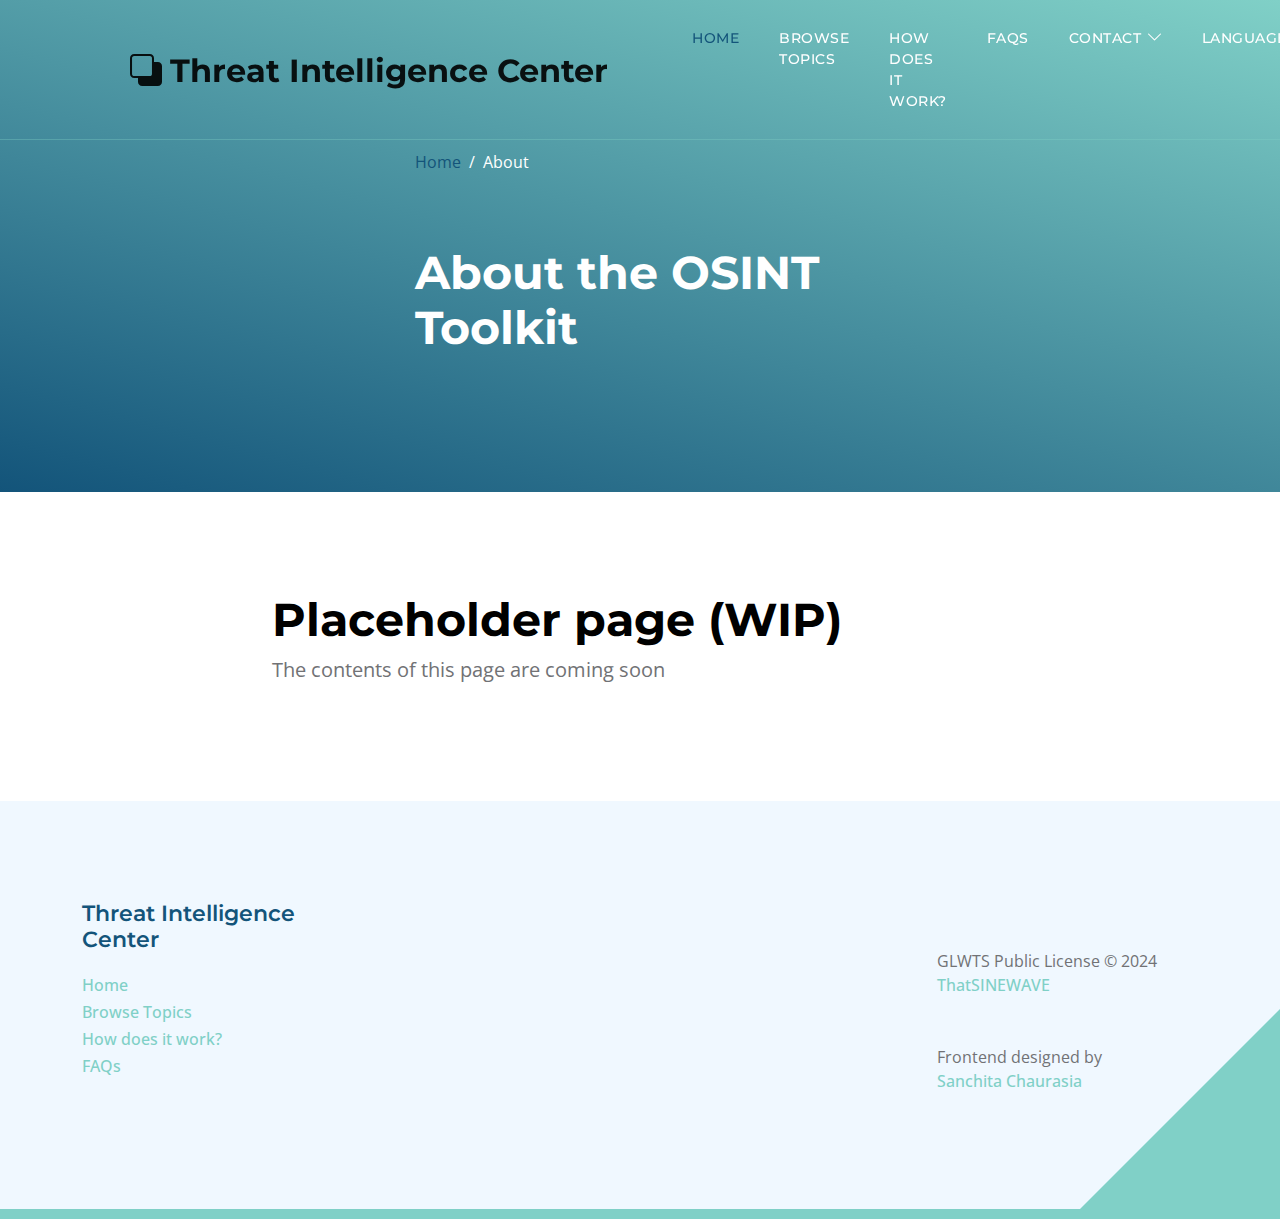
<file: about.html>
<!DOCTYPE html>
<html lang="en">

<head>
    <meta charset="UTF-8">
    <meta name="viewport" content="width=device-width, initial-scale=1.0">
    <title>Threat Intelligence Center - Home</title>
    <meta name="description" content="">
    <meta name="author" content="">

    <!-- CSS FILES -->        
    <link rel="preconnect" href="https://fonts.googleapis.com">
    
    <link rel="preconnect" href="https://fonts.gstatic.com" crossorigin>

    <link href="https://fonts.googleapis.com/css2?family=Montserrat:wght@500;600;700&family=Open+Sans&display=swap" rel="stylesheet">
                    
    <link href="css/bootstrap.min.css" rel="stylesheet">

    <link href="css/bootstrap-icons.css" rel="stylesheet">

    <link href="css/styles.css" rel="stylesheet">      

</head>

<body id="top">

<main>

    <nav class="navbar navbar-expand-lg">
        <div class="container">
            <a class="navbar-brand" href="index.html">
                <i class="bi-back"></i>
                <span>Threat Intelligence Center</span>
            </a>

            <div class="d-lg-none ms-auto me-4">
                <a href="#top" class="navbar-icon bi-person smoothscroll"></a>
            </div>

            <button class="navbar-toggler" type="button" data-bs-toggle="collapse" data-bs-target="#navbarNav" aria-controls="navbarNav" aria-expanded="false" aria-label="Toggle navigation">
                <span class="navbar-toggler-icon"></span>
            </button>

            <div class="collapse navbar-collapse" id="navbarNav">
                <ul class="navbar-nav ms-lg-5 me-lg-auto">
                    <li class="nav-item">
                        <a class="nav-link click-scroll" href="index.html#section_1">Home</a>
                    </li>

                    <li class="nav-item">
                        <a class="nav-link click-scroll" href="index.html#section_2">Browse Topics</a>
                    </li>

                    <li class="nav-item">
                        <a class="nav-link click-scroll" href="index.html#section_3">How does it work?</a>
                    </li>

                    <li class="nav-item">
                        <a class="nav-link click-scroll" href="index.html#section_4">FAQs</a>
                    </li>

                    <li class="nav-item dropdown">
                        <a class="nav-link dropdown-toggle" href="#" id="navbarLightDropdownMenuLink1" role="button" data-bs-toggle="dropdown" aria-expanded="false">Contact</a>

                        <ul class="dropdown-menu dropdown-menu-light" aria-labelledby="navbarLightDropdownMenuLink">
                            <li><a class="dropdown-item" href="https://discord.gg/2nHHHBWNDw">Discord</a></li>
                            <li><a class="dropdown-item" href="https://github.com/ThatSINEWAVE/OSINT-Toolkit">Github</a></li>
                            <li><a class="dropdown-item" href="https://ko-fi.com/thatsinewave">Support Me</a></li>
                        </ul>
                    </li>

                    <li class="nav-item dropdown">
                        <a class="nav-link dropdown-toggle" href="#" id="navbarLightDropdownMenuLink" role="button" data-bs-toggle="dropdown" aria-expanded="false">Languages</a>

                        <ul class="dropdown-menu dropdown-menu-light" aria-labelledby="navbarLightDropdownMenuLink">
                            <li><a class="dropdown-item" href="">English</a></li>
                            <li><a class="dropdown-item" href="">Romanian</a></li>
                        </ul>
                    </li>
                </ul>

                <div class="d-none d-lg-block">
                    <a href="#top" class="navbar-icon bi-arrow-up smoothscroll"></a>
                </div>
            </div>
        </div>
    </nav>
    
    <header class="site-header d-flex flex-column justify-content-center align-items-center">
        <div class="container">
            <div class="row justify-content-center align-items-center">

                <div class="col-lg-5 col-12 mb-5">
                    <nav aria-label="breadcrumb">
                        <ol class="breadcrumb">
                            <li class="breadcrumb-item"><a href="index.html">Home</a></li>

                            <li class="breadcrumb-item active" aria-current="page">About</li>
                        </ol>
                    </nav>

                    <h2 class="text-white"><br>About the OSINT Toolkit</h2>

                </div>

            </div>
        </div>
    </header>

    <section class="topics-detail-section section-padding" id="topics-detail">
        <div class="container">
            <div class="row">

                <div class="col-lg-8 col-12 m-auto">
                    <h2>Placeholder page (WIP)</h2>
                    <p>The contents of this page are coming soon</p>
                    <p></p>
                    <p></p>
                </div>

            </div>
        </div>
    </section>

</main>

<footer class="site-footer section-padding section-bg">
    <div class="container">
        <div class="row">

            <div class="col-lg-3 col-md-4 col-6">
                <h6 class="site-footer-title mb-3">Threat Intelligence Center</h6>

                <ul class="site-footer-links">
                    <li class="site-footer-link-item">
                        <a href="#section_1" class="site-footer-link">Home</a>
                    </li>

                    <li class="site-footer-link-item">
                        <a href="#section_2" class="site-footer-link">Browse Topics</a>
                    </li>

                    <li class="site-footer-link-item">
                        <a href="#section_3" class="site-footer-link">How does it work?</a>
                    </li>

                    <li class="site-footer-link-item">
                        <a href="#section_4" class="site-footer-link">FAQs</a>
                    </li>
                </ul>
            </div>

            <div class="col-lg-3 col-md-4 col-12 mt-4 mt-lg-0 ms-auto">

                <p class="copyright-text mt-lg-5 mt-4">GLWTS Public License &copy; 2024 <a href="https://github.com/ThatSINEWAVE" class="site-footer-link">ThatSINEWAVE</a></p>
                <p class="copyright-text mt-lg-5 mt-4">Frontend designed by <a href="https://github.com/sanchitachaurasia" class="site-footer-link">Sanchita Chaurasia</a></p>
                
            </div>

        </div>
    </div>
</footer>


<!-- JAVASCRIPT FILES -->
<script src="js/jquery.min.js"></script>
<script src="js/bootstrap.bundle.min.js"></script>
<script src="js/jquery.sticky.js"></script>
<script src="js/click-scroll.js"></script>
<script src="js/custom.js"></script>

</body>
</html>
</file>
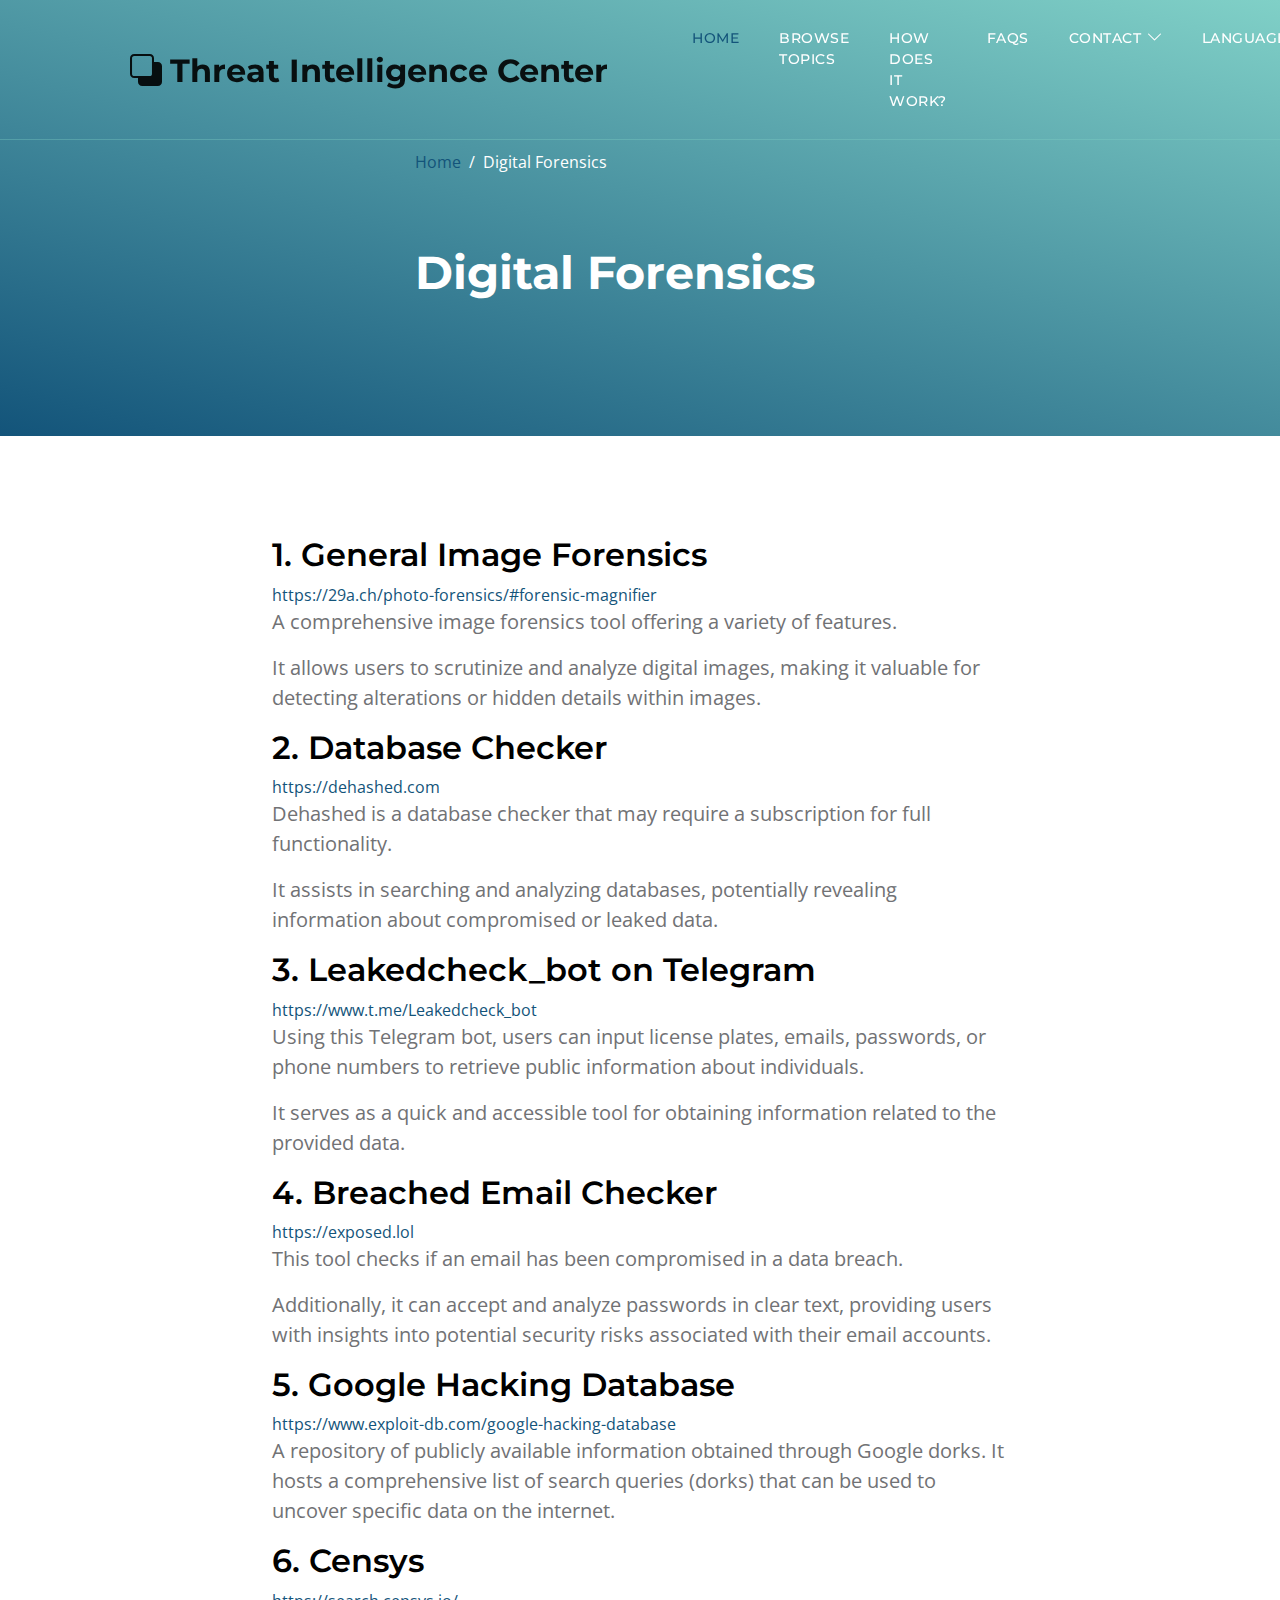
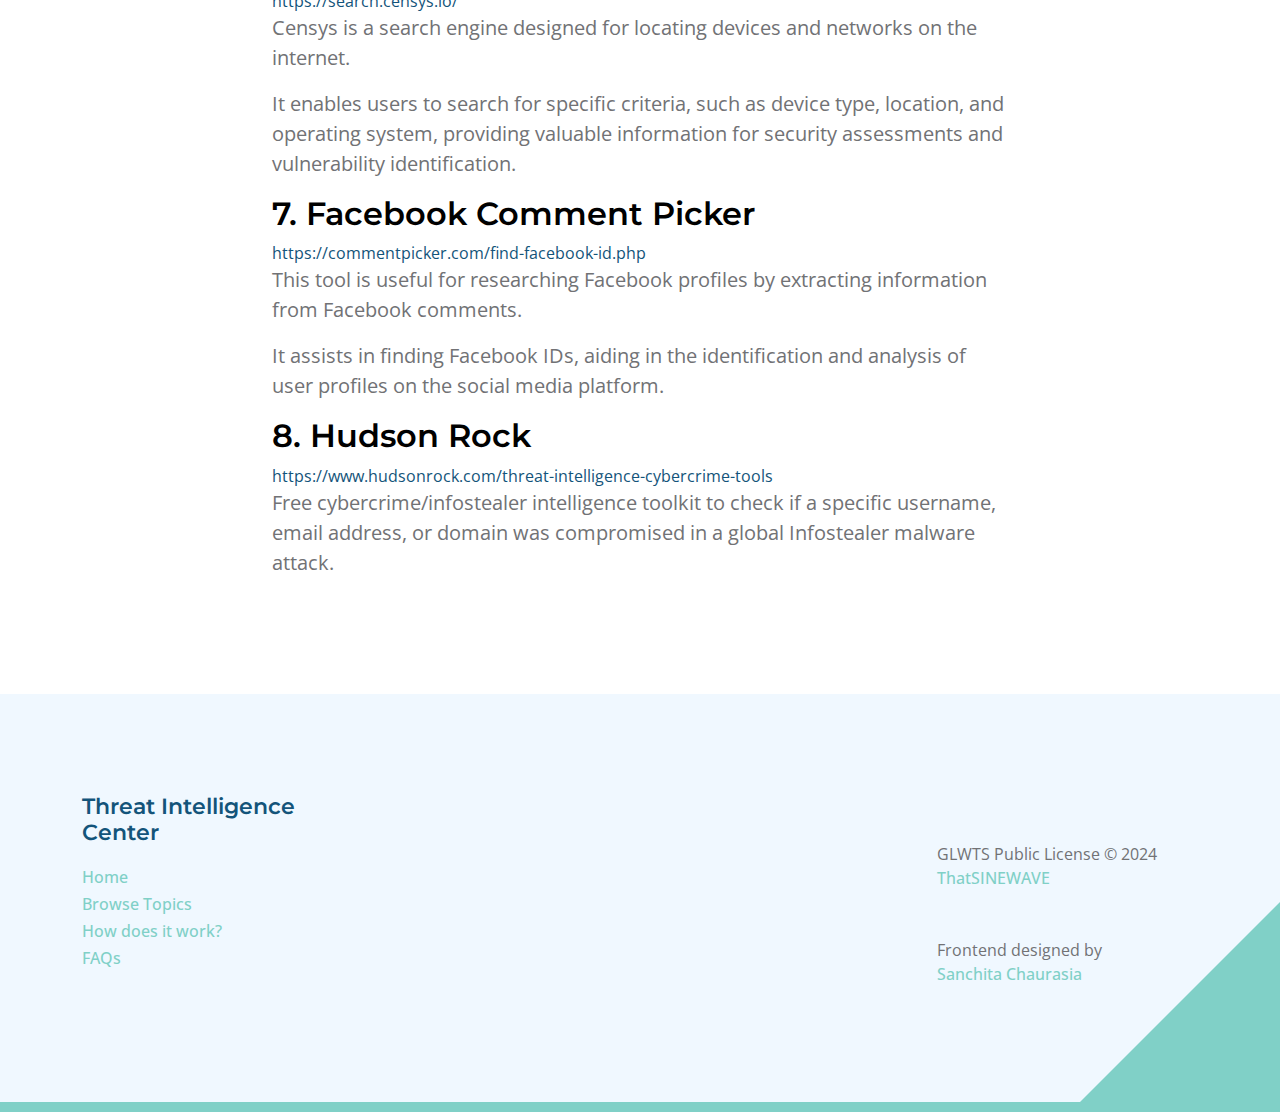
<file: digital-forensics.html>
<!DOCTYPE html>
<html lang="en">
  <head>
    <meta charset="UTF-8" />
    <meta name="viewport" content="width=device-width, initial-scale=1.0" />
    <title>Threat Intelligence Center - Home</title>
    <meta name="description" content="" />
    <meta name="author" content="" />
    <!-- MANIFEST AND ICONS -->
    <link rel="icon" href="site-data/favicon.ico" type="image/x-icon" />
    <link
      rel="apple-touch-icon"
      sizes="180x180"
      href="site-data/apple-touch-icon.png"
    />
    <link
      rel="icon"
      type="image/png"
      sizes="32x32"
      href="site-data/favicon-32x32.png"
    />
    <link
      rel="icon"
      type="image/png"
      sizes="16x16"
      href="site-data/favicon-16x16.png"
    />
    <link rel="manifest" href="site-data/site.webmanifest" />
    <!-- CSS FILES -->
    <link rel="preconnect" href="https://fonts.googleapis.com" />
    <link rel="preconnect" href="https://fonts.gstatic.com" crossorigin />
    <link
      href="https://fonts.googleapis.com/css2?family=Montserrat:wght@500;600;700&family=Open+Sans&display=swap"
      rel="stylesheet"
    />
    <link href="css/bootstrap.min.css" rel="stylesheet" />
    <link href="css/bootstrap-icons.css" rel="stylesheet" />
    <link href="css/styles.css" rel="stylesheet" />
  </head>
  <body id="top">
    <main>
      <nav class="navbar navbar-expand-lg">
        <div class="container">
          <a class="navbar-brand" href="index.html">
            <i class="bi-back"></i>
            <span>Threat Intelligence Center</span>
          </a>
          <div class="d-lg-none ms-auto me-4">
            <a href="#top" class="navbar-icon bi-person smoothscroll"></a>
          </div>
          <button
            class="navbar-toggler"
            type="button"
            data-bs-toggle="collapse"
            data-bs-target="#navbarNav"
            aria-controls="navbarNav"
            aria-expanded="false"
            aria-label="Toggle navigation"
          >
            <span class="navbar-toggler-icon"></span>
          </button>
          <div class="collapse navbar-collapse" id="navbarNav">
            <ul class="navbar-nav ms-lg-5 me-lg-auto">
              <li class="nav-item">
                <a class="nav-link click-scroll" href="index.html#section_1"
                  >Home</a
                >
              </li>
              <li class="nav-item">
                <a class="nav-link click-scroll" href="index.html#section_2"
                  >Browse Topics</a
                >
              </li>
              <li class="nav-item">
                <a class="nav-link click-scroll" href="index.html#section_3"
                  >How does it work?</a
                >
              </li>
              <li class="nav-item">
                <a class="nav-link click-scroll" href="index.html#section_4"
                  >FAQs</a
                >
              </li>
              <li class="nav-item dropdown">
                <a
                  class="nav-link dropdown-toggle"
                  href="#"
                  id="navbarLightDropdownMenuLink1"
                  role="button"
                  data-bs-toggle="dropdown"
                  aria-expanded="false"
                  >Contact</a
                >
                <ul
                  class="dropdown-menu dropdown-menu-light"
                  aria-labelledby="navbarLightDropdownMenuLink"
                >
                  <li>
                    <a
                      class="dropdown-item"
                      href="https://discord.gg/2nHHHBWNDw"
                      >Discord</a
                    >
                  </li>
                  <li>
                    <a
                      class="dropdown-item"
                      href="https://github.com/ThatSINEWAVE/OSINT-Toolkit"
                      >Github</a
                    >
                  </li>
                  <li>
                    <a
                      class="dropdown-item"
                      href="https://ko-fi.com/thatsinewave"
                      >Support Me</a
                    >
                  </li>
                </ul>
              </li>
              <li class="nav-item dropdown">
                <a
                  class="nav-link dropdown-toggle"
                  href="#"
                  id="navbarLightDropdownMenuLink"
                  role="button"
                  data-bs-toggle="dropdown"
                  aria-expanded="false"
                  >Languages</a
                >
                <ul
                  class="dropdown-menu dropdown-menu-light"
                  aria-labelledby="navbarLightDropdownMenuLink"
                >
                  <li>
                    <a class="dropdown-item" href="">English</a>
                  </li>
                  <li>
                    <a class="dropdown-item" href="">Romanian</a>
                  </li>
                </ul>
              </li>
            </ul>
            <div class="d-none d-lg-block">
              <a href="#top" class="navbar-icon bi-arrow-up smoothscroll"></a>
            </div>
          </div>
        </div>
      </nav>
      <header
        class="site-header d-flex flex-column justify-content-center align-items-center"
      >
        <div class="container">
          <div class="row justify-content-center align-items-center">
            <div class="col-lg-5 col-12 mb-5">
              <nav aria-label="breadcrumb">
                <ol class="breadcrumb">
                  <li class="breadcrumb-item">
                    <a href="index.html">Home</a>
                  </li>
                  <li class="breadcrumb-item active" aria-current="page">
                    Digital Forensics
                  </li>
                </ol>
              </nav>
              <h2 class="text-white"><br />Digital Forensics</h2>
            </div>
          </div>
        </div>
      </header>
      <section class="topics-detail-section section-padding" id="topics-detail">
        <div class="container">
          <div class="row">
            <div class="col-lg-8 col-12 m-auto">
              <h3>1. General Image Forensics</h3>
              <a
                href="https://29a.ch/photo-forensics/#forensic-magnifier"
                target="_blank"
                >https://29a.ch/photo-forensics/#forensic-magnifier</a
              >
              <p>
                A comprehensive image forensics tool offering a variety of
                features.
              </p>
              <p>
                It allows users to scrutinize and analyze digital images, making
                it valuable for detecting alterations or hidden details within
                images.
              </p>
              <h3>2. Database Checker</h3>
              <a href="https://dehashed.com" target="_blank"
                >https://dehashed.com</a
              >
              <p>
                Dehashed is a database checker that may require a subscription
                for full functionality.
              </p>
              <p>
                It assists in searching and analyzing databases, potentially
                revealing information about compromised or leaked data.
              </p>
              <h3>3. Leakedcheck_bot on Telegram</h3>
              <a href="https://www.t.me/Leakedcheck_bot" target="_blank"
                >https://www.t.me/Leakedcheck_bot</a
              >
              <p>
                Using this Telegram bot, users can input license plates, emails,
                passwords, or phone numbers to retrieve public information about
                individuals.
              </p>
              <p>
                It serves as a quick and accessible tool for obtaining
                information related to the provided data.
              </p>
              <h3>4. Breached Email Checker</h3>
              <a href="https://exposed.lol" target="_blank"
                >https://exposed.lol</a
              >
              <p>
                This tool checks if an email has been compromised in a data
                breach.
              </p>
              <p>
                Additionally, it can accept and analyze passwords in clear text,
                providing users with insights into potential security risks
                associated with their email accounts.
              </p>
              <h3>5. Google Hacking Database</h3>
              <a
                href="https://www.exploit-db.com/google-hacking-database"
                target="_blank"
                >https://www.exploit-db.com/google-hacking-database</a
              >
              <p>
                A repository of publicly available information obtained through
                Google dorks. It hosts a comprehensive list of search queries
                (dorks) that can be used to uncover specific data on the
                internet.
              </p>
              <h3>6. Censys</h3>
              <a href="https://search.censys.io" target="_blank"
                >https://search.censys.io/</a
              >
              <p>
                Censys is a search engine designed for locating devices and
                networks on the internet.
              </p>
              <p>
                It enables users to search for specific criteria, such as device
                type, location, and operating system, providing valuable
                information for security assessments and vulnerability
                identification.
              </p>
              <h3>7. Facebook Comment Picker</h3>
              <a
                href="https://commentpicker.com/find-facebook-id.php"
                target="_blank"
                >https://commentpicker.com/find-facebook-id.php</a
              >
              <p>
                This tool is useful for researching Facebook profiles by
                extracting information from Facebook comments.
              </p>
              <p>
                It assists in finding Facebook IDs, aiding in the identification
                and analysis of user profiles on the social media platform.
              </p>
              <h3>8. Hudson Rock</h3>
              <a
                href="https://www.hudsonrock.com/threat-intelligence-cybercrime-tools"
                target="_blank"
                >https://www.hudsonrock.com/threat-intelligence-cybercrime-tools</a
              >
              <p>
                Free cybercrime/infostealer intelligence toolkit to check if a specific 
                username, email address, or domain was compromised in a global Infostealer 
                malware attack. 
              </p>
            </div>
          </div>
        </div>
      </section>
    </main>
    <footer class="site-footer section-padding section-bg">
      <div class="container">
        <div class="row">
          <div class="col-lg-3 col-md-4 col-6">
            <h6 class="site-footer-title mb-3">Threat Intelligence Center</h6>
            <ul class="site-footer-links">
              <li class="site-footer-link-item">
                <a href="#section_1" class="site-footer-link">Home</a>
              </li>
              <li class="site-footer-link-item">
                <a href="#section_2" class="site-footer-link">Browse Topics</a>
              </li>
              <li class="site-footer-link-item">
                <a href="#section_3" class="site-footer-link"
                  >How does it work?</a
                >
              </li>
              <li class="site-footer-link-item">
                <a href="#section_4" class="site-footer-link">FAQs</a>
              </li>
            </ul>
          </div>
          <div class="col-lg-3 col-md-4 col-12 mt-4 mt-lg-0 ms-auto">
            <p class="copyright-text mt-lg-5 mt-4">
              GLWTS Public License &copy; 2024
              <a href="https://github.com/ThatSINEWAVE" class="site-footer-link"
                >ThatSINEWAVE</a
              >
            </p>
            <p class="copyright-text mt-lg-5 mt-4">
              Frontend designed by
              <a
                href="https://github.com/sanchitachaurasia"
                class="site-footer-link"
                >Sanchita Chaurasia</a
              >
            </p>
          </div>
        </div>
      </div>
    </footer>
    <!-- JAVASCRIPT FILES -->
    <script src="js/jquery.min.js"></script>
    <script src="js/bootstrap.bundle.min.js"></script>
    <script src="js/jquery.sticky.js"></script>
    <script src="js/click-scroll.js"></script>
    <script src="js/custom.js"></script>
    <script src="js/new-scroll.js"></script>
  </body>
</html>
</file>
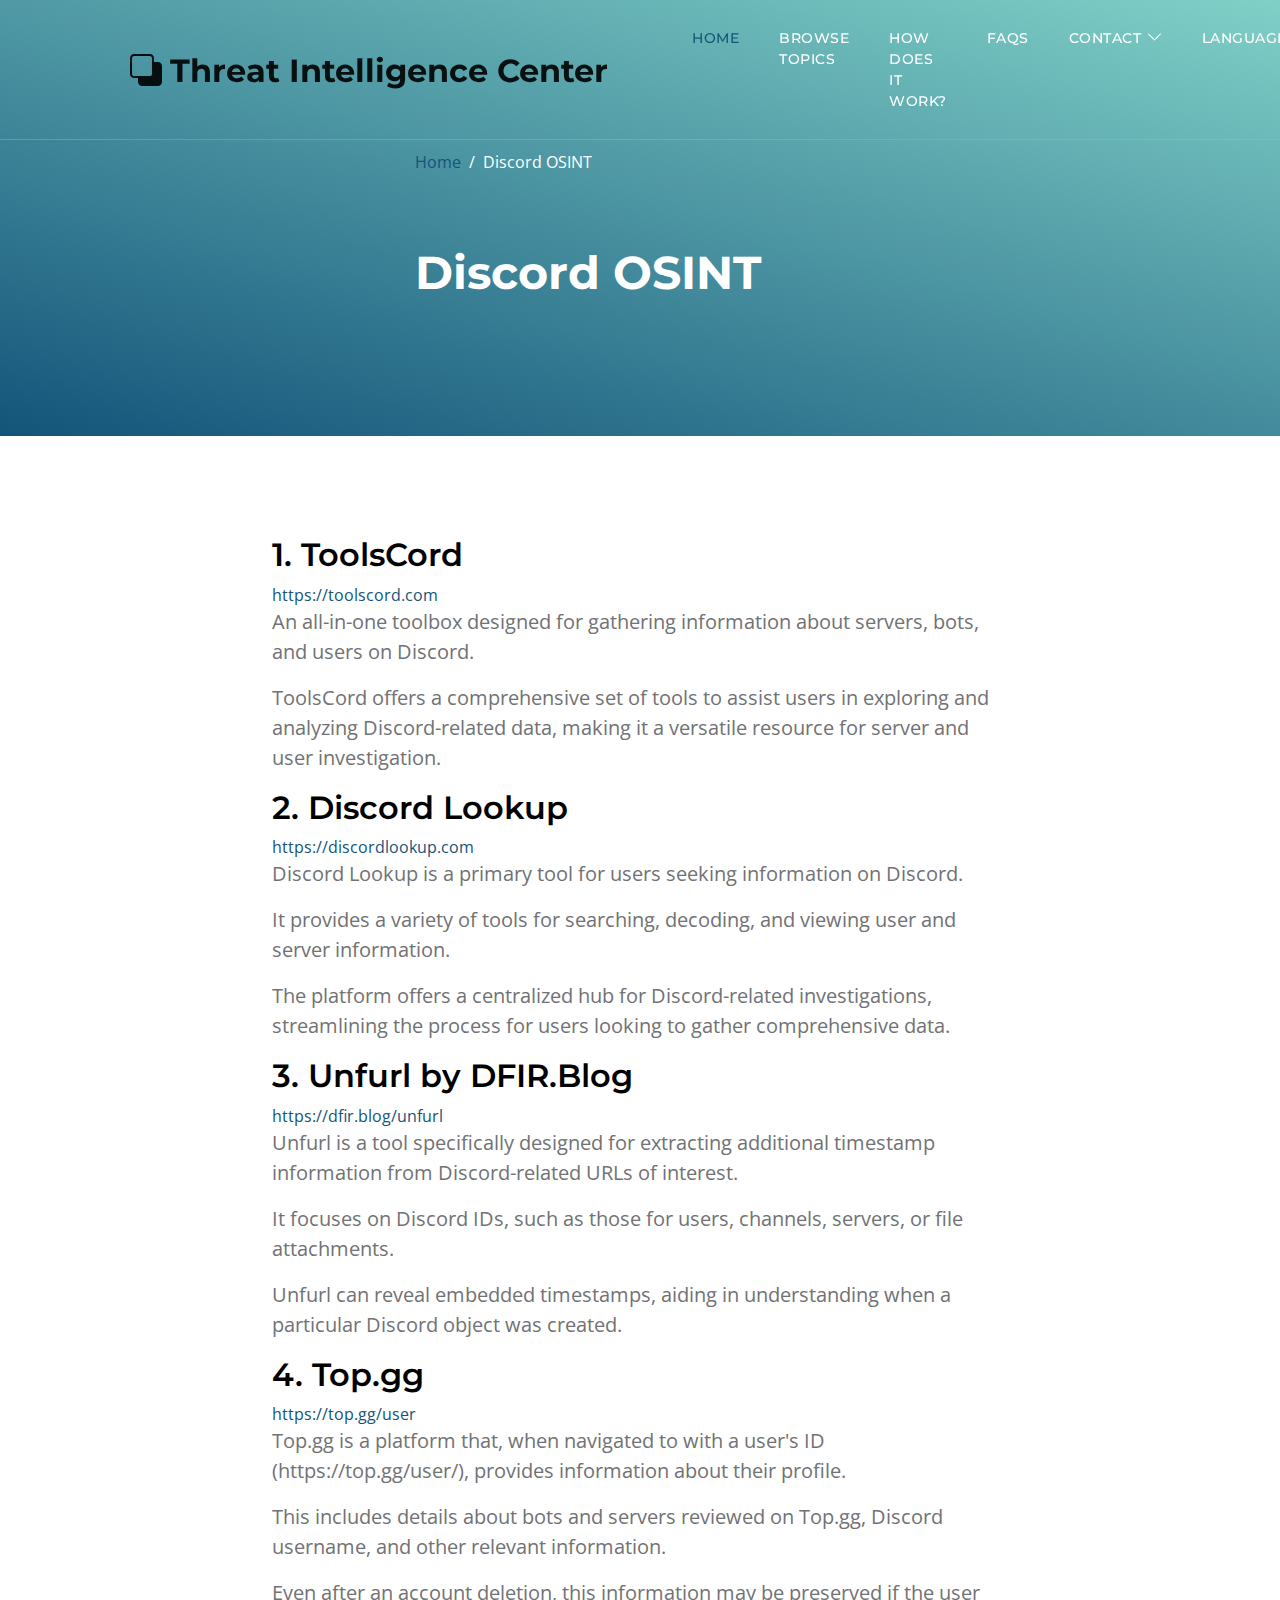
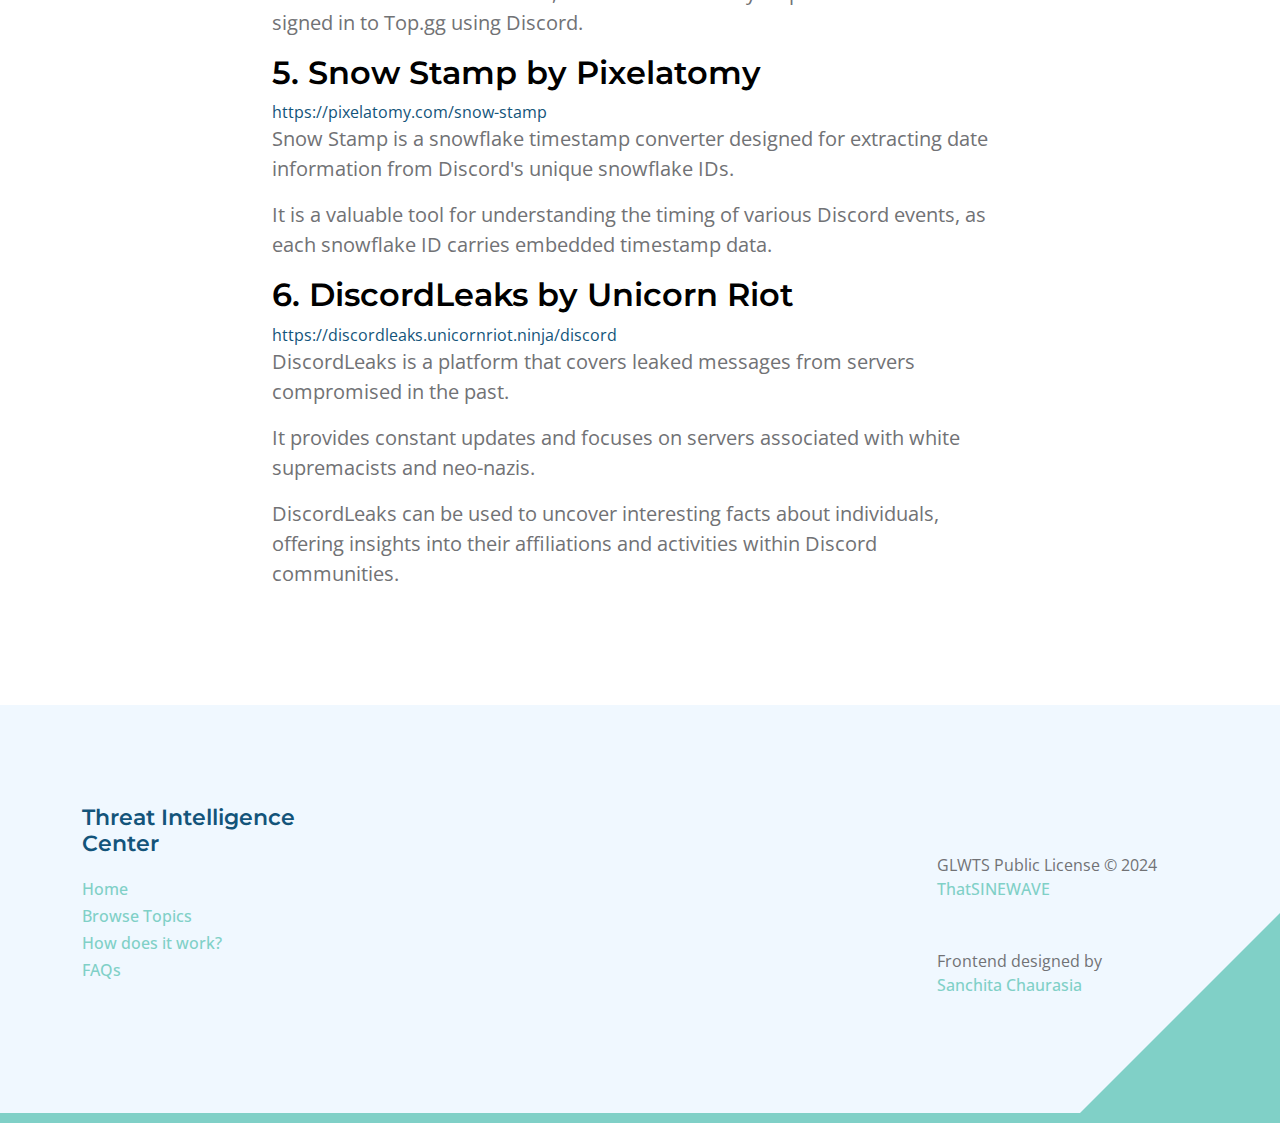
<file: discord-osint.html>
<!DOCTYPE html>
<html lang="en">
  <head>
    <meta charset="UTF-8" />
    <meta name="viewport" content="width=device-width, initial-scale=1.0" />
    <title>Threat Intelligence Center - Home</title>
    <meta name="description" content="" />
    <meta name="author" content="" />
    <!-- MANIFEST AND ICONS -->
    <link rel="icon" href="site-data/favicon.ico" type="image/x-icon" />
    <link
      rel="apple-touch-icon"
      sizes="180x180"
      href="site-data/apple-touch-icon.png"
    />
    <link
      rel="icon"
      type="image/png"
      sizes="32x32"
      href="site-data/favicon-32x32.png"
    />
    <link
      rel="icon"
      type="image/png"
      sizes="16x16"
      href="site-data/favicon-16x16.png"
    />
    <link rel="manifest" href="site-data/site.webmanifest" />
    <!-- CSS FILES -->
    <link rel="preconnect" href="https://fonts.googleapis.com" />
    <link rel="preconnect" href="https://fonts.gstatic.com" crossorigin />
    <link
      href="https://fonts.googleapis.com/css2?family=Montserrat:wght@500;600;700&family=Open+Sans&display=swap"
      rel="stylesheet"
    />
    <link href="css/bootstrap.min.css" rel="stylesheet" />
    <link href="css/bootstrap-icons.css" rel="stylesheet" />
    <link href="css/styles.css" rel="stylesheet" />
  </head>
  <body id="top">
    <main>
      <nav class="navbar navbar-expand-lg">
        <div class="container">
          <a class="navbar-brand" href="index.html">
            <i class="bi-back"></i>
            <span>Threat Intelligence Center</span>
          </a>
          <div class="d-lg-none ms-auto me-4">
            <a href="#top" class="navbar-icon bi-person smoothscroll"></a>
          </div>
          <button
            class="navbar-toggler"
            type="button"
            data-bs-toggle="collapse"
            data-bs-target="#navbarNav"
            aria-controls="navbarNav"
            aria-expanded="false"
            aria-label="Toggle navigation"
          >
            <span class="navbar-toggler-icon"></span>
          </button>
          <div class="collapse navbar-collapse" id="navbarNav">
            <ul class="navbar-nav ms-lg-5 me-lg-auto">
              <li class="nav-item">
                <a class="nav-link click-scroll" href="index.html#section_1"
                  >Home</a
                >
              </li>
              <li class="nav-item">
                <a class="nav-link click-scroll" href="index.html#section_2"
                  >Browse Topics</a
                >
              </li>
              <li class="nav-item">
                <a class="nav-link click-scroll" href="index.html#section_3"
                  >How does it work?</a
                >
              </li>
              <li class="nav-item">
                <a class="nav-link click-scroll" href="index.html#section_4"
                  >FAQs</a
                >
              </li>
              <li class="nav-item dropdown">
                <a
                  class="nav-link dropdown-toggle"
                  href="#"
                  id="navbarLightDropdownMenuLink1"
                  role="button"
                  data-bs-toggle="dropdown"
                  aria-expanded="false"
                  >Contact</a
                >
                <ul
                  class="dropdown-menu dropdown-menu-light"
                  aria-labelledby="navbarLightDropdownMenuLink"
                >
                  <li>
                    <a
                      class="dropdown-item"
                      href="https://discord.gg/2nHHHBWNDw"
                      >Discord</a
                    >
                  </li>
                  <li>
                    <a
                      class="dropdown-item"
                      href="https://github.com/ThatSINEWAVE/OSINT-Toolkit"
                      >Github</a
                    >
                  </li>
                  <li>
                    <a
                      class="dropdown-item"
                      href="https://ko-fi.com/thatsinewave"
                      >Support Me</a
                    >
                  </li>
                </ul>
              </li>
              <li class="nav-item dropdown">
                <a
                  class="nav-link dropdown-toggle"
                  href="#"
                  id="navbarLightDropdownMenuLink"
                  role="button"
                  data-bs-toggle="dropdown"
                  aria-expanded="false"
                  >Languages</a
                >
                <ul
                  class="dropdown-menu dropdown-menu-light"
                  aria-labelledby="navbarLightDropdownMenuLink"
                >
                  <li>
                    <a class="dropdown-item" href="">English</a>
                  </li>
                  <li>
                    <a class="dropdown-item" href="">Romanian</a>
                  </li>
                </ul>
              </li>
            </ul>
            <div class="d-none d-lg-block">
              <a href="#top" class="navbar-icon bi-arrow-up smoothscroll"></a>
            </div>
          </div>
        </div>
      </nav>
      <header
        class="site-header d-flex flex-column justify-content-center align-items-center"
      >
        <div class="container">
          <div class="row justify-content-center align-items-center">
            <div class="col-lg-5 col-12 mb-5">
              <nav aria-label="breadcrumb">
                <ol class="breadcrumb">
                  <li class="breadcrumb-item">
                    <a href="index.html">Home</a>
                  </li>
                  <li class="breadcrumb-item active" aria-current="page">
                    Discord OSINT
                  </li>
                </ol>
              </nav>
              <h2 class="text-white"><br />Discord OSINT</h2>
            </div>
          </div>
        </div>
      </header>
      <section class="topics-detail-section section-padding" id="topics-detail">
        <div class="container">
          <div class="row">
            <div class="col-lg-8 col-12 m-auto">
              <h3>1. ToolsCord</h3>
              <a href="https://toolscord.com" target="_blank"
                >https://toolscord.com</a
              >
              <p>
                An all-in-one toolbox designed for gathering information about
                servers, bots, and users on Discord.
              </p>
              <p>
                ToolsCord offers a comprehensive set of tools to assist users in
                exploring and analyzing Discord-related data, making it a
                versatile resource for server and user investigation.
              </p>
              <h3>2. Discord Lookup</h3>
              <a href="https://discordlookup.com" target="_blank"
                >https://discordlookup.com</a
              >
              <p>
                Discord Lookup is a primary tool for users seeking information
                on Discord.
              </p>
              <p>
                It provides a variety of tools for searching, decoding, and
                viewing user and server information.
              </p>
              <p>
                The platform offers a centralized hub for Discord-related
                investigations, streamlining the process for users looking to
                gather comprehensive data.
              </p>
              <h3>3. Unfurl by DFIR.Blog</h3>
              <a href="https://dfir.blog/unfurl" target="_blank"
                >https://dfir.blog/unfurl</a
              >
              <p>
                Unfurl is a tool specifically designed for extracting additional
                timestamp information from Discord-related URLs of interest.
              </p>
              <p>
                It focuses on Discord IDs, such as those for users, channels,
                servers, or file attachments.
              </p>
              <p>
                Unfurl can reveal embedded timestamps, aiding in understanding
                when a particular Discord object was created.
              </p>
              <h3>4. Top.gg</h3>
              <a href="https://top.gg/user" target="_blank"
                >https://top.gg/user</a
              >
              <p>
                Top.gg is a platform that, when navigated to with a user's ID
                (https://top.gg/user/), provides information about their
                profile.
              </p>
              <p>
                This includes details about bots and servers reviewed on Top.gg,
                Discord username, and other relevant information.
              </p>
              <p>
                Even after an account deletion, this information may be
                preserved if the user signed in to Top.gg using Discord.
              </p>
              <h3>5. Snow Stamp by Pixelatomy</h3>
              <a href="https://pixelatomy.com/snow-stamp" target="_blank"
                >https://pixelatomy.com/snow-stamp</a
              >
              <p>
                Snow Stamp is a snowflake timestamp converter designed for
                extracting date information from Discord's unique snowflake IDs.
              </p>
              <p>
                It is a valuable tool for understanding the timing of various
                Discord events, as each snowflake ID carries embedded timestamp
                data.
              </p>
              <h3>6. DiscordLeaks by Unicorn Riot</h3>
              <a
                href="https://discordleaks.unicornriot.ninja/discord"
                target="_blank"
                >https://discordleaks.unicornriot.ninja/discord</a
              >
              <p>
                DiscordLeaks is a platform that covers leaked messages from
                servers compromised in the past.
              </p>
              <p>
                It provides constant updates and focuses on servers associated
                with white supremacists and neo-nazis.
              </p>
              <p>
                DiscordLeaks can be used to uncover interesting facts about
                individuals, offering insights into their affiliations and
                activities within Discord communities.
              </p>
            </div>
          </div>
        </div>
      </section>
    </main>
    <footer class="site-footer section-padding section-bg">
      <div class="container">
        <div class="row">
          <div class="col-lg-3 col-md-4 col-6">
            <h6 class="site-footer-title mb-3">Threat Intelligence Center</h6>
            <ul class="site-footer-links">
              <li class="site-footer-link-item">
                <a href="#section_1" class="site-footer-link">Home</a>
              </li>
              <li class="site-footer-link-item">
                <a href="#section_2" class="site-footer-link">Browse Topics</a>
              </li>
              <li class="site-footer-link-item">
                <a href="#section_3" class="site-footer-link"
                  >How does it work?</a
                >
              </li>
              <li class="site-footer-link-item">
                <a href="#section_4" class="site-footer-link">FAQs</a>
              </li>
            </ul>
          </div>
          <div class="col-lg-3 col-md-4 col-12 mt-4 mt-lg-0 ms-auto">
            <p class="copyright-text mt-lg-5 mt-4">
              GLWTS Public License &copy; 2024
              <a href="https://github.com/ThatSINEWAVE" class="site-footer-link"
                >ThatSINEWAVE</a
              >
            </p>
            <p class="copyright-text mt-lg-5 mt-4">
              Frontend designed by
              <a
                href="https://github.com/sanchitachaurasia"
                class="site-footer-link"
                >Sanchita Chaurasia</a
              >
            </p>
          </div>
        </div>
      </div>
    </footer>
    <!-- JAVASCRIPT FILES -->
    <script src="js/jquery.min.js"></script>
    <script src="js/bootstrap.bundle.min.js"></script>
    <script src="js/jquery.sticky.js"></script>
    <script src="js/click-scroll.js"></script>
    <script src="js/custom.js"></script>
    <script src="js/new-scroll.js"></script>
  </body>
</html>
</file>
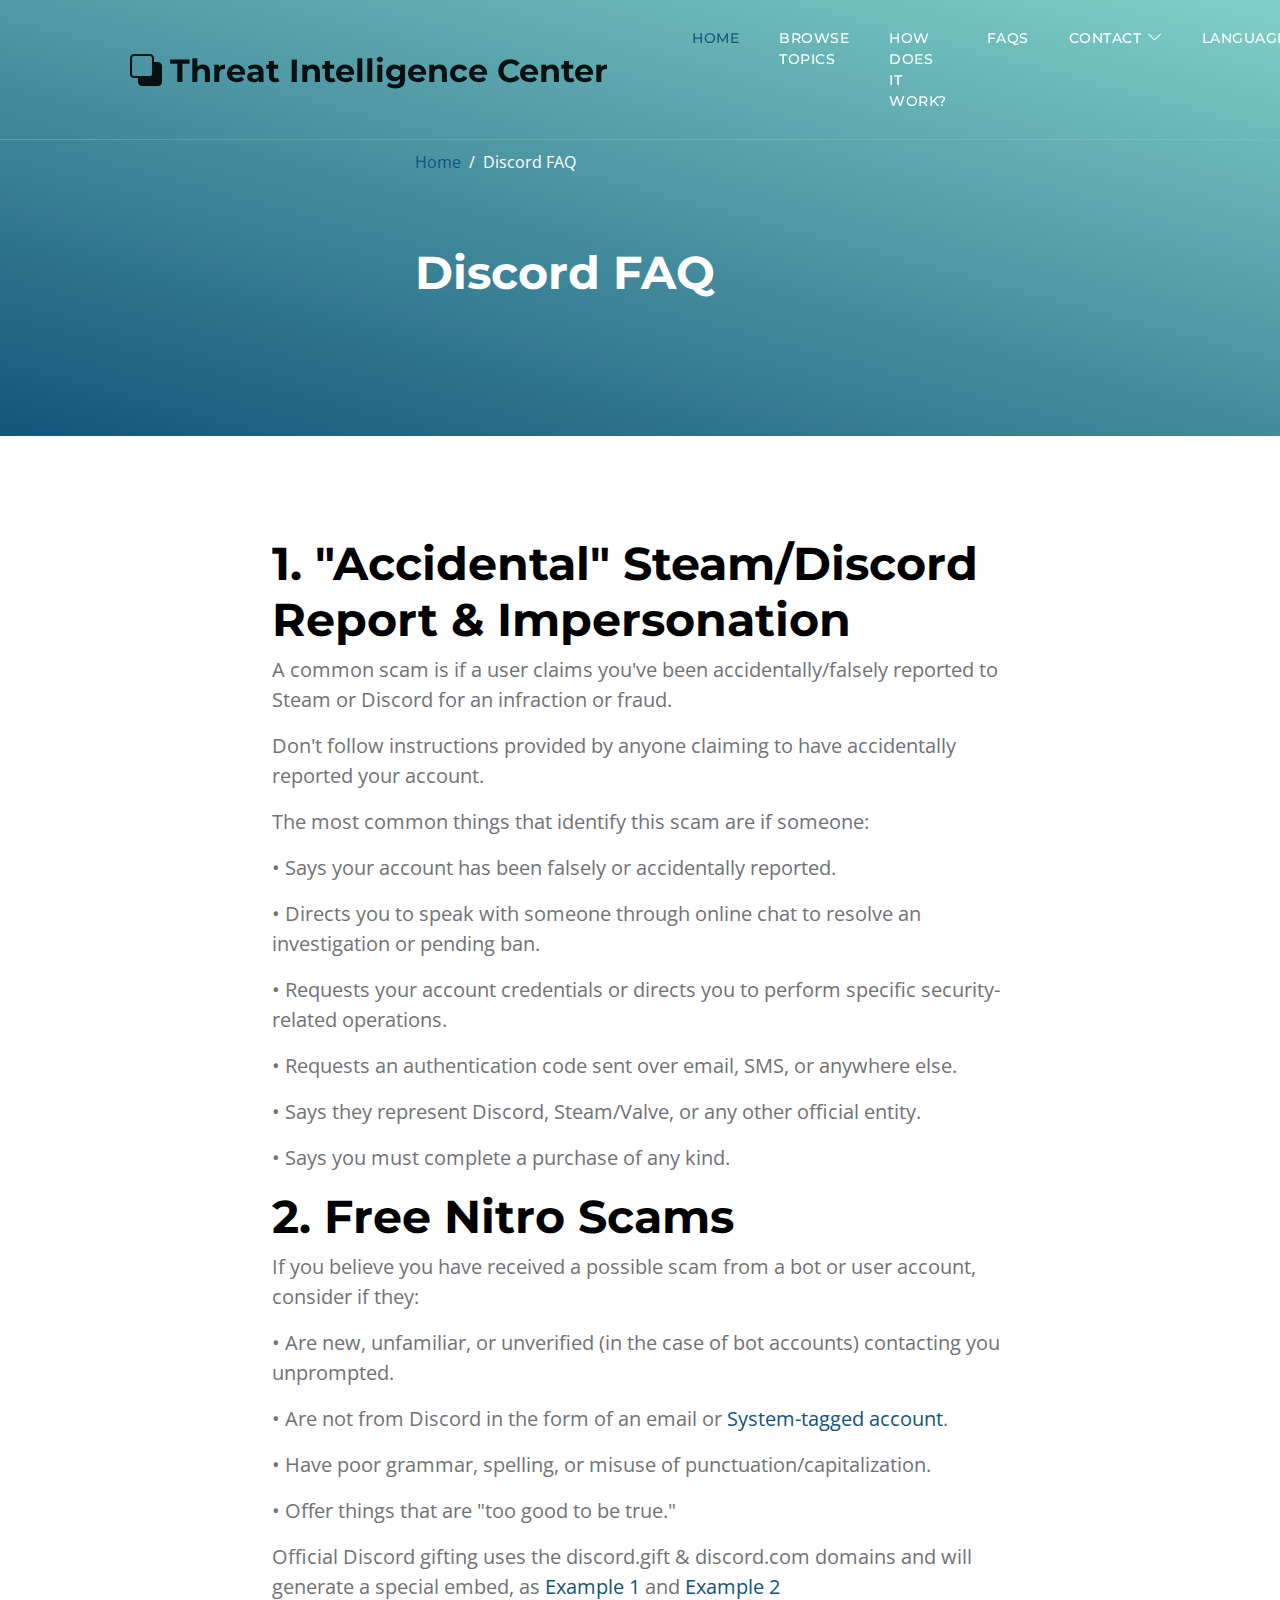
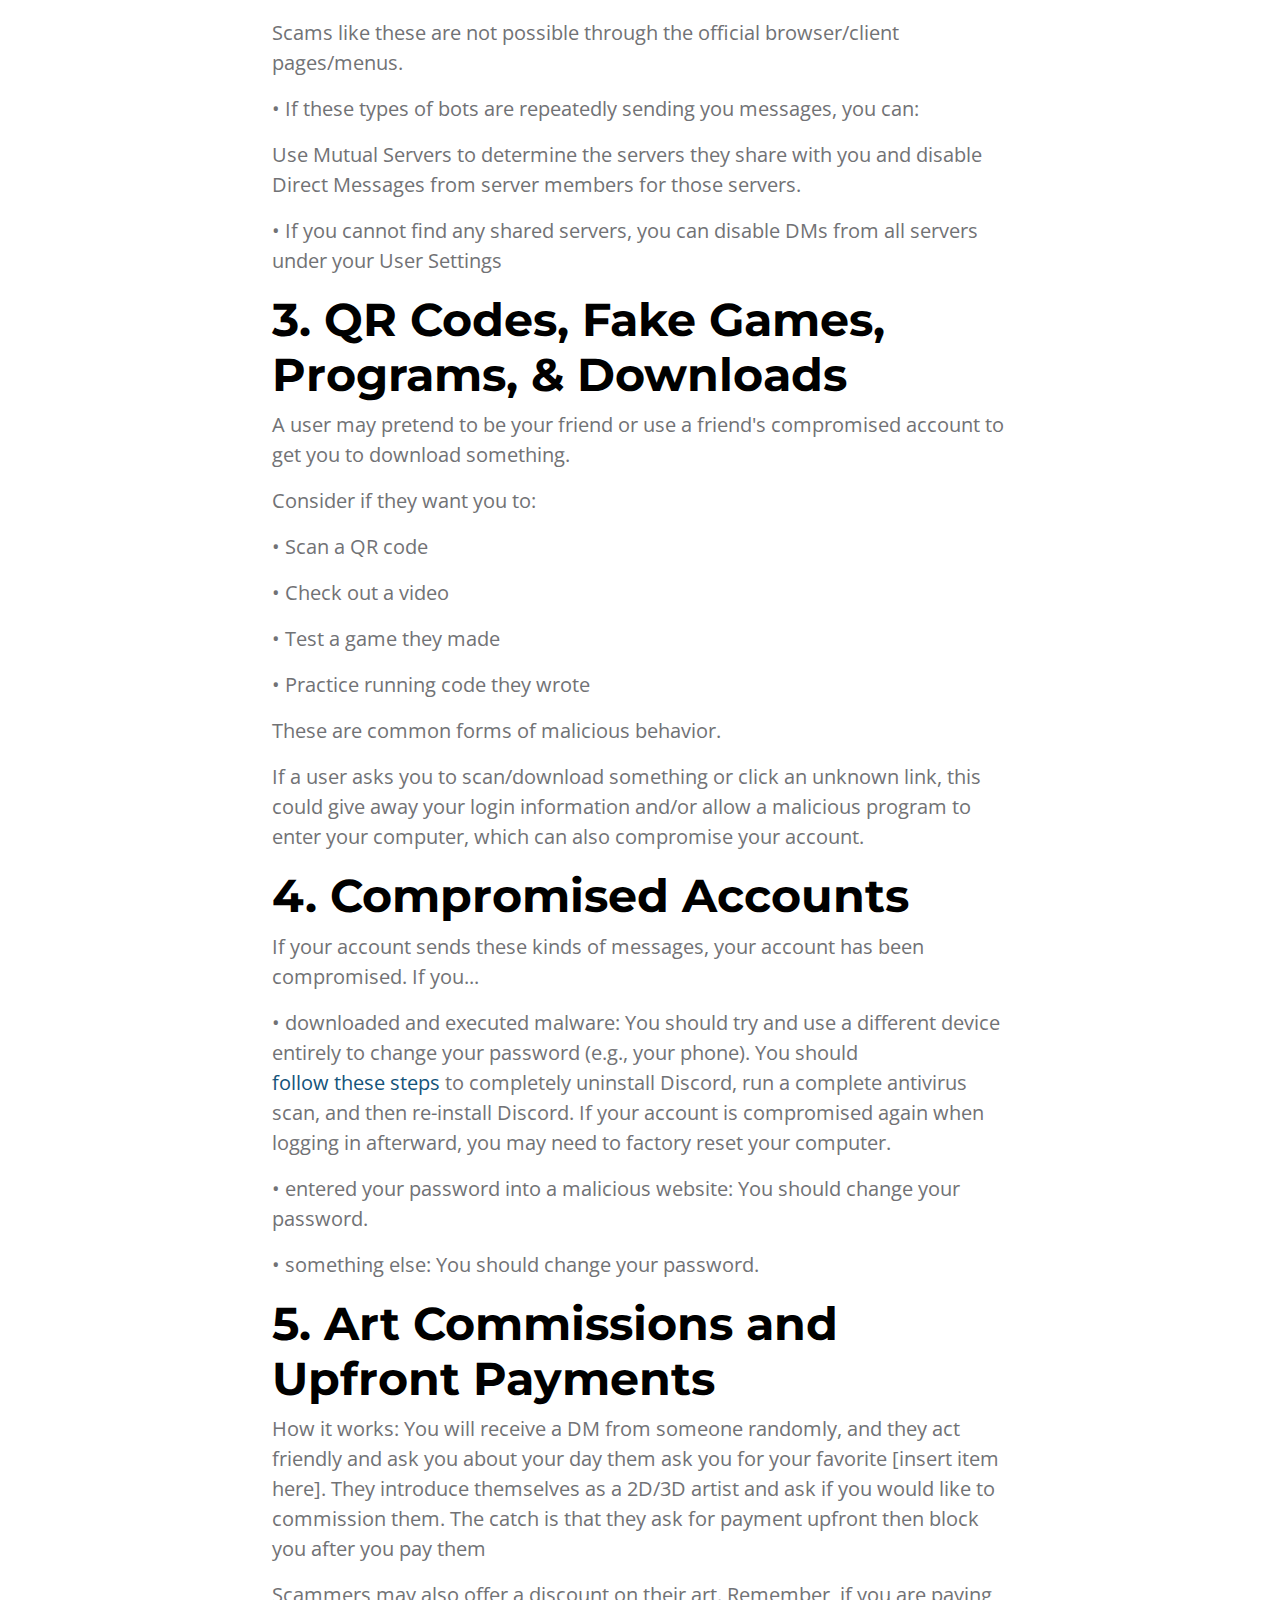
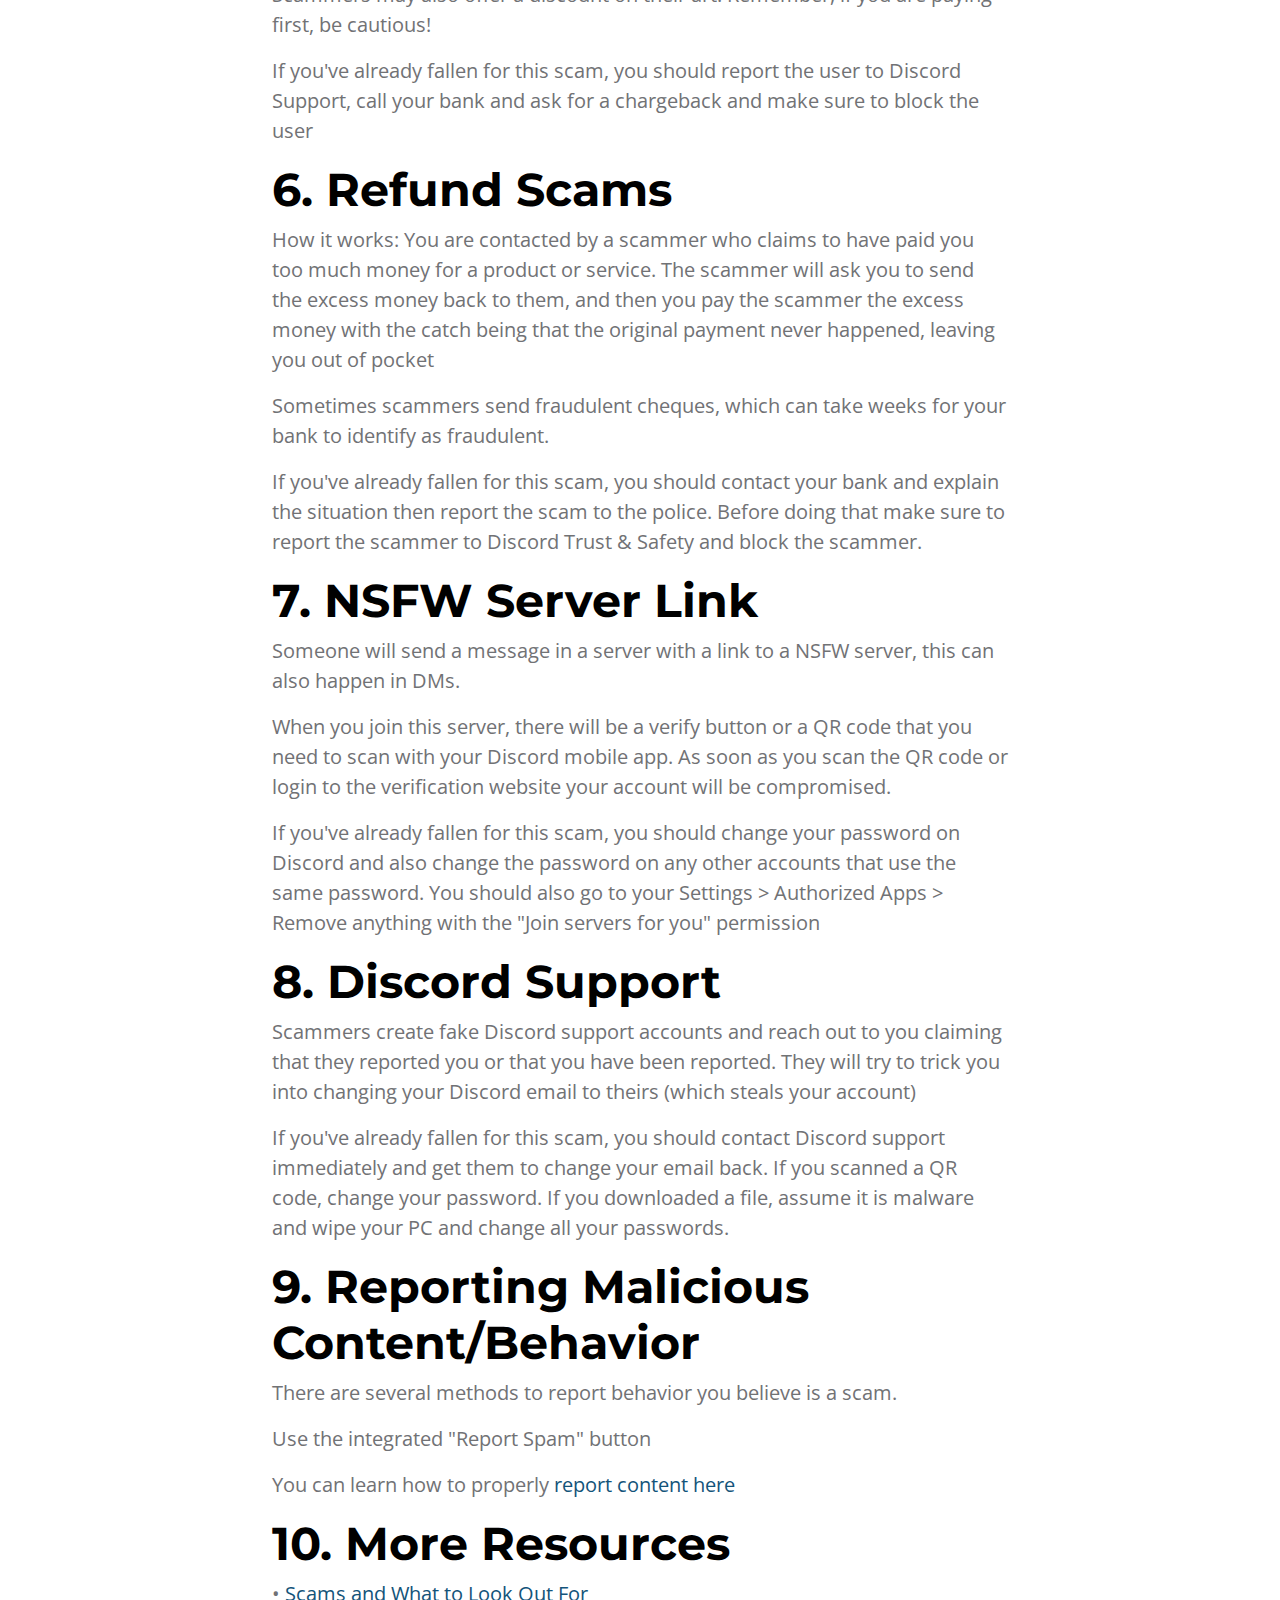
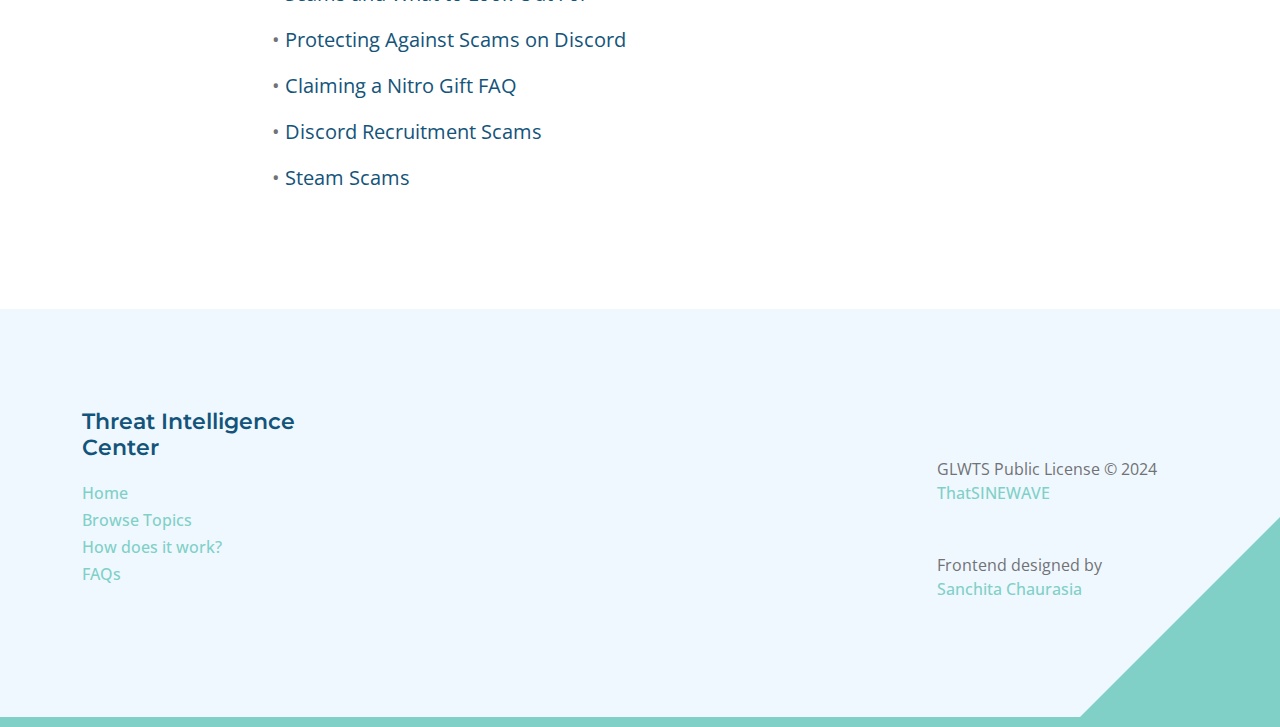
<file: discord-scams.html>
<!DOCTYPE html>
<html lang="en">
  <head>
    <meta charset="UTF-8" />
    <meta name="viewport" content="width=device-width, initial-scale=1.0" />
    <title>Threat Intelligence Center - Home</title>
    <meta name="description" content="" />
    <meta name="author" content="" />
    <!-- MANIFEST AND ICONS -->
    <link rel="icon" href="site-data/favicon.ico" type="image/x-icon" />
    <link
      rel="apple-touch-icon"
      sizes="180x180"
      href="site-data/apple-touch-icon.png"
    />
    <link
      rel="icon"
      type="image/png"
      sizes="32x32"
      href="site-data/favicon-32x32.png"
    />
    <link
      rel="icon"
      type="image/png"
      sizes="16x16"
      href="site-data/favicon-16x16.png"
    />
    <link rel="manifest" href="site-data/site.webmanifest" />
    <!-- CSS FILES -->
    <link rel="preconnect" href="https://fonts.googleapis.com" />
    <link rel="preconnect" href="https://fonts.gstatic.com" crossorigin />
    <link
      href="https://fonts.googleapis.com/css2?family=Montserrat:wght@500;600;700&family=Open+Sans&display=swap"
      rel="stylesheet"
    />
    <link href="css/bootstrap.min.css" rel="stylesheet" />
    <link href="css/bootstrap-icons.css" rel="stylesheet" />
    <link href="css/styles.css" rel="stylesheet" />
  </head>
  <body id="top">
    <main>
      <nav class="navbar navbar-expand-lg">
        <div class="container">
          <a class="navbar-brand" href="index.html">
            <i class="bi-back"></i>
            <span>Threat Intelligence Center</span>
          </a>
          <div class="d-lg-none ms-auto me-4">
            <a href="#top" class="navbar-icon bi-person smoothscroll"></a>
          </div>
          <button
            class="navbar-toggler"
            type="button"
            data-bs-toggle="collapse"
            data-bs-target="#navbarNav"
            aria-controls="navbarNav"
            aria-expanded="false"
            aria-label="Toggle navigation"
          >
            <span class="navbar-toggler-icon"></span>
          </button>
          <div class="collapse navbar-collapse" id="navbarNav">
            <ul class="navbar-nav ms-lg-5 me-lg-auto">
              <li class="nav-item">
                <a class="nav-link click-scroll" href="index.html#section_1"
                  >Home</a
                >
              </li>
              <li class="nav-item">
                <a class="nav-link click-scroll" href="index.html#section_2"
                  >Browse Topics</a
                >
              </li>
              <li class="nav-item">
                <a class="nav-link click-scroll" href="index.html#section_3"
                  >How does it work?</a
                >
              </li>
              <li class="nav-item">
                <a class="nav-link click-scroll" href="index.html#section_4"
                  >FAQs</a
                >
              </li>
              <li class="nav-item dropdown">
                <a
                  class="nav-link dropdown-toggle"
                  href="#"
                  id="navbarLightDropdownMenuLink1"
                  role="button"
                  data-bs-toggle="dropdown"
                  aria-expanded="false"
                  >Contact</a
                >
                <ul
                  class="dropdown-menu dropdown-menu-light"
                  aria-labelledby="navbarLightDropdownMenuLink"
                >
                  <li>
                    <a
                      class="dropdown-item"
                      href="https://discord.gg/2nHHHBWNDw"
                      >Discord</a
                    >
                  </li>
                  <li>
                    <a
                      class="dropdown-item"
                      href="https://github.com/ThatSINEWAVE/OSINT-Toolkit"
                      >Github</a
                    >
                  </li>
                  <li>
                    <a
                      class="dropdown-item"
                      href="https://ko-fi.com/thatsinewave"
                      >Support Me</a
                    >
                  </li>
                </ul>
              </li>
              <li class="nav-item dropdown">
                <a
                  class="nav-link dropdown-toggle"
                  href="#"
                  id="navbarLightDropdownMenuLink"
                  role="button"
                  data-bs-toggle="dropdown"
                  aria-expanded="false"
                  >Languages</a
                >
                <ul
                  class="dropdown-menu dropdown-menu-light"
                  aria-labelledby="navbarLightDropdownMenuLink"
                >
                  <li>
                    <a class="dropdown-item" href="">English</a>
                  </li>
                  <li>
                    <a class="dropdown-item" href="">Romanian</a>
                  </li>
                </ul>
              </li>
            </ul>
            <div class="d-none d-lg-block">
              <a href="#top" class="navbar-icon bi-arrow-up smoothscroll"></a>
            </div>
          </div>
        </div>
      </nav>
      <header
        class="site-header d-flex flex-column justify-content-center align-items-center"
      >
        <div class="container">
          <div class="row justify-content-center align-items-center">
            <div class="col-lg-5 col-12 mb-5">
              <nav aria-label="breadcrumb">
                <ol class="breadcrumb">
                  <li class="breadcrumb-item">
                    <a href="index.html">Home</a>
                  </li>
                  <li class="breadcrumb-item active" aria-current="page">
                    Discord FAQ
                  </li>
                </ol>
              </nav>
              <h2 class="text-white"><br />Discord FAQ</h2>
            </div>
          </div>
        </div>
      </header>
      <section class="topics-detail-section section-padding" id="topics-detail">
        <div class="container">
          <div class="row">
            <div class="col-lg-8 col-12 m-auto">
              <h2>1. "Accidental" Steam/Discord Report & Impersonation</h2>
              <p>
                A common scam is if a user claims you've been
                accidentally/falsely reported to Steam or Discord for an
                infraction or fraud.
              </p>
              <p>
                Don't follow instructions provided by anyone claiming to have
                accidentally reported your account.
              </p>
              <p>
                The most common things that identify this scam are if someone:
              </p>
              <p>
                • Says your account has been falsely or accidentally reported.
              </p>
              <p>
                • Directs you to speak with someone through online chat to
                resolve an investigation or pending ban.
              </p>
              <p>
                • Requests your account credentials or directs you to perform
                specific security-related operations.
              </p>
              <p>
                • Requests an authentication code sent over email, SMS, or
                anywhere else.
              </p>
              <p>
                • Says they represent Discord, Steam/Valve, or any other
                official entity.
              </p>
              <p>• Says you must complete a purchase of any kind.</p>
              <p></p>
              <p></p>
              <h2>2. Free Nitro Scams</h2>
              <p>
                If you believe you have received a possible scam from a bot or
                user account, consider if they:
              </p>
              <p>
                • Are new, unfamiliar, or unverified (in the case of bot
                accounts) contacting you unprompted.
              </p>
              <p>
                • Are not from Discord in the form of an email or
                <a
                  href="https://support.discord.com/hc/articles/360036118732"
                  target="_blank"
                  >System-tagged account</a
                >.
              </p>
              <p>
                • Have poor grammar, spelling, or misuse of
                punctuation/capitalization.
              </p>
              <p>• Offer things that are "too good to be true."</p>
              <p>
                Official Discord gifting uses the discord.gift & discord.com
                domains and will generate a special embed, as
                <a
                  href="https://support.discord.com/hc/article_attachments/360100559094/Screen_Shot_2021-01-19_at_5.32.44_PM.png"
                  target="_blank"
                  >Example 1</a
                >
                and
                <a
                  href="https://support.discord.com/hc/article_attachments/1500001750501/Screen_Shot_2021-01-19_at_5.38.00_PM.png"
                  target="_blank"
                  >Example 2</a
                >
              </p>
              <p>
                Scams like these are not possible through the official
                browser/client pages/menus.
              </p>
              <p>
                • If these types of bots are repeatedly sending you messages,
                you can:
              </p>
              <p>
                Use Mutual Servers to determine the servers they share with you
                and disable Direct Messages from server members for those
                servers.
              </p>
              <p>
                • If you cannot find any shared servers, you can disable DMs
                from all servers under your User Settings
              </p>
              <p></p>
              <p></p>
              <h2>3. QR Codes, Fake Games, Programs, & Downloads</h2>
              <p>
                A user may pretend to be your friend or use a friend's
                compromised account to get you to download something.
              </p>
              <p>Consider if they want you to:</p>
              <p>• Scan a QR code</p>
              <p>• Check out a video</p>
              <p>• Test a game they made</p>
              <p>• Practice running code they wrote</p>
              <p>These are common forms of malicious behavior.</p>
              <p>
                If a user asks you to scan/download something or click an
                unknown link, this could give away your login information and/or
                allow a malicious program to enter your computer, which can also
                compromise your account.
              </p>
              <p></p>
              <p></p>
              <h2>4. Compromised Accounts</h2>
              <p>
                If your account sends these kinds of messages, your account has
                been compromised. If you...
              </p>
              <p>
                • downloaded and executed malware: You should try and use a
                different device entirely to change your password (e.g., your
                phone). You should
                <a
                  href="https://support.discord.com/hc/articles/115004307527--Windows-Corrupt-Installation"
                  target="_blank"
                  >follow these steps</a
                >
                to completely uninstall Discord, run a complete antivirus scan,
                and then re-install Discord. If your account is compromised
                again when logging in afterward, you may need to factory reset
                your computer.
              </p>
              <p>
                • entered your password into a malicious website: You should
                change your password.
              </p>
              <p>• something else: You should change your password.</p>
              <p></p>
              <p></p>
              <h2>5. Art Commissions and Upfront Payments</h2>
              <p>
                How it works: You will receive a DM from someone randomly, and
                they act friendly and ask you about your day them ask you for
                your favorite [insert item here]. They introduce themselves as a
                2D/3D artist and ask if you would like to commission them. The
                catch is that they ask for payment upfront then block you after
                you pay them
              </p>
              <p>
                Scammers may also offer a discount on their art. Remember, if
                you are paying first, be cautious!
              </p>
              <p>
                If you've already fallen for this scam, you should report the
                user to Discord Support, call your bank and ask for a chargeback
                and make sure to block the user
              </p>
              <p></p>
              <p></p>
              <h2>6. Refund Scams</h2>
              <p>
                How it works: You are contacted by a scammer who claims to have
                paid you too much money for a product or service. The scammer
                will ask you to send the excess money back to them, and then you
                pay the scammer the excess money with the catch being that the
                original payment never happened, leaving you out of pocket
              </p>
              <p>
                Sometimes scammers send fraudulent cheques, which can take weeks
                for your bank to identify as fraudulent.
              </p>
              <p>
                If you've already fallen for this scam, you should contact your
                bank and explain the situation then report the scam to the
                police. Before doing that make sure to report the scammer to
                Discord Trust & Safety and block the scammer.
              </p>
              <p></p>
              <p></p>
              <h2>7. NSFW Server Link</h2>
              <p>
                Someone will send a message in a server with a link to a NSFW
                server, this can also happen in DMs.
              </p>
              <p>
                When you join this server, there will be a verify button or a QR
                code that you need to scan with your Discord mobile app. As soon
                as you scan the QR code or login to the verification website
                your account will be compromised.
              </p>
              <p>
                If you've already fallen for this scam, you should change your
                password on Discord and also change the password on any other
                accounts that use the same password. You should also go to your
                Settings > Authorized Apps > Remove anything with the "Join
                servers for you" permission
              </p>
              <p></p>
              <p></p>
              <h2>8. Discord Support</h2>
              <p>
                Scammers create fake Discord support accounts and reach out to
                you claiming that they reported you or that you have been
                reported. They will try to trick you into changing your Discord
                email to theirs (which steals your account)
              </p>
              <p>
                If you've already fallen for this scam, you should contact
                Discord support immediately and get them to change your email
                back. If you scanned a QR code, change your password. If you
                downloaded a file, assume it is malware and wipe your PC and
                change all your passwords.
              </p>
              <p></p>
              <p></p>
              <h2>9. Reporting Malicious Content/Behavior</h2>
              <p>
                There are several methods to report behavior you believe is a
                scam.
              </p>
              <p>Use the integrated "Report Spam" button</p>
              <p>
                You can learn how to properly
                <a href="https://dis.gd/howtoreport." target="_blank"
                  >report content here</a
                >
              </p>
              <p></p>
              <p></p>
              <h2>10. More Resources</h2>
              <p>
                •
                <a
                  href="https://discord.com/blog/common-scams-what-to-look-out-for"
                  target="_blank"
                  >Scams and What to Look Out For</a
                >
              </p>
              <p>
                •
                <a
                  href="https://discord.com/blog/protecting-users-from-scams-on-discord"
                  target="_blank"
                  >Protecting Against Scams on Discord</a
                >
              </p>
              <p>
                •
                <a
                  href="https://support.discord.com/hc/en-us/articles/1500001829622-Claiming-a-Nitro-Gift-FAQ"
                  target="_blank"
                  >Claiming a Nitro Gift FAQ</a
                >
              </p>
              <p>
                •
                <a
                  href="https://discord.com/discord-recruitment-scams"
                  target="_blank"
                  >Discord Recruitment Scams</a
                >
              </p>
              <p>
                • <a href="steam-scams.html" target="_blank">Steam Scams</a>
              </p>
            </div>
          </div>
        </div>
      </section>
    </main>
    <footer class="site-footer section-padding section-bg">
      <div class="container">
        <div class="row">
          <div class="col-lg-3 col-md-4 col-6">
            <h6 class="site-footer-title mb-3">Threat Intelligence Center</h6>
            <ul class="site-footer-links">
              <li class="site-footer-link-item">
                <a href="#section_1" class="site-footer-link">Home</a>
              </li>
              <li class="site-footer-link-item">
                <a href="#section_2" class="site-footer-link">Browse Topics</a>
              </li>
              <li class="site-footer-link-item">
                <a href="#section_3" class="site-footer-link"
                  >How does it work?</a
                >
              </li>
              <li class="site-footer-link-item">
                <a href="#section_4" class="site-footer-link">FAQs</a>
              </li>
            </ul>
          </div>
          <div class="col-lg-3 col-md-4 col-12 mt-4 mt-lg-0 ms-auto">
            <p class="copyright-text mt-lg-5 mt-4">
              GLWTS Public License &copy; 2024
              <a href="https://github.com/ThatSINEWAVE" class="site-footer-link"
                >ThatSINEWAVE</a
              >
            </p>
            <p class="copyright-text mt-lg-5 mt-4">
              Frontend designed by
              <a
                href="https://github.com/sanchitachaurasia"
                class="site-footer-link"
                >Sanchita Chaurasia</a
              >
            </p>
          </div>
        </div>
      </div>
    </footer>
    <!-- JAVASCRIPT FILES -->
    <script src="js/jquery.min.js"></script>
    <script src="js/bootstrap.bundle.min.js"></script>
    <script src="js/jquery.sticky.js"></script>
    <script src="js/click-scroll.js"></script>
    <script src="js/custom.js"></script>
    <script src="js/new-scroll.js"></script>
  </body>
</html>
</file>
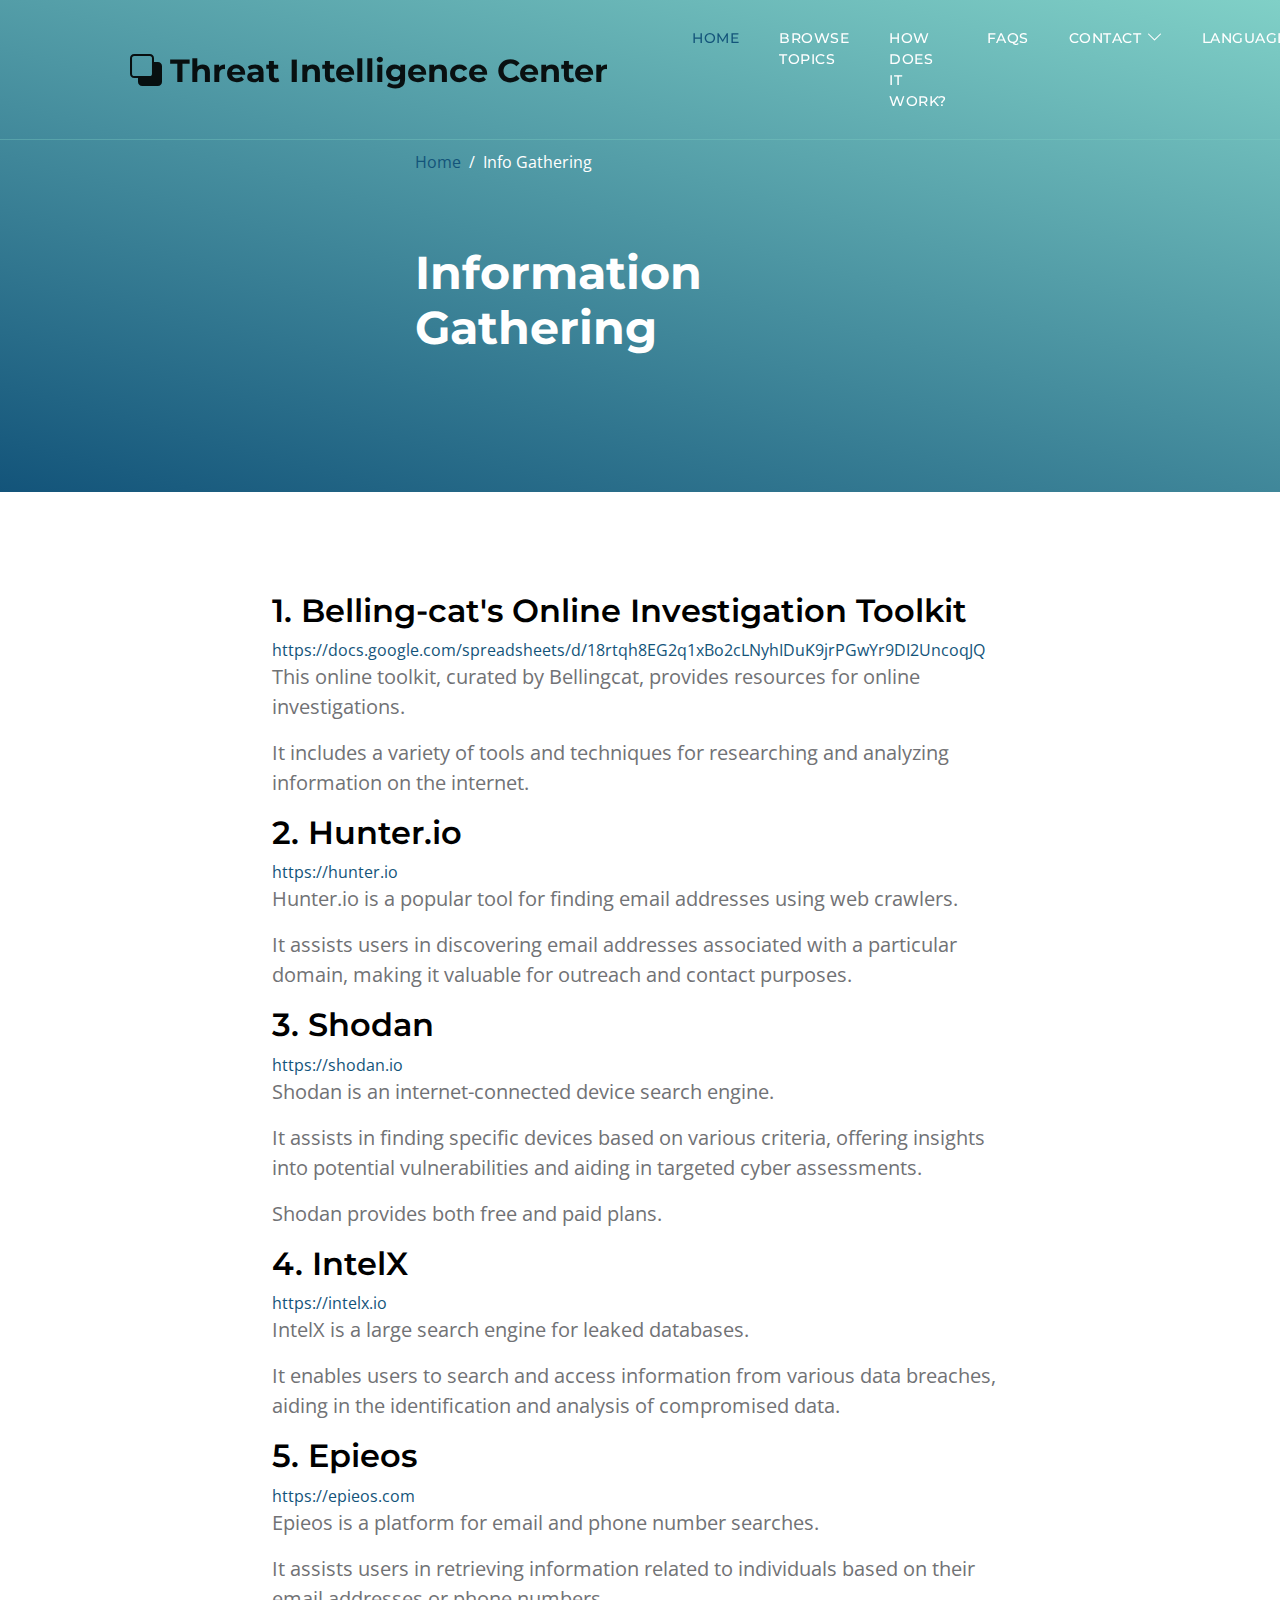
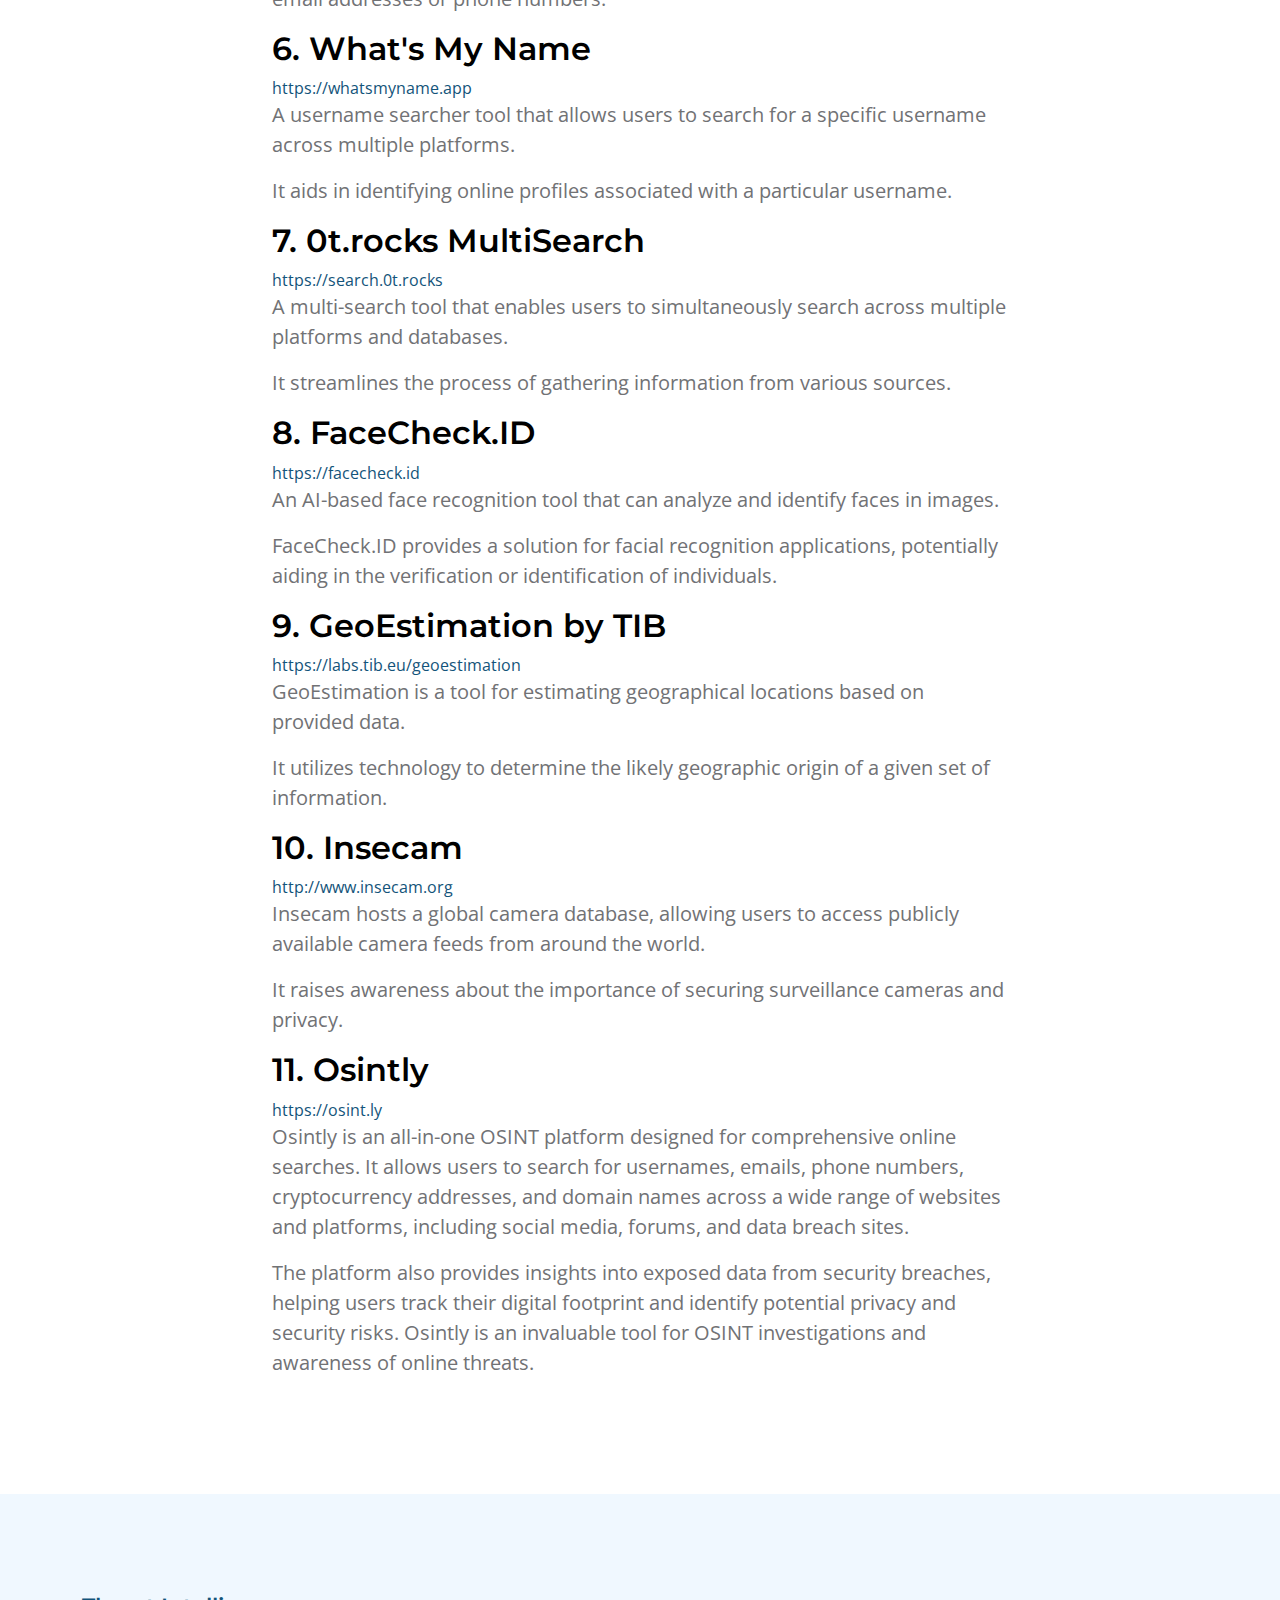
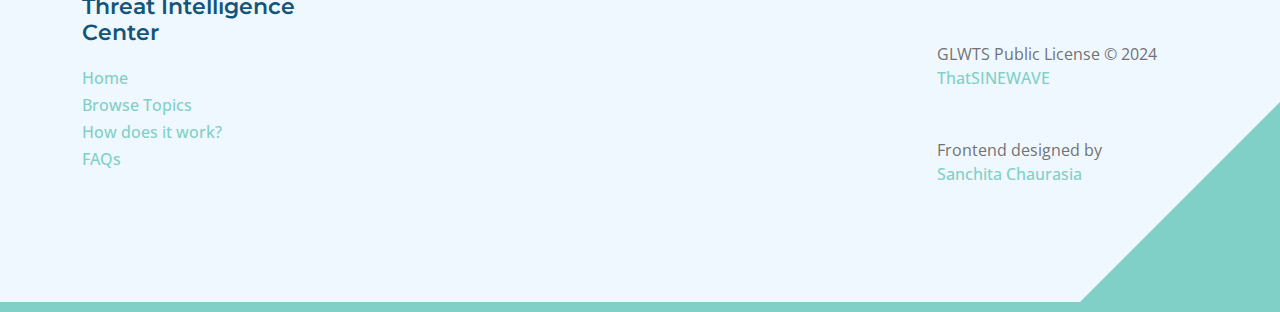
<file: general-info.html>
<!DOCTYPE html>
<html lang="en">
  <head>
    <meta charset="UTF-8" />
    <meta name="viewport" content="width=device-width, initial-scale=1.0" />
    <title>Threat Intelligence Center - Home</title>
    <meta name="description" content="" />
    <meta name="author" content="" />
    <!-- MANIFEST AND ICONS -->
    <link rel="icon" href="site-data/favicon.ico" type="image/x-icon" />
    <link
      rel="apple-touch-icon"
      sizes="180x180"
      href="site-data/apple-touch-icon.png"
    />
    <link
      rel="icon"
      type="image/png"
      sizes="32x32"
      href="site-data/favicon-32x32.png"
    />
    <link
      rel="icon"
      type="image/png"
      sizes="16x16"
      href="site-data/favicon-16x16.png"
    />
    <link rel="manifest" href="site-data/site.webmanifest" />
    <!-- CSS FILES -->
    <link rel="preconnect" href="https://fonts.googleapis.com" />
    <link rel="preconnect" href="https://fonts.gstatic.com" crossorigin />
    <link
      href="https://fonts.googleapis.com/css2?family=Montserrat:wght@500;600;700&family=Open+Sans&display=swap"
      rel="stylesheet"
    />
    <link href="css/bootstrap.min.css" rel="stylesheet" />
    <link href="css/bootstrap-icons.css" rel="stylesheet" />
    <link href="css/styles.css" rel="stylesheet" />
  </head>
  <body id="top">
    <main>
      <nav class="navbar navbar-expand-lg">
        <div class="container">
          <a class="navbar-brand" href="index.html">
            <i class="bi-back"></i>
            <span>Threat Intelligence Center</span>
          </a>
          <div class="d-lg-none ms-auto me-4">
            <a href="#top" class="navbar-icon bi-person smoothscroll"></a>
          </div>
          <button
            class="navbar-toggler"
            type="button"
            data-bs-toggle="collapse"
            data-bs-target="#navbarNav"
            aria-controls="navbarNav"
            aria-expanded="false"
            aria-label="Toggle navigation"
          >
            <span class="navbar-toggler-icon"></span>
          </button>
          <div class="collapse navbar-collapse" id="navbarNav">
            <ul class="navbar-nav ms-lg-5 me-lg-auto">
              <li class="nav-item">
                <a class="nav-link click-scroll" href="index.html#section_1"
                  >Home</a
                >
              </li>
              <li class="nav-item">
                <a class="nav-link click-scroll" href="index.html#section_2"
                  >Browse Topics</a
                >
              </li>
              <li class="nav-item">
                <a class="nav-link click-scroll" href="index.html#section_3"
                  >How does it work?</a
                >
              </li>
              <li class="nav-item">
                <a class="nav-link click-scroll" href="index.html#section_4"
                  >FAQs</a
                >
              </li>
              <li class="nav-item dropdown">
                <a
                  class="nav-link dropdown-toggle"
                  href="#"
                  id="navbarLightDropdownMenuLink1"
                  role="button"
                  data-bs-toggle="dropdown"
                  aria-expanded="false"
                  >Contact</a
                >
                <ul
                  class="dropdown-menu dropdown-menu-light"
                  aria-labelledby="navbarLightDropdownMenuLink"
                >
                  <li>
                    <a
                      class="dropdown-item"
                      href="https://discord.gg/2nHHHBWNDw"
                      >Discord</a
                    >
                  </li>
                  <li>
                    <a
                      class="dropdown-item"
                      href="https://github.com/ThatSINEWAVE/OSINT-Toolkit"
                      >Github</a
                    >
                  </li>
                  <li>
                    <a
                      class="dropdown-item"
                      href="https://ko-fi.com/thatsinewave"
                      >Support Me</a
                    >
                  </li>
                </ul>
              </li>
              <li class="nav-item dropdown">
                <a
                  class="nav-link dropdown-toggle"
                  href="#"
                  id="navbarLightDropdownMenuLink"
                  role="button"
                  data-bs-toggle="dropdown"
                  aria-expanded="false"
                  >Languages</a
                >
                <ul
                  class="dropdown-menu dropdown-menu-light"
                  aria-labelledby="navbarLightDropdownMenuLink"
                >
                  <li>
                    <a class="dropdown-item" href="">English</a>
                  </li>
                  <li>
                    <a class="dropdown-item" href="">Romanian</a>
                  </li>
                </ul>
              </li>
            </ul>
            <div class="d-none d-lg-block">
              <a href="#top" class="navbar-icon bi-arrow-up smoothscroll"></a>
            </div>
          </div>
        </div>
      </nav>
      <header
        class="site-header d-flex flex-column justify-content-center align-items-center"
      >
        <div class="container">
          <div class="row justify-content-center align-items-center">
            <div class="col-lg-5 col-12 mb-5">
              <nav aria-label="breadcrumb">
                <ol class="breadcrumb">
                  <li class="breadcrumb-item">
                    <a href="index.html">Home</a>
                  </li>
                  <li class="breadcrumb-item active" aria-current="page">
                    Info Gathering
                  </li>
                </ol>
              </nav>
              <h2 class="text-white"><br />Information Gathering</h2>
            </div>
          </div>
        </div>
      </header>
      <section class="topics-detail-section section-padding" id="topics-detail">
        <div class="container">
          <div class="row">
            <div class="col-lg-8 col-12 m-auto">
              <h3>1. Belling-cat's Online Investigation Toolkit</h3>
              <a
                href="https://docs.google.com/spreadsheets/d/18rtqh8EG2q1xBo2cLNyhIDuK9jrPGwYr9DI2UncoqJQ"
                target="_blank"
                >https://docs.google.com/spreadsheets/d/18rtqh8EG2q1xBo2cLNyhIDuK9jrPGwYr9DI2UncoqJQ</a
              >
              <p>
                This online toolkit, curated by Bellingcat, provides resources
                for online investigations.
              </p>
              <p>
                It includes a variety of tools and techniques for researching
                and analyzing information on the internet.
              </p>
              <h3>2. Hunter.io</h3>
              <a href="https://hunter.io" target="_blank">https://hunter.io</a>
              <p>
                Hunter.io is a popular tool for finding email addresses using
                web crawlers.
              </p>
              <p>
                It assists users in discovering email addresses associated with
                a particular domain, making it valuable for outreach and contact
                purposes.
              </p>
              <h3>3. Shodan</h3>
              <a href="https://shodan.io" target="_blank">https://shodan.io</a>
              <p>Shodan is an internet-connected device search engine.</p>
              <p>
                It assists in finding specific devices based on various
                criteria, offering insights into potential vulnerabilities and
                aiding in targeted cyber assessments.
              </p>
              <p>Shodan provides both free and paid plans.</p>
              <h3>4. IntelX</h3>
              <a href="https://intelx.io" target="_blank">https://intelx.io</a>
              <p>IntelX is a large search engine for leaked databases.</p>
              <p>
                It enables users to search and access information from various
                data breaches, aiding in the identification and analysis of
                compromised data.
              </p>
              <h3>5. Epieos</h3>
              <a href="https://epieos.com" target="_blank"
                >https://epieos.com</a
              >
              <p>Epieos is a platform for email and phone number searches.</p>
              <p>
                It assists users in retrieving information related to
                individuals based on their email addresses or phone numbers.
              </p>
              <h3>6. What's My Name</h3>
              <a href="https://whatsmyname.app" target="_blank"
                >https://whatsmyname.app</a
              >
              <p>
                A username searcher tool that allows users to search for a
                specific username across multiple platforms.
              </p>
              <p>
                It aids in identifying online profiles associated with a
                particular username.
              </p>
              <h3>7. 0t.rocks MultiSearch</h3>
              <a href="https://search.0t.rocks" target="_blank"
                >https://search.0t.rocks</a
              >
              <p>
                A multi-search tool that enables users to simultaneously search
                across multiple platforms and databases.
              </p>
              <p>
                It streamlines the process of gathering information from various
                sources.
              </p>
              <h3>8. FaceCheck.ID</h3>
              <a href="https://facecheck.id" target="_blank"
                >https://facecheck.id</a
              >
              <p>
                An AI-based face recognition tool that can analyze and identify
                faces in images.
              </p>
              <p>
                FaceCheck.ID provides a solution for facial recognition
                applications, potentially aiding in the verification or
                identification of individuals.
              </p>
              <h3>9. GeoEstimation by TIB</h3>
              <a href="https://labs.tib.eu/geoestimation" target="_blank"
                >https://labs.tib.eu/geoestimation</a
              >
              <p>
                GeoEstimation is a tool for estimating geographical locations
                based on provided data.
              </p>
              <p>
                It utilizes technology to determine the likely geographic origin
                of a given set of information.
              </p>
              <h3>10. Insecam</h3>
              <a href="http://www.insecam.org" target="_blank"
                >http://www.insecam.org</a
              >
              <p>
                Insecam hosts a global camera database, allowing users to access
                publicly available camera feeds from around the world.
              </p>
              <p>
                It raises awareness about the importance of securing
                surveillance cameras and privacy.
              </p>
              <h3>11. Osintly</h3>
              <a href="https://osint.ly" target="_blank">https://osint.ly</a>
              <p>
                Osintly is an all-in-one OSINT platform designed for
                comprehensive online searches. It allows users to search for
                usernames, emails, phone numbers, cryptocurrency addresses, and
                domain names across a wide range of websites and platforms,
                including social media, forums, and data breach sites.
              </p>
              <p>
                The platform also provides insights into exposed data from
                security breaches, helping users track their digital footprint
                and identify potential privacy and security risks. Osintly is an
                invaluable tool for OSINT investigations and awareness of online
                threats.
              </p>
            </div>
          </div>
        </div>
      </section>
    </main>
    <footer class="site-footer section-padding section-bg">
      <div class="container">
        <div class="row">
          <div class="col-lg-3 col-md-4 col-6">
            <h6 class="site-footer-title mb-3">Threat Intelligence Center</h6>
            <ul class="site-footer-links">
              <li class="site-footer-link-item">
                <a href="#section_1" class="site-footer-link">Home</a>
              </li>
              <li class="site-footer-link-item">
                <a href="#section_2" class="site-footer-link">Browse Topics</a>
              </li>
              <li class="site-footer-link-item">
                <a href="#section_3" class="site-footer-link"
                  >How does it work?</a
                >
              </li>
              <li class="site-footer-link-item">
                <a href="#section_4" class="site-footer-link">FAQs</a>
              </li>
            </ul>
          </div>
          <div class="col-lg-3 col-md-4 col-12 mt-4 mt-lg-0 ms-auto">
            <p class="copyright-text mt-lg-5 mt-4">
              GLWTS Public License &copy; 2024
              <a href="https://github.com/ThatSINEWAVE" class="site-footer-link"
                >ThatSINEWAVE</a
              >
            </p>
            <p class="copyright-text mt-lg-5 mt-4">
              Frontend designed by
              <a
                href="https://github.com/sanchitachaurasia"
                class="site-footer-link"
                >Sanchita Chaurasia</a
              >
            </p>
          </div>
        </div>
      </div>
    </footer>
    <!-- JAVASCRIPT FILES -->
    <script src="js/jquery.min.js"></script>
    <script src="js/bootstrap.bundle.min.js"></script>
    <script src="js/jquery.sticky.js"></script>
    <script src="js/click-scroll.js"></script>
    <script src="js/custom.js"></script>
    <script src="js/new-scroll.js"></script>
  </body>
</html>
</file>
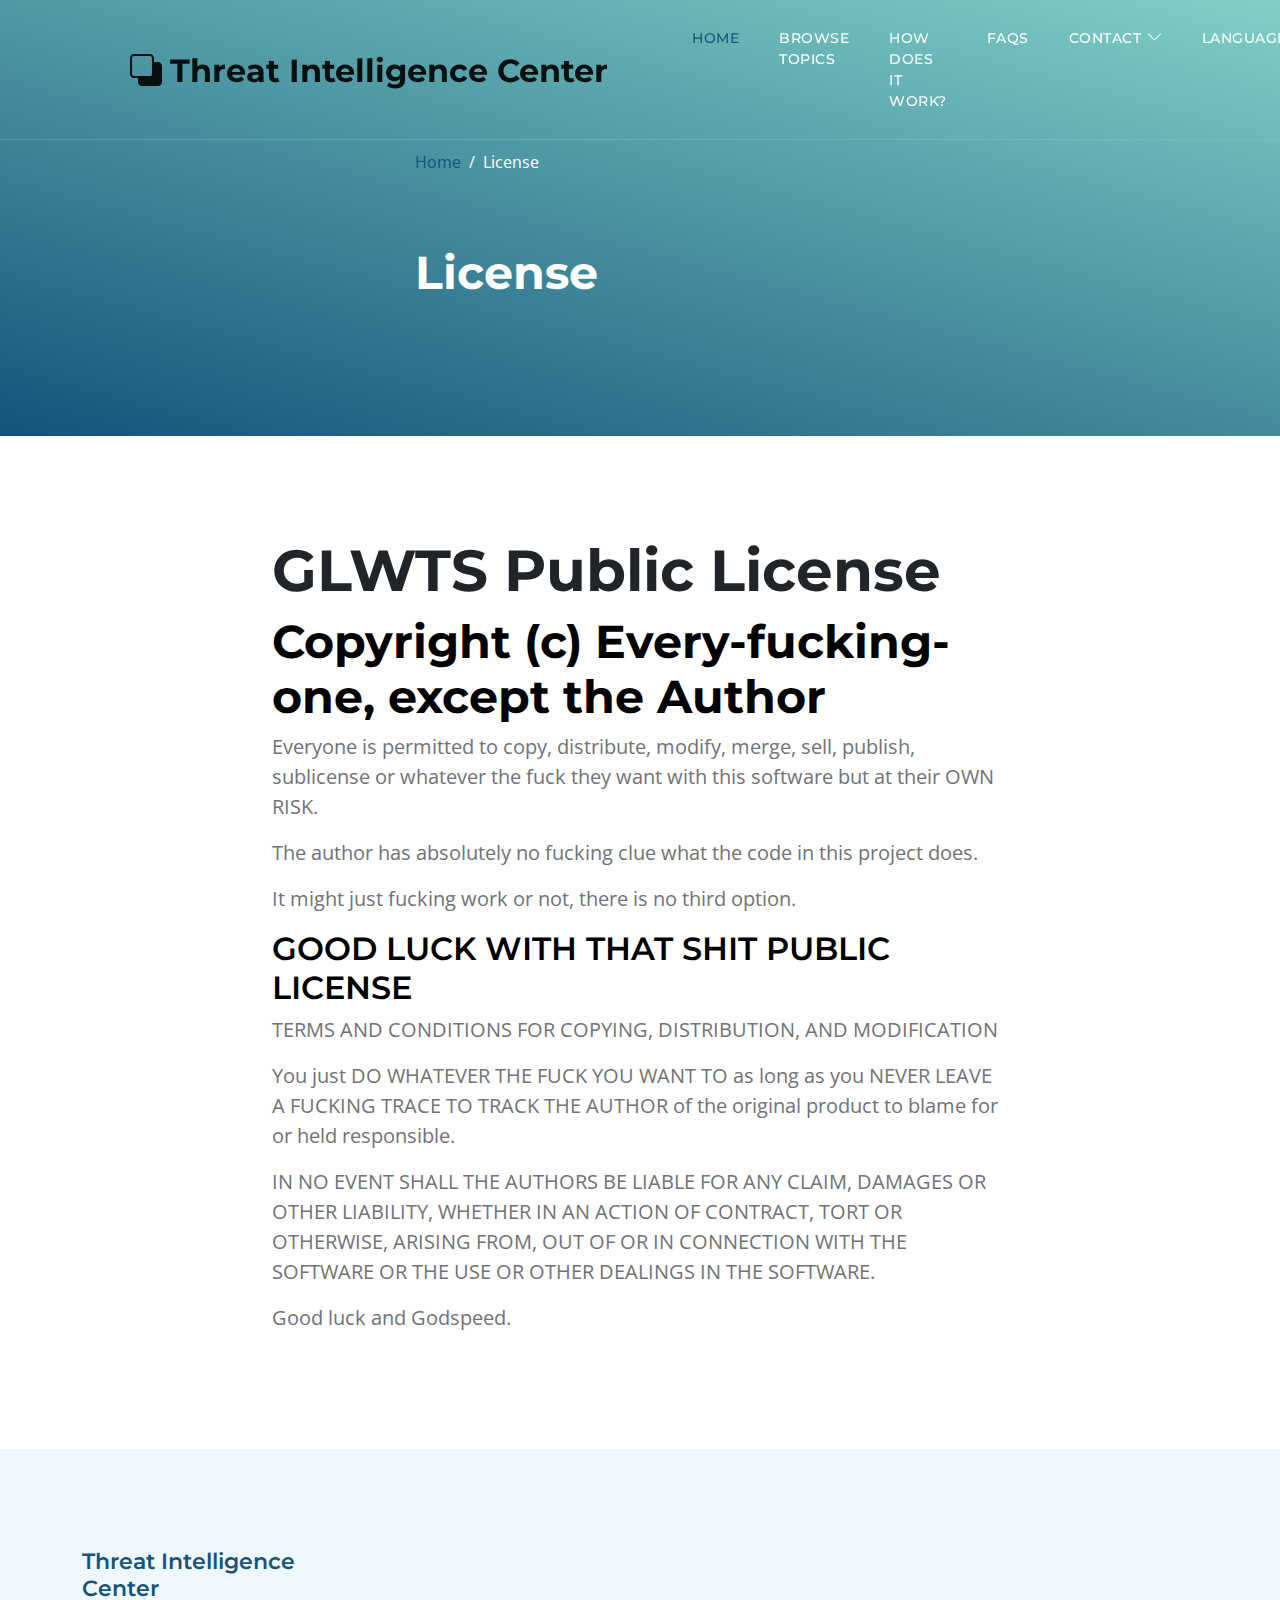
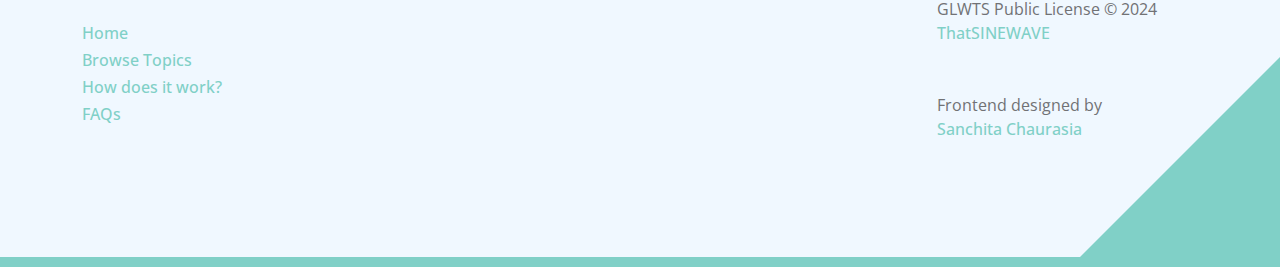
<file: license.html>
<!DOCTYPE html>
<html lang="en">
  <head>
    <meta charset="UTF-8" />
    <meta name="viewport" content="width=device-width, initial-scale=1.0" />
    <title>Threat Intelligence Center - Home</title>
    <meta name="description" content="" />
    <meta name="author" content="" />
    <!-- MANIFEST AND ICONS -->
    <link rel="icon" href="site-data/favicon.ico" type="image/x-icon" />
    <link
      rel="apple-touch-icon"
      sizes="180x180"
      href="site-data/apple-touch-icon.png"
    />
    <link
      rel="icon"
      type="image/png"
      sizes="32x32"
      href="site-data/favicon-32x32.png"
    />
    <link
      rel="icon"
      type="image/png"
      sizes="16x16"
      href="site-data/favicon-16x16.png"
    />
    <link rel="manifest" href="site-data/site.webmanifest" />
    <!-- CSS FILES -->
    <link rel="preconnect" href="https://fonts.googleapis.com" />
    <link rel="preconnect" href="https://fonts.gstatic.com" crossorigin />
    <link
      href="https://fonts.googleapis.com/css2?family=Montserrat:wght@500;600;700&family=Open+Sans&display=swap"
      rel="stylesheet"
    />
    <link href="css/bootstrap.min.css" rel="stylesheet" />
    <link href="css/bootstrap-icons.css" rel="stylesheet" />
    <link href="css/styles.css" rel="stylesheet" />
  </head>
  <body id="top">
    <main>
      <nav class="navbar navbar-expand-lg">
        <div class="container">
          <a class="navbar-brand" href="index.html">
            <i class="bi-back"></i>
            <span>Threat Intelligence Center</span>
          </a>
          <div class="d-lg-none ms-auto me-4">
            <a href="#top" class="navbar-icon bi-person smoothscroll"></a>
          </div>
          <button
            class="navbar-toggler"
            type="button"
            data-bs-toggle="collapse"
            data-bs-target="#navbarNav"
            aria-controls="navbarNav"
            aria-expanded="false"
            aria-label="Toggle navigation"
          >
            <span class="navbar-toggler-icon"></span>
          </button>
          <div class="collapse navbar-collapse" id="navbarNav">
            <ul class="navbar-nav ms-lg-5 me-lg-auto">
              <li class="nav-item">
                <a class="nav-link click-scroll" href="index.html#section_1"
                  >Home</a
                >
              </li>
              <li class="nav-item">
                <a class="nav-link click-scroll" href="index.html#section_2"
                  >Browse Topics</a
                >
              </li>
              <li class="nav-item">
                <a class="nav-link click-scroll" href="index.html#section_3"
                  >How does it work?</a
                >
              </li>
              <li class="nav-item">
                <a class="nav-link click-scroll" href="index.html#section_4"
                  >FAQs</a
                >
              </li>
              <li class="nav-item dropdown">
                <a
                  class="nav-link dropdown-toggle"
                  href="#"
                  id="navbarLightDropdownMenuLink1"
                  role="button"
                  data-bs-toggle="dropdown"
                  aria-expanded="false"
                  >Contact</a
                >
                <ul
                  class="dropdown-menu dropdown-menu-light"
                  aria-labelledby="navbarLightDropdownMenuLink"
                >
                  <li>
                    <a
                      class="dropdown-item"
                      href="https://discord.gg/2nHHHBWNDw"
                      >Discord</a
                    >
                  </li>
                  <li>
                    <a
                      class="dropdown-item"
                      href="https://github.com/ThatSINEWAVE/OSINT-Toolkit"
                      >Github</a
                    >
                  </li>
                  <li>
                    <a
                      class="dropdown-item"
                      href="https://ko-fi.com/thatsinewave"
                      >Support Me</a
                    >
                  </li>
                </ul>
              </li>
              <li class="nav-item dropdown">
                <a
                  class="nav-link dropdown-toggle"
                  href="#"
                  id="navbarLightDropdownMenuLink"
                  role="button"
                  data-bs-toggle="dropdown"
                  aria-expanded="false"
                  >Languages</a
                >
                <ul
                  class="dropdown-menu dropdown-menu-light"
                  aria-labelledby="navbarLightDropdownMenuLink"
                >
                  <li>
                    <a class="dropdown-item" href="">English</a>
                  </li>
                  <li>
                    <a class="dropdown-item" href="">Romanian</a>
                  </li>
                </ul>
              </li>
            </ul>
            <div class="d-none d-lg-block">
              <a href="#top" class="navbar-icon bi-arrow-up smoothscroll"></a>
            </div>
          </div>
        </div>
      </nav>
      <header
        class="site-header d-flex flex-column justify-content-center align-items-center"
      >
        <div class="container">
          <div class="row justify-content-center align-items-center">
            <div class="col-lg-5 col-12 mb-5">
              <nav aria-label="breadcrumb">
                <ol class="breadcrumb">
                  <li class="breadcrumb-item">
                    <a href="index.html">Home</a>
                  </li>
                  <li class="breadcrumb-item active" aria-current="page">
                    License
                  </li>
                </ol>
              </nav>
              <h2 class="text-white"><br />License</h2>
            </div>
          </div>
        </div>
      </header>
      <section class="topics-detail-section section-padding" id="topics-detail">
        <div class="container">
          <div class="row">
            <div class="col-lg-8 col-12 m-auto">
              <h1>GLWTS Public License</h1>
              <h2>Copyright (c) Every-fucking-one, except the Author</h2>
              <p>
                Everyone is permitted to copy, distribute, modify, merge, sell,
                publish, sublicense or whatever the fuck they want with this
                software but at their OWN RISK.
              </p>
              <p>
                The author has absolutely no fucking clue what the code in this
                project does.
              </p>
              <p>
                It might just fucking work or not, there is no third option.
              </p>
              <p></p>
              <p></p>
              <h3>GOOD LUCK WITH THAT SHIT PUBLIC LICENSE</h3>
              <p>
                TERMS AND CONDITIONS FOR COPYING, DISTRIBUTION, AND MODIFICATION
              </p>
              <p>
                You just DO WHATEVER THE FUCK YOU WANT TO as long as you NEVER
                LEAVE A FUCKING TRACE TO TRACK THE AUTHOR of the original
                product to blame for or held responsible.
              </p>
              <p>
                IN NO EVENT SHALL THE AUTHORS BE LIABLE FOR ANY CLAIM, DAMAGES
                OR OTHER LIABILITY, WHETHER IN AN ACTION OF CONTRACT, TORT OR
                OTHERWISE, ARISING FROM, OUT OF OR IN CONNECTION WITH THE
                SOFTWARE OR THE USE OR OTHER DEALINGS IN THE SOFTWARE.
              </p>
              <p>Good luck and Godspeed.</p>
            </div>
          </div>
        </div>
      </section>
    </main>
    <footer class="site-footer section-padding section-bg">
      <div class="container">
        <div class="row">
          <div class="col-lg-3 col-md-4 col-6">
            <h6 class="site-footer-title mb-3">Threat Intelligence Center</h6>
            <ul class="site-footer-links">
              <li class="site-footer-link-item">
                <a href="#section_1" class="site-footer-link">Home</a>
              </li>
              <li class="site-footer-link-item">
                <a href="#section_2" class="site-footer-link">Browse Topics</a>
              </li>
              <li class="site-footer-link-item">
                <a href="#section_3" class="site-footer-link"
                  >How does it work?</a
                >
              </li>
              <li class="site-footer-link-item">
                <a href="#section_4" class="site-footer-link">FAQs</a>
              </li>
            </ul>
          </div>
          <div class="col-lg-3 col-md-4 col-12 mt-4 mt-lg-0 ms-auto">
            <p class="copyright-text mt-lg-5 mt-4">
              GLWTS Public License &copy; 2024
              <a href="https://github.com/ThatSINEWAVE" class="site-footer-link"
                >ThatSINEWAVE</a
              >
            </p>
            <p class="copyright-text mt-lg-5 mt-4">
              Frontend designed by
              <a
                href="https://github.com/sanchitachaurasia"
                class="site-footer-link"
                >Sanchita Chaurasia</a
              >
            </p>
          </div>
        </div>
      </div>
    </footer>
    <!-- JAVASCRIPT FILES -->
    <script src="js/jquery.min.js"></script>
    <script src="js/bootstrap.bundle.min.js"></script>
    <script src="js/jquery.sticky.js"></script>
    <script src="js/click-scroll.js"></script>
    <script src="js/custom.js"></script>
    <script src="js/new-scroll.js"></script>
  </body>
</html>
</file>
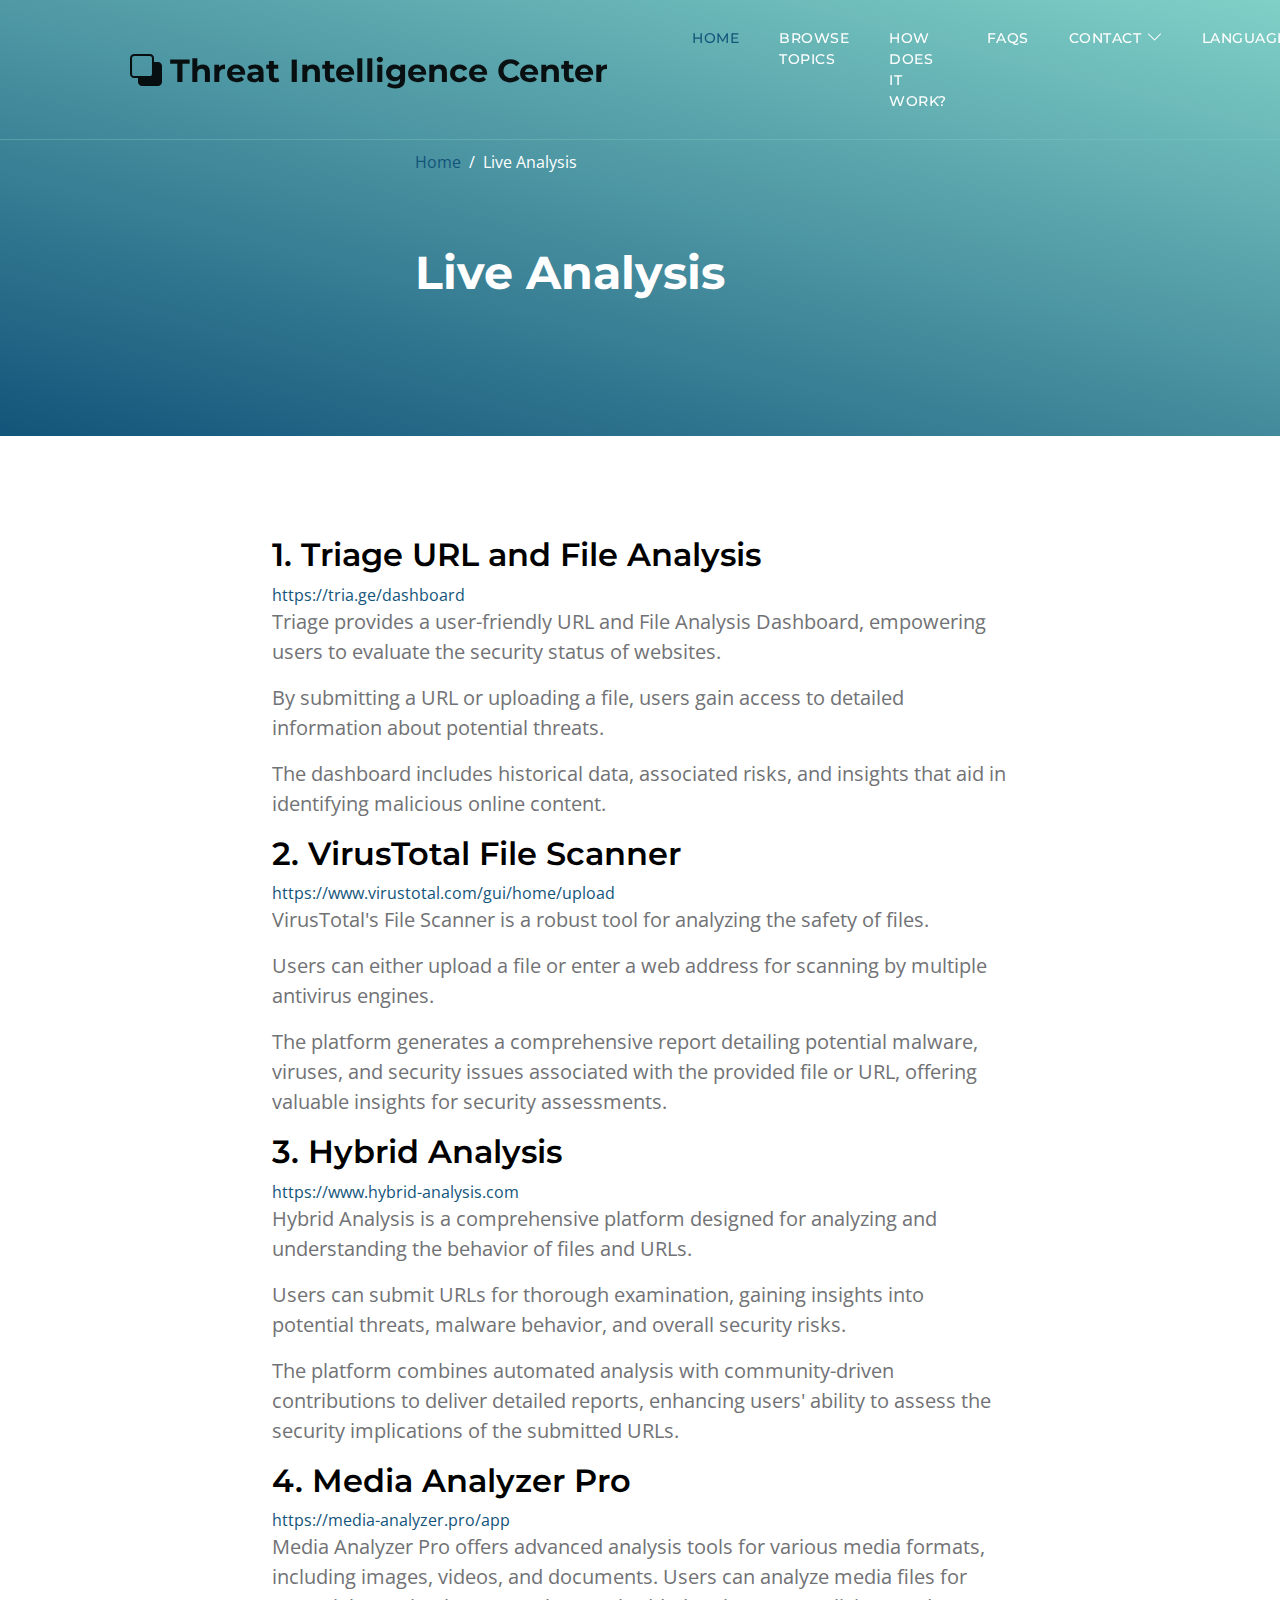
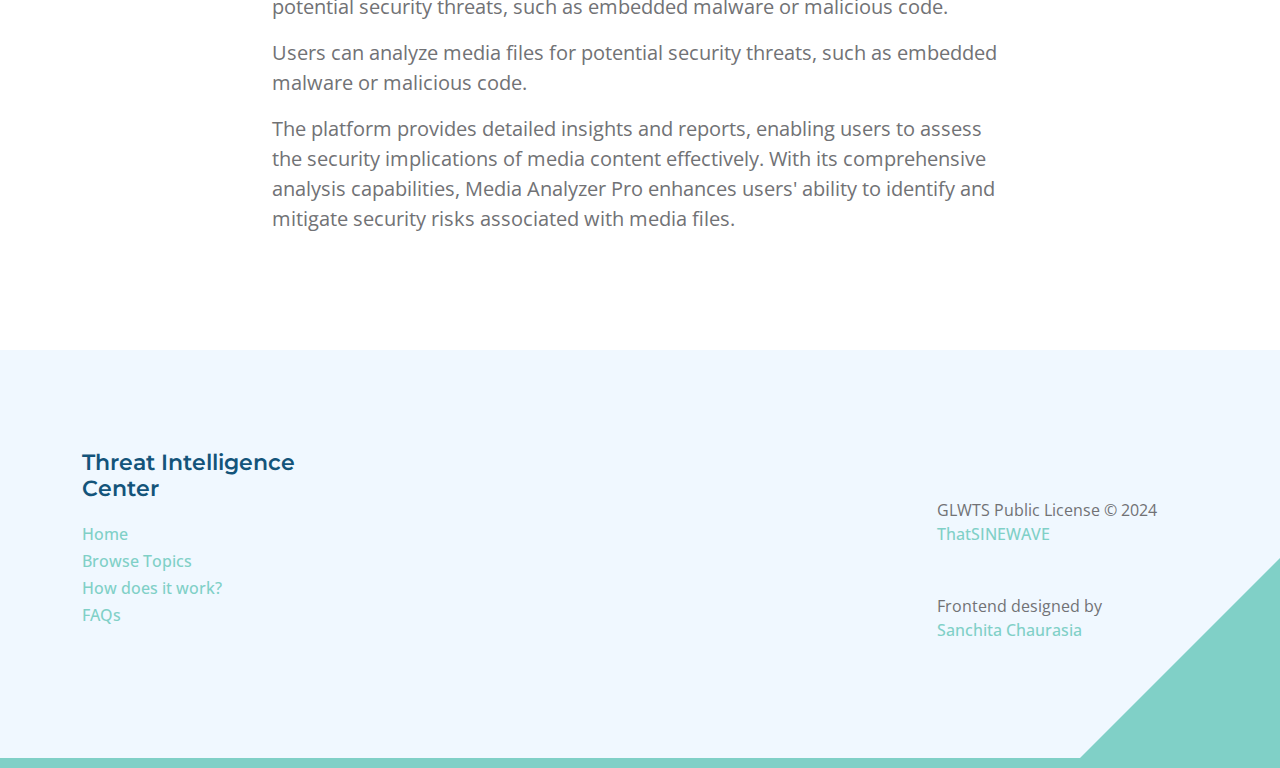
<file: live-analysis.html>
<!DOCTYPE html>
<html lang="en">
  <head>
    <meta charset="UTF-8" />
    <meta name="viewport" content="width=device-width, initial-scale=1.0" />
    <title>Threat Intelligence Center - Home</title>
    <meta name="description" content="" />
    <meta name="author" content="" />
    <!-- MANIFEST AND ICONS -->
    <link rel="icon" href="site-data/favicon.ico" type="image/x-icon" />
    <link
      rel="apple-touch-icon"
      sizes="180x180"
      href="site-data/apple-touch-icon.png"
    />
    <link
      rel="icon"
      type="image/png"
      sizes="32x32"
      href="site-data/favicon-32x32.png"
    />
    <link
      rel="icon"
      type="image/png"
      sizes="16x16"
      href="site-data/favicon-16x16.png"
    />
    <link rel="manifest" href="site-data/site.webmanifest" />
    <!-- CSS FILES -->
    <link rel="preconnect" href="https://fonts.googleapis.com" />
    <link rel="preconnect" href="https://fonts.gstatic.com" crossorigin />
    <link
      href="https://fonts.googleapis.com/css2?family=Montserrat:wght@500;600;700&family=Open+Sans&display=swap"
      rel="stylesheet"
    />
    <link href="css/bootstrap.min.css" rel="stylesheet" />
    <link href="css/bootstrap-icons.css" rel="stylesheet" />
    <link href="css/styles.css" rel="stylesheet" />
  </head>
  <body id="top">
    <main>
      <nav class="navbar navbar-expand-lg">
        <div class="container">
          <a class="navbar-brand" href="index.html">
            <i class="bi-back"></i>
            <span>Threat Intelligence Center</span>
          </a>
          <div class="d-lg-none ms-auto me-4">
            <a href="#top" class="navbar-icon bi-person smoothscroll"></a>
          </div>
          <button
            class="navbar-toggler"
            type="button"
            data-bs-toggle="collapse"
            data-bs-target="#navbarNav"
            aria-controls="navbarNav"
            aria-expanded="false"
            aria-label="Toggle navigation"
          >
            <span class="navbar-toggler-icon"></span>
          </button>
          <div class="collapse navbar-collapse" id="navbarNav">
            <ul class="navbar-nav ms-lg-5 me-lg-auto">
              <li class="nav-item">
                <a class="nav-link click-scroll" href="index.html#section_1"
                  >Home</a
                >
              </li>
              <li class="nav-item">
                <a class="nav-link click-scroll" href="index.html#section_2"
                  >Browse Topics</a
                >
              </li>
              <li class="nav-item">
                <a class="nav-link click-scroll" href="index.html#section_3"
                  >How does it work?</a
                >
              </li>
              <li class="nav-item">
                <a class="nav-link click-scroll" href="index.html#section_4"
                  >FAQs</a
                >
              </li>
              <li class="nav-item dropdown">
                <a
                  class="nav-link dropdown-toggle"
                  href="#"
                  id="navbarLightDropdownMenuLink1"
                  role="button"
                  data-bs-toggle="dropdown"
                  aria-expanded="false"
                  >Contact</a
                >
                <ul
                  class="dropdown-menu dropdown-menu-light"
                  aria-labelledby="navbarLightDropdownMenuLink"
                >
                  <li>
                    <a
                      class="dropdown-item"
                      href="https://discord.gg/2nHHHBWNDw"
                      >Discord</a
                    >
                  </li>
                  <li>
                    <a
                      class="dropdown-item"
                      href="https://github.com/ThatSINEWAVE/OSINT-Toolkit"
                      >Github</a
                    >
                  </li>
                  <li>
                    <a
                      class="dropdown-item"
                      href="https://ko-fi.com/thatsinewave"
                      >Support Me</a
                    >
                  </li>
                </ul>
              </li>
              <li class="nav-item dropdown">
                <a
                  class="nav-link dropdown-toggle"
                  href="#"
                  id="navbarLightDropdownMenuLink"
                  role="button"
                  data-bs-toggle="dropdown"
                  aria-expanded="false"
                  >Languages</a
                >
                <ul
                  class="dropdown-menu dropdown-menu-light"
                  aria-labelledby="navbarLightDropdownMenuLink"
                >
                  <li>
                    <a class="dropdown-item" href="">English</a>
                  </li>
                  <li>
                    <a class="dropdown-item" href="">Romanian</a>
                  </li>
                </ul>
              </li>
            </ul>
            <div class="d-none d-lg-block">
              <a href="#top" class="navbar-icon bi-arrow-up smoothscroll"></a>
            </div>
          </div>
        </div>
      </nav>
      <header
        class="site-header d-flex flex-column justify-content-center align-items-center"
      >
        <div class="container">
          <div class="row justify-content-center align-items-center">
            <div class="col-lg-5 col-12 mb-5">
              <nav aria-label="breadcrumb">
                <ol class="breadcrumb">
                  <li class="breadcrumb-item">
                    <a href="index.html">Home</a>
                  </li>
                  <li class="breadcrumb-item active" aria-current="page">
                    Live Analysis
                  </li>
                </ol>
              </nav>
              <h2 class="text-white"><br />Live Analysis</h2>
            </div>
          </div>
        </div>
      </header>
      <section class="topics-detail-section section-padding" id="topics-detail">
        <div class="container">
          <div class="row">
            <div class="col-lg-8 col-12 m-auto">
              <h3>1. Triage URL and File Analysis</h3>
              <a href="https://tria.ge/dashboard" target="_blank"
                >https://tria.ge/dashboard</a
              >
              <p>
                Triage provides a user-friendly URL and File Analysis Dashboard,
                empowering users to evaluate the security status of websites.
              </p>
              <p>
                By submitting a URL or uploading a file, users gain access to
                detailed information about potential threats.
              </p>
              <p>
                The dashboard includes historical data, associated risks, and
                insights that aid in identifying malicious online content.
              </p>
              <h3>2. VirusTotal File Scanner</h3>
              <a
                href="https://www.virustotal.com/gui/home/upload"
                target="_blank"
                >https://www.virustotal.com/gui/home/upload</a
              >
              <p>
                VirusTotal's File Scanner is a robust tool for analyzing the
                safety of files.
              </p>
              <p>
                Users can either upload a file or enter a web address for
                scanning by multiple antivirus engines.
              </p>
              <p>
                The platform generates a comprehensive report detailing
                potential malware, viruses, and security issues associated with
                the provided file or URL, offering valuable insights for
                security assessments.
              </p>
              <h3>3. Hybrid Analysis</h3>
              <a href="https://www.hybrid-analysis.com" target="_blank"
                >https://www.hybrid-analysis.com</a
              >
              <p>
                Hybrid Analysis is a comprehensive platform designed for
                analyzing and understanding the behavior of files and URLs.
              </p>
              <p>
                Users can submit URLs for thorough examination, gaining insights
                into potential threats, malware behavior, and overall security
                risks.
              </p>
              <p>
                The platform combines automated analysis with community-driven
                contributions to deliver detailed reports, enhancing users'
                ability to assess the security implications of the submitted
                URLs.
              </p>
              <h3>4. Media Analyzer Pro</h3>
              <a href="https://media-analyzer.pro/app" target="_blank"
                >https://media-analyzer.pro/app</a
              >
              <p>
                Media Analyzer Pro offers advanced analysis tools for various
                media formats, including images, videos, and documents. Users
                can analyze media files for potential security threats, such as
                embedded malware or malicious code.
              </p>
              <p>
                Users can analyze media files for potential security threats,
                such as embedded malware or malicious code.
              </p>
              <p>
                The platform provides detailed insights and reports, enabling
                users to assess the security implications of media content
                effectively. With its comprehensive analysis capabilities, Media
                Analyzer Pro enhances users' ability to identify and mitigate
                security risks associated with media files.
              </p>
            </div>
          </div>
        </div>
      </section>
    </main>
    <footer class="site-footer section-padding section-bg">
      <div class="container">
        <div class="row">
          <div class="col-lg-3 col-md-4 col-6">
            <h6 class="site-footer-title mb-3">Threat Intelligence Center</h6>
            <ul class="site-footer-links">
              <li class="site-footer-link-item">
                <a href="#section_1" class="site-footer-link">Home</a>
              </li>
              <li class="site-footer-link-item">
                <a href="#section_2" class="site-footer-link">Browse Topics</a>
              </li>
              <li class="site-footer-link-item">
                <a href="#section_3" class="site-footer-link"
                  >How does it work?</a
                >
              </li>
              <li class="site-footer-link-item">
                <a href="#section_4" class="site-footer-link">FAQs</a>
              </li>
            </ul>
          </div>
          <div class="col-lg-3 col-md-4 col-12 mt-4 mt-lg-0 ms-auto">
            <p class="copyright-text mt-lg-5 mt-4">
              GLWTS Public License &copy; 2024
              <a href="https://github.com/ThatSINEWAVE" class="site-footer-link"
                >ThatSINEWAVE</a
              >
            </p>
            <p class="copyright-text mt-lg-5 mt-4">
              Frontend designed by
              <a
                href="https://github.com/sanchitachaurasia"
                class="site-footer-link"
                >Sanchita Chaurasia</a
              >
            </p>
          </div>
        </div>
      </div>
    </footer>
    <!-- JAVASCRIPT FILES -->
    <script src="js/jquery.min.js"></script>
    <script src="js/bootstrap.bundle.min.js"></script>
    <script src="js/jquery.sticky.js"></script>
    <script src="js/click-scroll.js"></script>
    <script src="js/custom.js"></script>
    <script src="js/new-scroll.js"></script>
  </body>
</html>
</file>
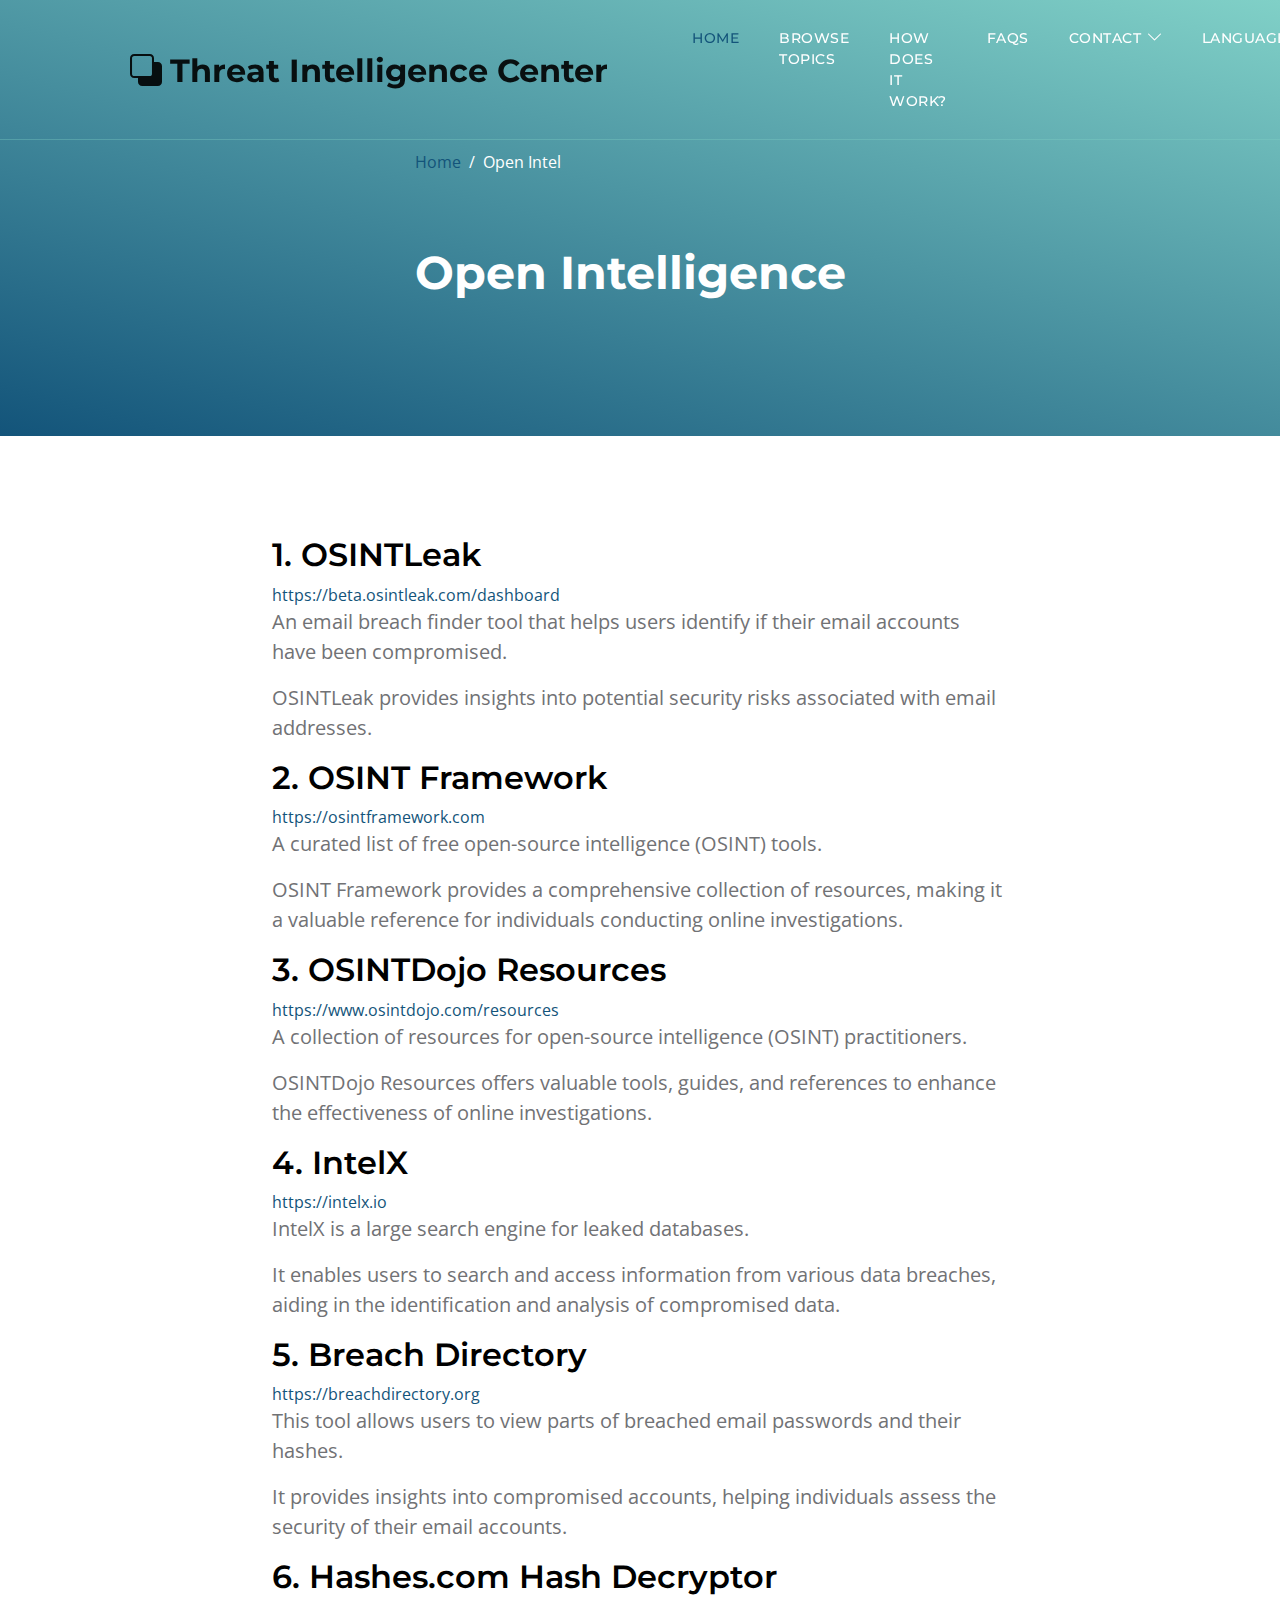
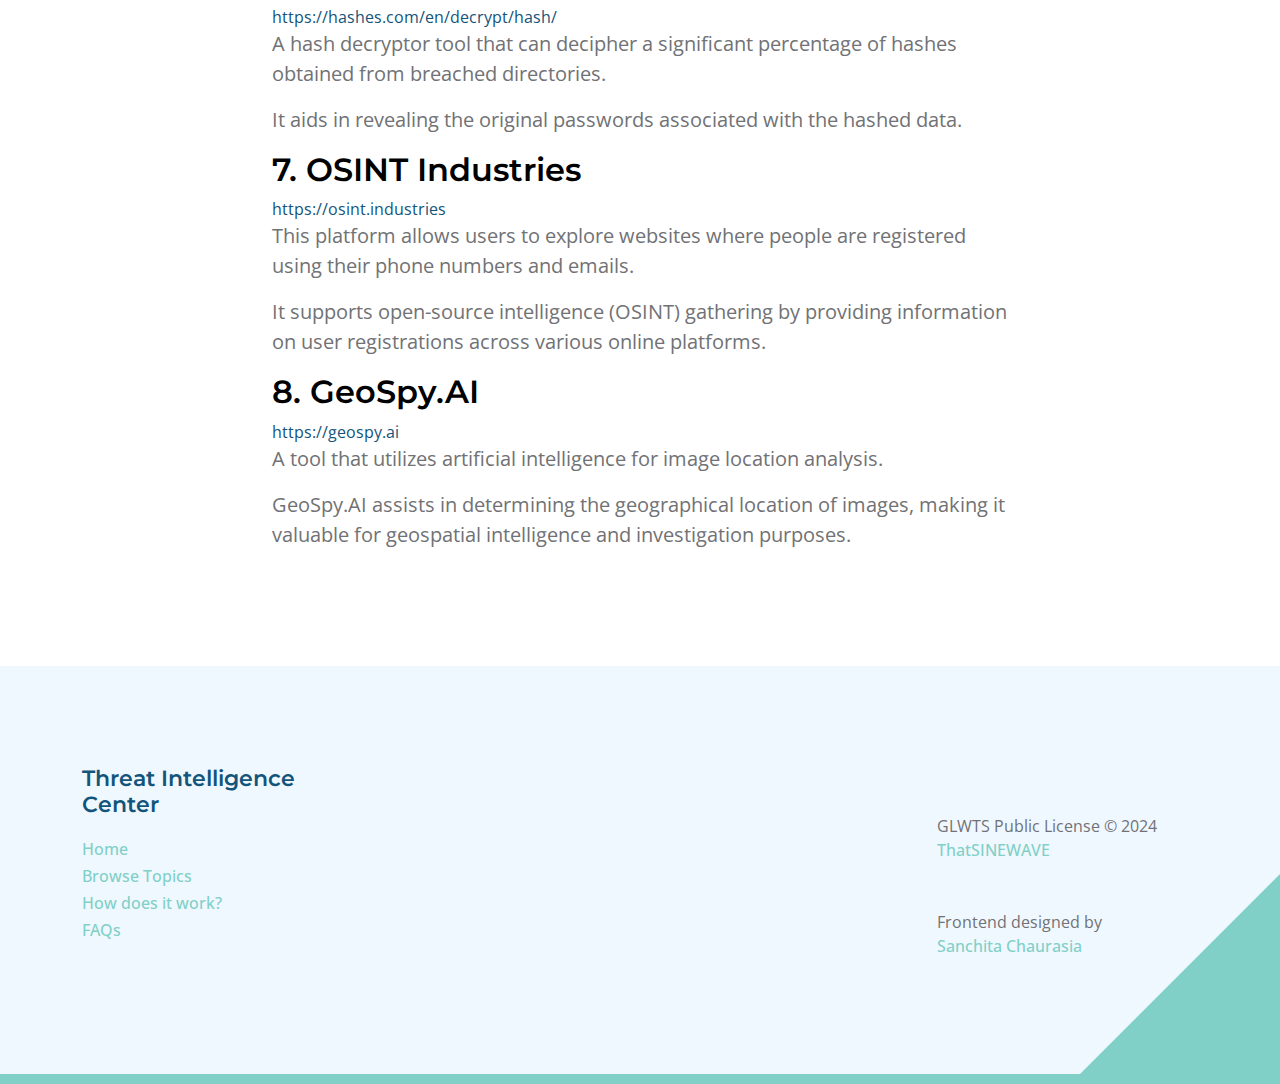
<file: open-source-intel.html>
<!DOCTYPE html>
<html lang="en">
  <head>
    <meta charset="UTF-8" />
    <meta name="viewport" content="width=device-width, initial-scale=1.0" />
    <title>Threat Intelligence Center - Home</title>
    <meta name="description" content="" />
    <meta name="author" content="" />
    <!-- MANIFEST AND ICONS -->
    <link rel="icon" href="site-data/favicon.ico" type="image/x-icon" />
    <link
      rel="apple-touch-icon"
      sizes="180x180"
      href="site-data/apple-touch-icon.png"
    />
    <link
      rel="icon"
      type="image/png"
      sizes="32x32"
      href="site-data/favicon-32x32.png"
    />
    <link
      rel="icon"
      type="image/png"
      sizes="16x16"
      href="site-data/favicon-16x16.png"
    />
    <link rel="manifest" href="site-data/site.webmanifest" />
    <!-- CSS FILES -->
    <link rel="preconnect" href="https://fonts.googleapis.com" />
    <link rel="preconnect" href="https://fonts.gstatic.com" crossorigin />
    <link
      href="https://fonts.googleapis.com/css2?family=Montserrat:wght@500;600;700&family=Open+Sans&display=swap"
      rel="stylesheet"
    />
    <link href="css/bootstrap.min.css" rel="stylesheet" />
    <link href="css/bootstrap-icons.css" rel="stylesheet" />
    <link href="css/styles.css" rel="stylesheet" />
  </head>
  <body id="top">
    <main>
      <nav class="navbar navbar-expand-lg">
        <div class="container">
          <a class="navbar-brand" href="index.html">
            <i class="bi-back"></i>
            <span>Threat Intelligence Center</span>
          </a>
          <div class="d-lg-none ms-auto me-4">
            <a href="#top" class="navbar-icon bi-person smoothscroll"></a>
          </div>
          <button
            class="navbar-toggler"
            type="button"
            data-bs-toggle="collapse"
            data-bs-target="#navbarNav"
            aria-controls="navbarNav"
            aria-expanded="false"
            aria-label="Toggle navigation"
          >
            <span class="navbar-toggler-icon"></span>
          </button>
          <div class="collapse navbar-collapse" id="navbarNav">
            <ul class="navbar-nav ms-lg-5 me-lg-auto">
              <li class="nav-item">
                <a class="nav-link click-scroll" href="index.html#section_1"
                  >Home</a
                >
              </li>
              <li class="nav-item">
                <a class="nav-link click-scroll" href="index.html#section_2"
                  >Browse Topics</a
                >
              </li>
              <li class="nav-item">
                <a class="nav-link click-scroll" href="index.html#section_3"
                  >How does it work?</a
                >
              </li>
              <li class="nav-item">
                <a class="nav-link click-scroll" href="index.html#section_4"
                  >FAQs</a
                >
              </li>
              <li class="nav-item dropdown">
                <a
                  class="nav-link dropdown-toggle"
                  href="#"
                  id="navbarLightDropdownMenuLink1"
                  role="button"
                  data-bs-toggle="dropdown"
                  aria-expanded="false"
                  >Contact</a
                >
                <ul
                  class="dropdown-menu dropdown-menu-light"
                  aria-labelledby="navbarLightDropdownMenuLink"
                >
                  <li>
                    <a
                      class="dropdown-item"
                      href="https://discord.gg/2nHHHBWNDw"
                      >Discord</a
                    >
                  </li>
                  <li>
                    <a
                      class="dropdown-item"
                      href="https://github.com/ThatSINEWAVE/OSINT-Toolkit"
                      >Github</a
                    >
                  </li>
                  <li>
                    <a
                      class="dropdown-item"
                      href="https://ko-fi.com/thatsinewave"
                      >Support Me</a
                    >
                  </li>
                </ul>
              </li>
              <li class="nav-item dropdown">
                <a
                  class="nav-link dropdown-toggle"
                  href="#"
                  id="navbarLightDropdownMenuLink"
                  role="button"
                  data-bs-toggle="dropdown"
                  aria-expanded="false"
                  >Languages</a
                >
                <ul
                  class="dropdown-menu dropdown-menu-light"
                  aria-labelledby="navbarLightDropdownMenuLink"
                >
                  <li>
                    <a class="dropdown-item" href="">English</a>
                  </li>
                  <li>
                    <a class="dropdown-item" href="">Romanian</a>
                  </li>
                </ul>
              </li>
            </ul>
            <div class="d-none d-lg-block">
              <a href="#top" class="navbar-icon bi-arrow-up smoothscroll"></a>
            </div>
          </div>
        </div>
      </nav>
      <header
        class="site-header d-flex flex-column justify-content-center align-items-center"
      >
        <div class="container">
          <div class="row justify-content-center align-items-center">
            <div class="col-lg-5 col-12 mb-5">
              <nav aria-label="breadcrumb">
                <ol class="breadcrumb">
                  <li class="breadcrumb-item">
                    <a href="index.html">Home</a>
                  </li>
                  <li class="breadcrumb-item active" aria-current="page">
                    Open Intel
                  </li>
                </ol>
              </nav>
              <h2 class="text-white"><br />Open Intelligence</h2>
            </div>
          </div>
        </div>
      </header>
      <section class="topics-detail-section section-padding" id="topics-detail">
        <div class="container">
          <div class="row">
            <div class="col-lg-8 col-12 m-auto">
              <h3>1. OSINTLeak</h3>
              <a href="https://beta.osintleak.com/dashboard" target="_blank"
                >https://beta.osintleak.com/dashboard</a
              >
              <p>
                An email breach finder tool that helps users identify if their
                email accounts have been compromised.
              </p>
              <p>
                OSINTLeak provides insights into potential security risks
                associated with email addresses.
              </p>
              <h3>2. OSINT Framework</h3>
              <a href="https://osintframework.com" target="_blank"
                >https://osintframework.com</a
              >
              <p>
                A curated list of free open-source intelligence (OSINT) tools.
              </p>
              <p>
                OSINT Framework provides a comprehensive collection of
                resources, making it a valuable reference for individuals
                conducting online investigations.
              </p>
              <h3>3. OSINTDojo Resources</h3>
              <a href="https://www.osintdojo.com/resources" target="_blank"
                >https://www.osintdojo.com/resources</a
              >
              <p>
                A collection of resources for open-source intelligence (OSINT)
                practitioners.
              </p>
              <p>
                OSINTDojo Resources offers valuable tools, guides, and
                references to enhance the effectiveness of online
                investigations.
              </p>
              <h3>4. IntelX</h3>
              <a href="https://intelx.io" target="_blank">https://intelx.io</a>
              <p>IntelX is a large search engine for leaked databases.</p>
              <p>
                It enables users to search and access information from various
                data breaches, aiding in the identification and analysis of
                compromised data.
              </p>
              <h3>5. Breach Directory</h3>
              <a href="https://breachdirectory.org" target="_blank"
                >https://breachdirectory.org</a
              >
              <p>
                This tool allows users to view parts of breached email passwords
                and their hashes.
              </p>
              <p>
                It provides insights into compromised accounts, helping
                individuals assess the security of their email accounts.
              </p>
              <h3>6. Hashes.com Hash Decryptor</h3>
              <a href="https://hashes.com/en/decrypt/hash" target="_blank"
                >https://hashes.com/en/decrypt/hash/</a
              >
              <p>
                A hash decryptor tool that can decipher a significant percentage
                of hashes obtained from breached directories.
              </p>
              <p>
                It aids in revealing the original passwords associated with the
                hashed data.
              </p>
              <h3>7. OSINT Industries</h3>
              <a href="https://osint.industries" target="_blank"
                >https://osint.industries</a
              >
              <p>
                This platform allows users to explore websites where people are
                registered using their phone numbers and emails.
              </p>
              <p>
                It supports open-source intelligence (OSINT) gathering by
                providing information on user registrations across various
                online platforms.
              </p>
              <h3>8. GeoSpy.AI</h3>
              <a href="https://geospy.ai" target="_blank">https://geospy.ai</a>
              <p>
                A tool that utilizes artificial intelligence for image location
                analysis.
              </p>
              <p>
                GeoSpy.AI assists in determining the geographical location of
                images, making it valuable for geospatial intelligence and
                investigation purposes.
              </p>
            </div>
          </div>
        </div>
      </section>
    </main>
    <footer class="site-footer section-padding section-bg">
      <div class="container">
        <div class="row">
          <div class="col-lg-3 col-md-4 col-6">
            <h6 class="site-footer-title mb-3">Threat Intelligence Center</h6>
            <ul class="site-footer-links">
              <li class="site-footer-link-item">
                <a href="#section_1" class="site-footer-link">Home</a>
              </li>
              <li class="site-footer-link-item">
                <a href="#section_2" class="site-footer-link">Browse Topics</a>
              </li>
              <li class="site-footer-link-item">
                <a href="#section_3" class="site-footer-link"
                  >How does it work?</a
                >
              </li>
              <li class="site-footer-link-item">
                <a href="#section_4" class="site-footer-link">FAQs</a>
              </li>
            </ul>
          </div>
          <div class="col-lg-3 col-md-4 col-12 mt-4 mt-lg-0 ms-auto">
            <p class="copyright-text mt-lg-5 mt-4">
              GLWTS Public License &copy; 2024
              <a href="https://github.com/ThatSINEWAVE" class="site-footer-link"
                >ThatSINEWAVE</a
              >
            </p>
            <p class="copyright-text mt-lg-5 mt-4">
              Frontend designed by
              <a
                href="https://github.com/sanchitachaurasia"
                class="site-footer-link"
                >Sanchita Chaurasia</a
              >
            </p>
          </div>
        </div>
      </div>
    </footer>
    <!-- JAVASCRIPT FILES -->
    <script src="js/jquery.min.js"></script>
    <script src="js/bootstrap.bundle.min.js"></script>
    <script src="js/jquery.sticky.js"></script>
    <script src="js/click-scroll.js"></script>
    <script src="js/custom.js"></script>
    <script src="js/new-scroll.js"></script>
  </body>
</html>
</file>
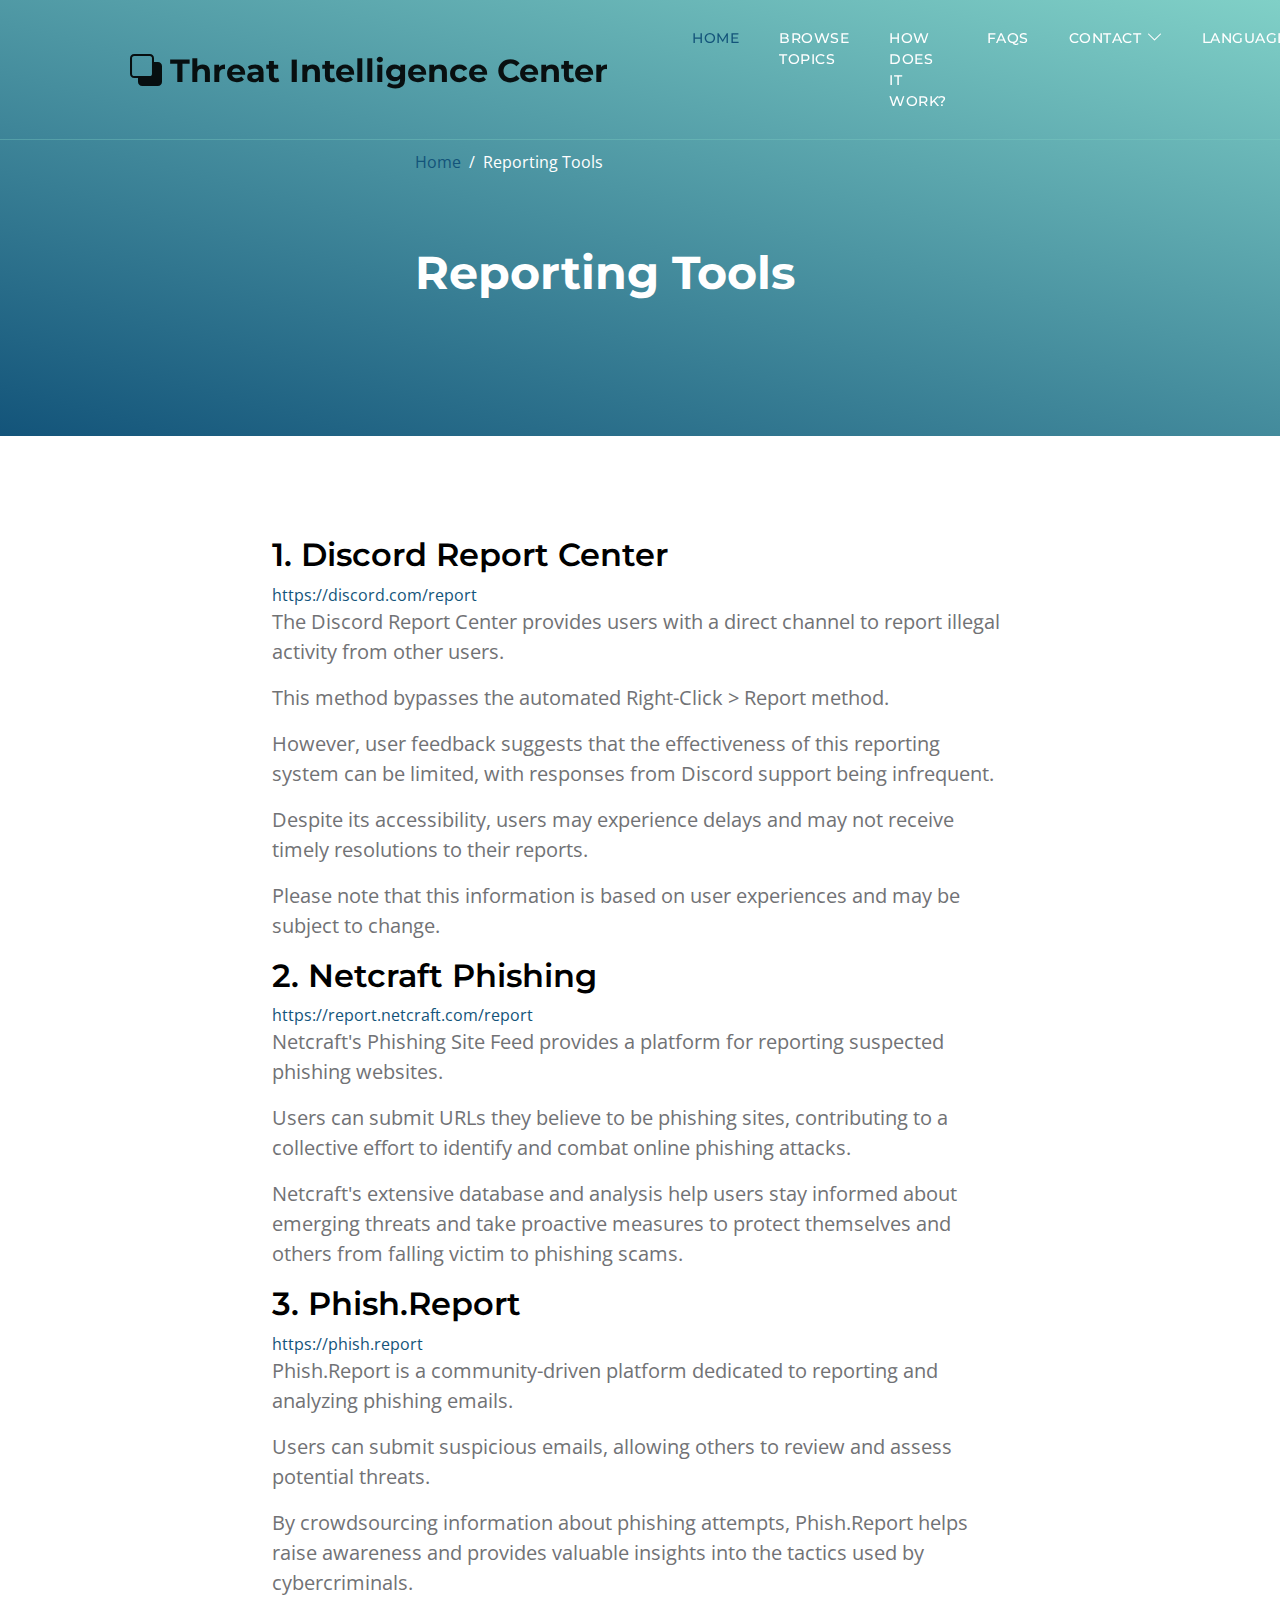
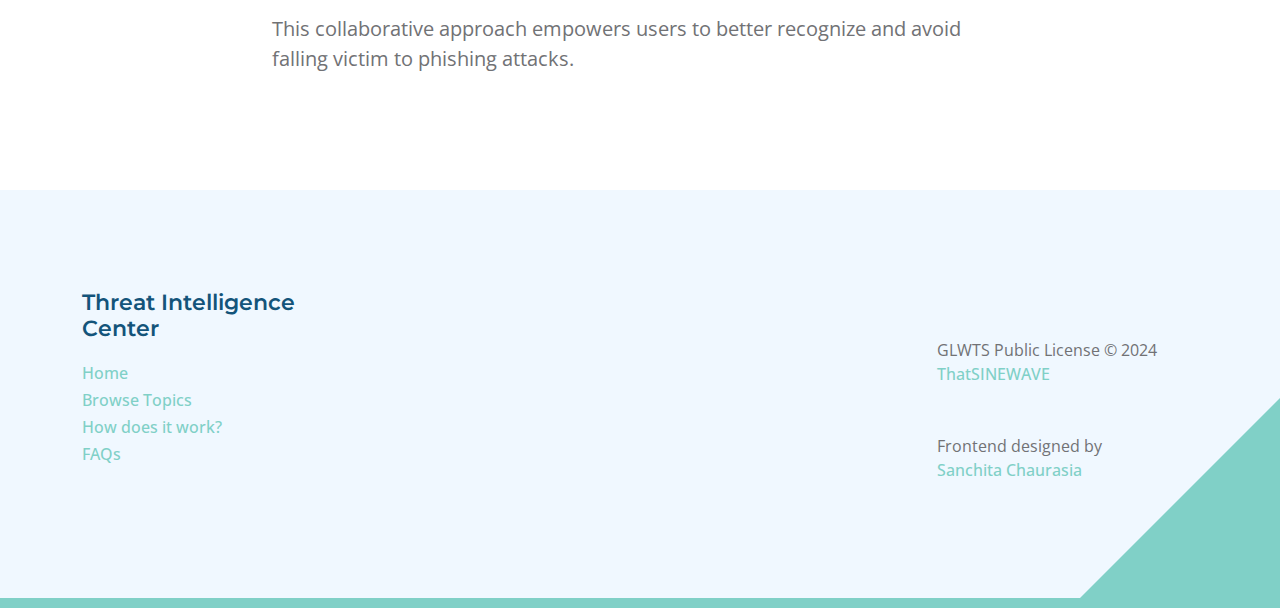
<file: reporting.html>
<!DOCTYPE html>
<html lang="en">
  <head>
    <meta charset="UTF-8" />
    <meta name="viewport" content="width=device-width, initial-scale=1.0" />
    <title>Threat Intelligence Center - Home</title>
    <meta name="description" content="" />
    <meta name="author" content="" />
    <!-- MANIFEST AND ICONS -->
    <link rel="icon" href="site-data/favicon.ico" type="image/x-icon" />
    <link
      rel="apple-touch-icon"
      sizes="180x180"
      href="site-data/apple-touch-icon.png"
    />
    <link
      rel="icon"
      type="image/png"
      sizes="32x32"
      href="site-data/favicon-32x32.png"
    />
    <link
      rel="icon"
      type="image/png"
      sizes="16x16"
      href="site-data/favicon-16x16.png"
    />
    <link rel="manifest" href="site-data/site.webmanifest" />
    <!-- CSS FILES -->
    <link rel="preconnect" href="https://fonts.googleapis.com" />
    <link rel="preconnect" href="https://fonts.gstatic.com" crossorigin />
    <link
      href="https://fonts.googleapis.com/css2?family=Montserrat:wght@500;600;700&family=Open+Sans&display=swap"
      rel="stylesheet"
    />
    <link href="css/bootstrap.min.css" rel="stylesheet" />
    <link href="css/bootstrap-icons.css" rel="stylesheet" />
    <link href="css/styles.css" rel="stylesheet" />
  </head>
  <body id="top">
    <main>
      <nav class="navbar navbar-expand-lg">
        <div class="container">
          <a class="navbar-brand" href="index.html">
            <i class="bi-back"></i>
            <span>Threat Intelligence Center</span>
          </a>
          <div class="d-lg-none ms-auto me-4">
            <a href="#top" class="navbar-icon bi-person smoothscroll"></a>
          </div>
          <button
            class="navbar-toggler"
            type="button"
            data-bs-toggle="collapse"
            data-bs-target="#navbarNav"
            aria-controls="navbarNav"
            aria-expanded="false"
            aria-label="Toggle navigation"
          >
            <span class="navbar-toggler-icon"></span>
          </button>
          <div class="collapse navbar-collapse" id="navbarNav">
            <ul class="navbar-nav ms-lg-5 me-lg-auto">
              <li class="nav-item">
                <a class="nav-link click-scroll" href="index.html#section_1"
                  >Home</a
                >
              </li>
              <li class="nav-item">
                <a class="nav-link click-scroll" href="index.html#section_2"
                  >Browse Topics</a
                >
              </li>
              <li class="nav-item">
                <a class="nav-link click-scroll" href="index.html#section_3"
                  >How does it work?</a
                >
              </li>
              <li class="nav-item">
                <a class="nav-link click-scroll" href="index.html#section_4"
                  >FAQs</a
                >
              </li>
              <li class="nav-item dropdown">
                <a
                  class="nav-link dropdown-toggle"
                  href="#"
                  id="navbarLightDropdownMenuLink1"
                  role="button"
                  data-bs-toggle="dropdown"
                  aria-expanded="false"
                  >Contact</a
                >
                <ul
                  class="dropdown-menu dropdown-menu-light"
                  aria-labelledby="navbarLightDropdownMenuLink"
                >
                  <li>
                    <a
                      class="dropdown-item"
                      href="https://discord.gg/2nHHHBWNDw"
                      >Discord</a
                    >
                  </li>
                  <li>
                    <a
                      class="dropdown-item"
                      href="https://github.com/ThatSINEWAVE/OSINT-Toolkit"
                      >Github</a
                    >
                  </li>
                  <li>
                    <a
                      class="dropdown-item"
                      href="https://ko-fi.com/thatsinewave"
                      >Support Me</a
                    >
                  </li>
                </ul>
              </li>
              <li class="nav-item dropdown">
                <a
                  class="nav-link dropdown-toggle"
                  href="#"
                  id="navbarLightDropdownMenuLink"
                  role="button"
                  data-bs-toggle="dropdown"
                  aria-expanded="false"
                  >Languages</a
                >
                <ul
                  class="dropdown-menu dropdown-menu-light"
                  aria-labelledby="navbarLightDropdownMenuLink"
                >
                  <li>
                    <a class="dropdown-item" href="">English</a>
                  </li>
                  <li>
                    <a class="dropdown-item" href="">Romanian</a>
                  </li>
                </ul>
              </li>
            </ul>
            <div class="d-none d-lg-block">
              <a href="#top" class="navbar-icon bi-arrow-up smoothscroll"></a>
            </div>
          </div>
        </div>
      </nav>
      <header
        class="site-header d-flex flex-column justify-content-center align-items-center"
      >
        <div class="container">
          <div class="row justify-content-center align-items-center">
            <div class="col-lg-5 col-12 mb-5">
              <nav aria-label="breadcrumb">
                <ol class="breadcrumb">
                  <li class="breadcrumb-item">
                    <a href="index.html">Home</a>
                  </li>
                  <li class="breadcrumb-item active" aria-current="page">
                    Reporting Tools
                  </li>
                </ol>
              </nav>
              <h2 class="text-white"><br />Reporting Tools</h2>
            </div>
          </div>
        </div>
      </header>
      <section class="topics-detail-section section-padding" id="topics-detail">
        <div class="container">
          <div class="row">
            <div class="col-lg-8 col-12 m-auto">
              <h3>1. Discord Report Center</h3>
              <a href="https://discord.com/report" target="_blank"
                >https://discord.com/report</a
              >
              <p>
                The Discord Report Center provides users with a direct channel
                to report illegal activity from other users.
              </p>
              <p>
                This method bypasses the automated Right-Click > Report method.
              </p>
              <p>
                However, user feedback suggests that the effectiveness of this
                reporting system can be limited, with responses from Discord
                support being infrequent.
              </p>
              <p>
                Despite its accessibility, users may experience delays and may
                not receive timely resolutions to their reports.
              </p>
              <p>
                Please note that this information is based on user experiences
                and may be subject to change.
              </p>
              <h3>2. Netcraft Phishing</h3>
              <a href="https://report.netcraft.com/report" target="_blank"
                >https://report.netcraft.com/report</a
              >
              <p>
                Netcraft's Phishing Site Feed provides a platform for reporting
                suspected phishing websites.
              </p>
              <p>
                Users can submit URLs they believe to be phishing sites,
                contributing to a collective effort to identify and combat
                online phishing attacks.
              </p>
              <p>
                Netcraft's extensive database and analysis help users stay
                informed about emerging threats and take proactive measures to
                protect themselves and others from falling victim to phishing
                scams.
              </p>
              <h3>3. Phish.Report</h3>
              <a href="https://phish.report" target="_blank"
                >https://phish.report</a
              >
              <p>
                Phish.Report is a community-driven platform dedicated to
                reporting and analyzing phishing emails.
              </p>
              <p>
                Users can submit suspicious emails, allowing others to review
                and assess potential threats.
              </p>
              <p>
                By crowdsourcing information about phishing attempts,
                Phish.Report helps raise awareness and provides valuable
                insights into the tactics used by cybercriminals.
              </p>
              <p>
                This collaborative approach empowers users to better recognize
                and avoid falling victim to phishing attacks.
              </p>
            </div>
          </div>
        </div>
      </section>
    </main>
    <footer class="site-footer section-padding section-bg">
      <div class="container">
        <div class="row">
          <div class="col-lg-3 col-md-4 col-6">
            <h6 class="site-footer-title mb-3">Threat Intelligence Center</h6>
            <ul class="site-footer-links">
              <li class="site-footer-link-item">
                <a href="#section_1" class="site-footer-link">Home</a>
              </li>
              <li class="site-footer-link-item">
                <a href="#section_2" class="site-footer-link">Browse Topics</a>
              </li>
              <li class="site-footer-link-item">
                <a href="#section_3" class="site-footer-link"
                  >How does it work?</a
                >
              </li>
              <li class="site-footer-link-item">
                <a href="#section_4" class="site-footer-link">FAQs</a>
              </li>
            </ul>
          </div>
          <div class="col-lg-3 col-md-4 col-12 mt-4 mt-lg-0 ms-auto">
            <p class="copyright-text mt-lg-5 mt-4">
              GLWTS Public License &copy; 2024
              <a href="https://github.com/ThatSINEWAVE" class="site-footer-link"
                >ThatSINEWAVE</a
              >
            </p>
            <p class="copyright-text mt-lg-5 mt-4">
              Frontend designed by
              <a
                href="https://github.com/sanchitachaurasia"
                class="site-footer-link"
                >Sanchita Chaurasia</a
              >
            </p>
          </div>
        </div>
      </div>
    </footer>
    <!-- JAVASCRIPT FILES -->
    <script src="js/jquery.min.js"></script>
    <script src="js/bootstrap.bundle.min.js"></script>
    <script src="js/jquery.sticky.js"></script>
    <script src="js/click-scroll.js"></script>
    <script src="js/custom.js"></script>
    <script src="js/new-scroll.js"></script>
  </body>
</html>
</file>
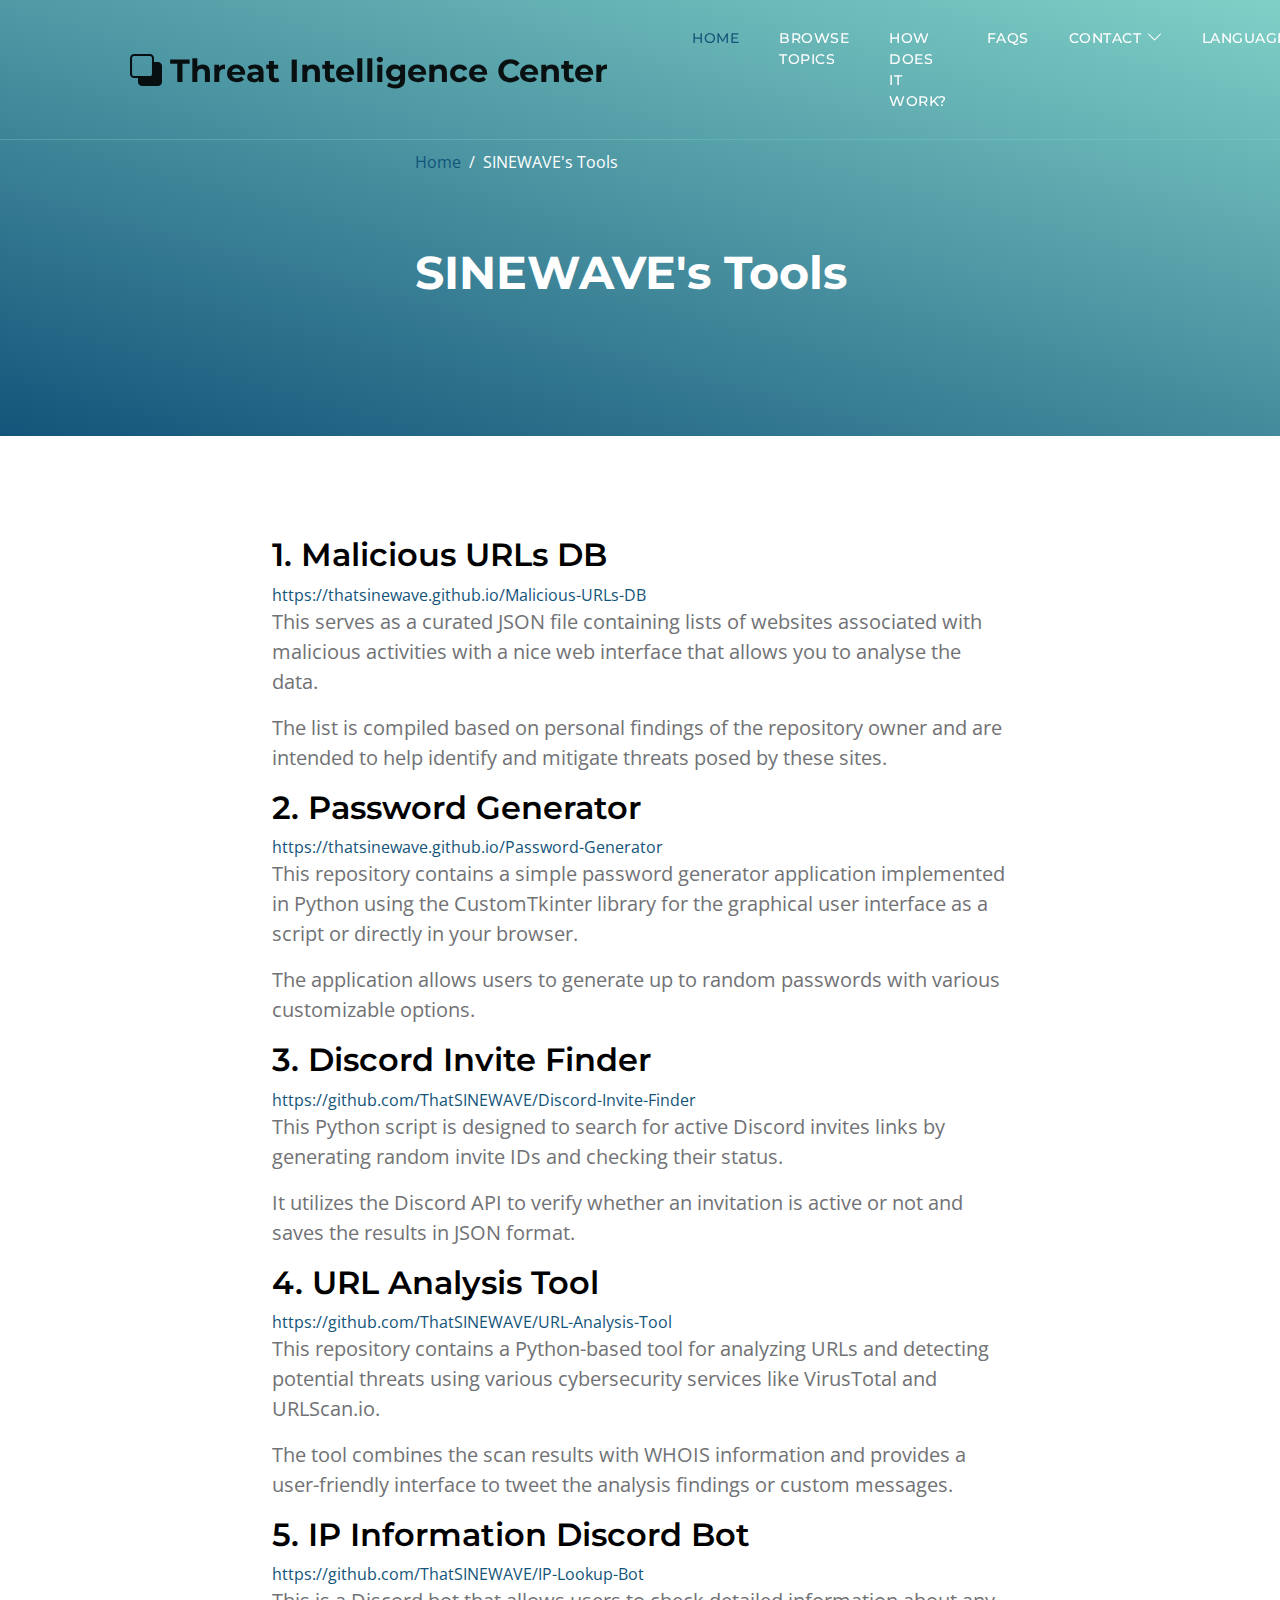
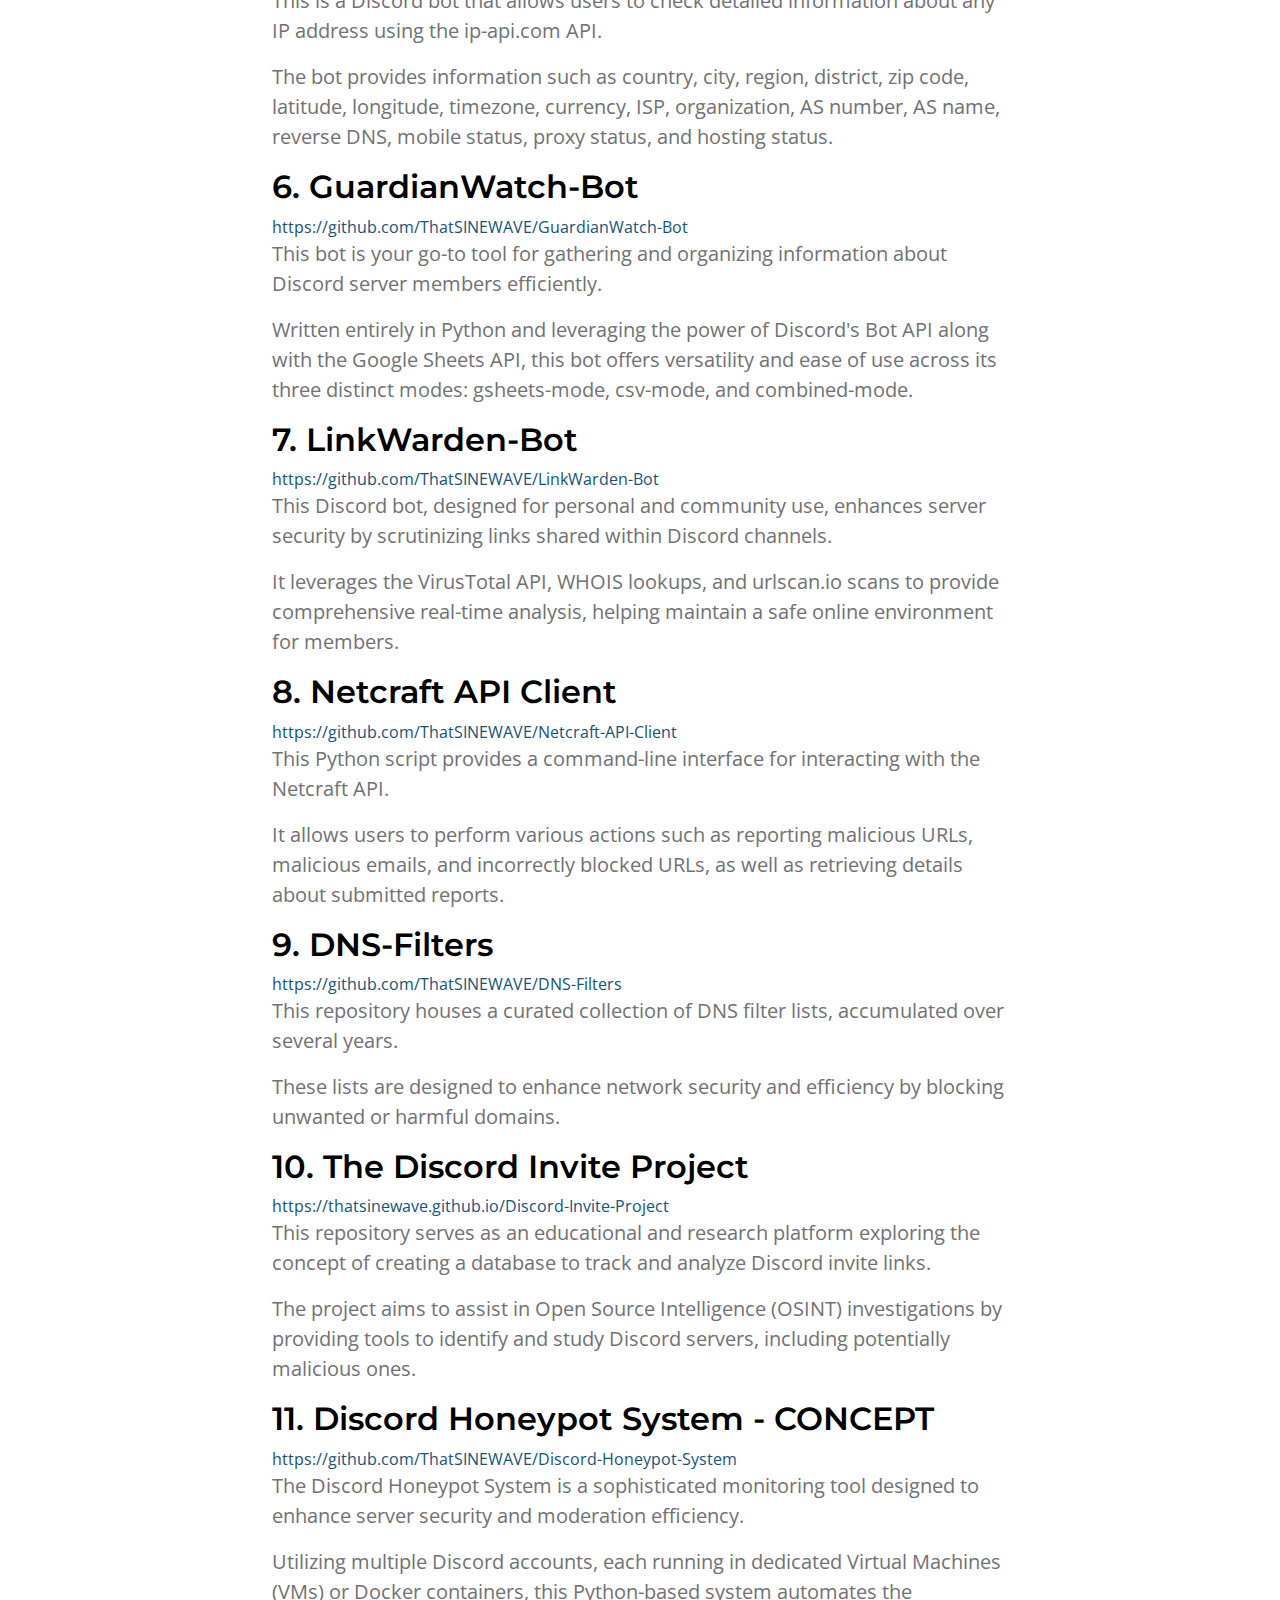
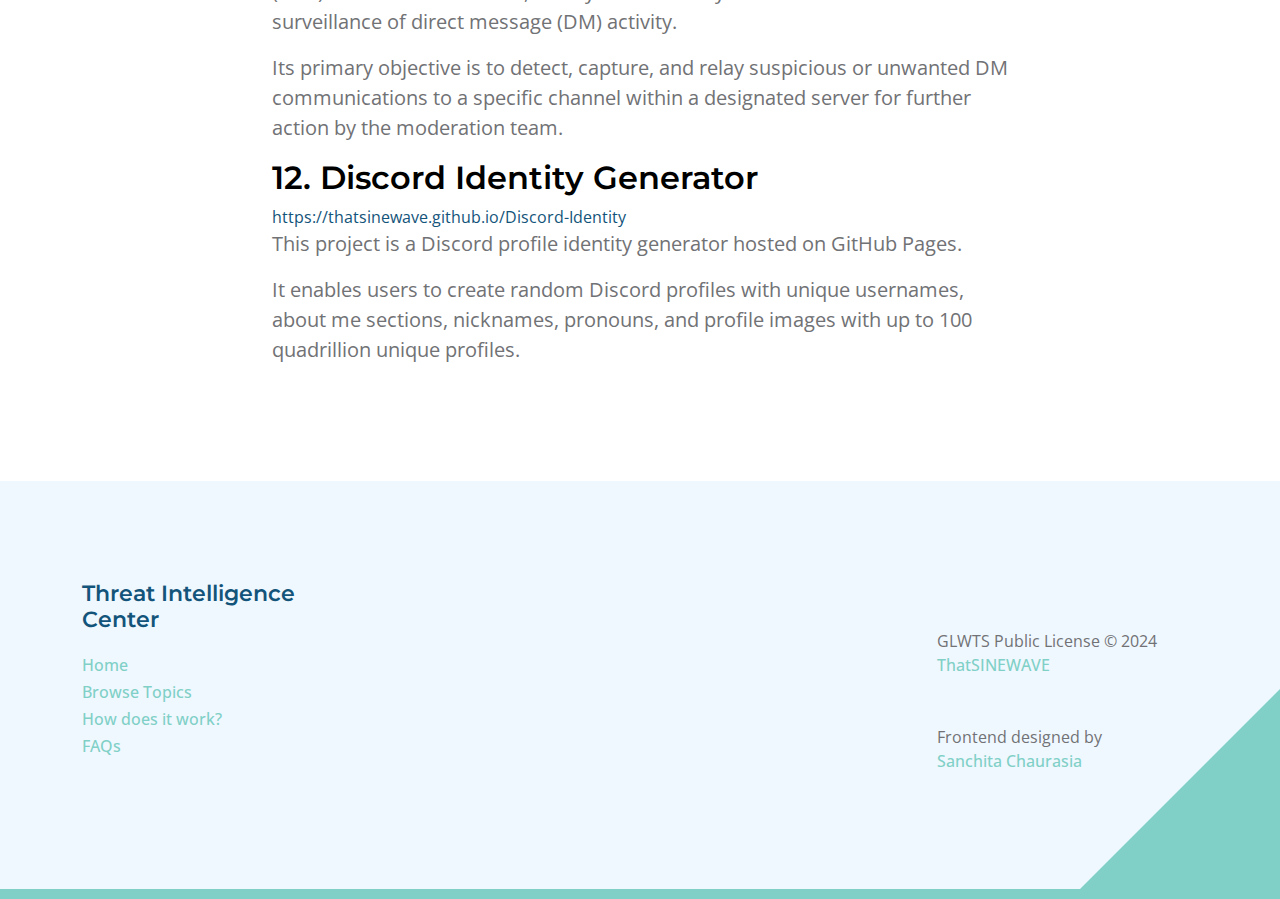
<file: sinewave-tools.html>
<!DOCTYPE html>
<html lang="en">
  <head>
    <meta charset="UTF-8" />
    <meta name="viewport" content="width=device-width, initial-scale=1.0" />
    <title>Threat Intelligence Center - Home</title>
    <meta name="description" content="" />
    <meta name="author" content="" />
    <!-- MANIFEST AND ICONS -->
    <link rel="icon" href="site-data/favicon.ico" type="image/x-icon" />
    <link
      rel="apple-touch-icon"
      sizes="180x180"
      href="site-data/apple-touch-icon.png"
    />
    <link
      rel="icon"
      type="image/png"
      sizes="32x32"
      href="site-data/favicon-32x32.png"
    />
    <link
      rel="icon"
      type="image/png"
      sizes="16x16"
      href="site-data/favicon-16x16.png"
    />
    <link rel="manifest" href="site-data/site.webmanifest" />
    <!-- CSS FILES -->
    <link rel="preconnect" href="https://fonts.googleapis.com" />
    <link rel="preconnect" href="https://fonts.gstatic.com" crossorigin />
    <link
      href="https://fonts.googleapis.com/css2?family=Montserrat:wght@500;600;700&family=Open+Sans&display=swap"
      rel="stylesheet"
    />
    <link href="css/bootstrap.min.css" rel="stylesheet" />
    <link href="css/bootstrap-icons.css" rel="stylesheet" />
    <link href="css/styles.css" rel="stylesheet" />
  </head>
  <body id="top">
    <main>
      <nav class="navbar navbar-expand-lg">
        <div class="container">
          <a class="navbar-brand" href="index.html">
            <i class="bi-back"></i>
            <span>Threat Intelligence Center</span>
          </a>
          <div class="d-lg-none ms-auto me-4">
            <a href="#top" class="navbar-icon bi-person smoothscroll"></a>
          </div>
          <button
            class="navbar-toggler"
            type="button"
            data-bs-toggle="collapse"
            data-bs-target="#navbarNav"
            aria-controls="navbarNav"
            aria-expanded="false"
            aria-label="Toggle navigation"
          >
            <span class="navbar-toggler-icon"></span>
          </button>
          <div class="collapse navbar-collapse" id="navbarNav">
            <ul class="navbar-nav ms-lg-5 me-lg-auto">
              <li class="nav-item">
                <a class="nav-link click-scroll" href="index.html#section_1"
                  >Home</a
                >
              </li>
              <li class="nav-item">
                <a class="nav-link click-scroll" href="index.html#section_2"
                  >Browse Topics</a
                >
              </li>
              <li class="nav-item">
                <a class="nav-link click-scroll" href="index.html#section_3"
                  >How does it work?</a
                >
              </li>
              <li class="nav-item">
                <a class="nav-link click-scroll" href="index.html#section_4"
                  >FAQs</a
                >
              </li>
              <li class="nav-item dropdown">
                <a
                  class="nav-link dropdown-toggle"
                  href="#"
                  id="navbarLightDropdownMenuLink1"
                  role="button"
                  data-bs-toggle="dropdown"
                  aria-expanded="false"
                  >Contact</a
                >
                <ul
                  class="dropdown-menu dropdown-menu-light"
                  aria-labelledby="navbarLightDropdownMenuLink"
                >
                  <li>
                    <a
                      class="dropdown-item"
                      href="https://discord.gg/2nHHHBWNDw"
                      >Discord</a
                    >
                  </li>
                  <li>
                    <a
                      class="dropdown-item"
                      href="https://github.com/ThatSINEWAVE/OSINT-Toolkit"
                      >Github</a
                    >
                  </li>
                  <li>
                    <a
                      class="dropdown-item"
                      href="https://ko-fi.com/thatsinewave"
                      >Support Me</a
                    >
                  </li>
                </ul>
              </li>
              <li class="nav-item dropdown">
                <a
                  class="nav-link dropdown-toggle"
                  href="#"
                  id="navbarLightDropdownMenuLink"
                  role="button"
                  data-bs-toggle="dropdown"
                  aria-expanded="false"
                  >Languages</a
                >
                <ul
                  class="dropdown-menu dropdown-menu-light"
                  aria-labelledby="navbarLightDropdownMenuLink"
                >
                  <li>
                    <a class="dropdown-item" href="">English</a>
                  </li>
                  <li>
                    <a class="dropdown-item" href="">Romanian</a>
                  </li>
                </ul>
              </li>
            </ul>
            <div class="d-none d-lg-block">
              <a href="#top" class="navbar-icon bi-arrow-up smoothscroll"></a>
            </div>
          </div>
        </div>
      </nav>
      <header
        class="site-header d-flex flex-column justify-content-center align-items-center"
      >
        <div class="container">
          <div class="row justify-content-center align-items-center">
            <div class="col-lg-5 col-12 mb-5">
              <nav aria-label="breadcrumb">
                <ol class="breadcrumb">
                  <li class="breadcrumb-item">
                    <a href="index.html">Home</a>
                  </li>
                  <li class="breadcrumb-item active" aria-current="page">
                    SINEWAVE's Tools
                  </li>
                </ol>
              </nav>
              <h2 class="text-white"><br />SINEWAVE's Tools</h2>
            </div>
          </div>
        </div>
      </header>
      <section class="topics-detail-section section-padding" id="topics-detail">
        <div class="container">
          <div class="row">
            <div class="col-lg-8 col-12 m-auto">
              <h3>1. Malicious URLs DB</h3>
              <a
                href="https://thatsinewave.github.io/Malicious-URLs-DB"
                target="_blank"
                >https://thatsinewave.github.io/Malicious-URLs-DB</a
              >
              <p>
                This serves as a curated JSON file containing lists of websites
                associated with malicious activities with a nice web interface
                that allows you to analyse the data.
              </p>
              <p>
                The list is compiled based on personal findings of the
                repository owner and are intended to help identify and mitigate
                threats posed by these sites.
              </p>
              <h3>2. Password Generator</h3>
              <a
                href="https://thatsinewave.github.io/Password-Generator"
                target="_blank"
                >https://thatsinewave.github.io/Password-Generator</a
              >
              <p>
                This repository contains a simple password generator application
                implemented in Python using the CustomTkinter library for the
                graphical user interface as a script or directly in your
                browser.
              </p>
              <p>
                The application allows users to generate up to random passwords
                with various customizable options.
              </p>
              <h3>3. Discord Invite Finder</h3>
              <a
                href="https://github.com/ThatSINEWAVE/Discord-Invite-Finder"
                target="_blank"
                >https://github.com/ThatSINEWAVE/Discord-Invite-Finder</a
              >
              <p>
                This Python script is designed to search for active Discord
                invites links by generating random invite IDs and checking their
                status.
              </p>
              <p>
                It utilizes the Discord API to verify whether an invitation is
                active or not and saves the results in JSON format.
              </p>
              <h3>4. URL Analysis Tool</h3>
              <a
                href="https://github.com/ThatSINEWAVE/URL-Analysis-Tool"
                target="_blank"
                >https://github.com/ThatSINEWAVE/URL-Analysis-Tool</a
              >
              <p>
                This repository contains a Python-based tool for analyzing URLs
                and detecting potential threats using various cybersecurity
                services like VirusTotal and URLScan.io.
              </p>
              <p>
                The tool combines the scan results with WHOIS information and
                provides a user-friendly interface to tweet the analysis
                findings or custom messages.
              </p>
              <h3>5. IP Information Discord Bot</h3>
              <a
                href="https://github.com/ThatSINEWAVE/IP-Lookup-Bot"
                target="_blank"
                >https://github.com/ThatSINEWAVE/IP-Lookup-Bot</a
              >
              <p>
                This is a Discord bot that allows users to check detailed
                information about any IP address using the ip-api.com API.
              </p>
              <p>
                The bot provides information such as country, city, region,
                district, zip code, latitude, longitude, timezone, currency,
                ISP, organization, AS number, AS name, reverse DNS, mobile
                status, proxy status, and hosting status.
              </p>
              <h3>6. GuardianWatch-Bot</h3>
              <a
                href="https://github.com/ThatSINEWAVE/GuardianWatch-Bot"
                target="_blank"
                >https://github.com/ThatSINEWAVE/GuardianWatch-Bot</a
              >
              <p>
                This bot is your go-to tool for gathering and organizing
                information about Discord server members efficiently.
              </p>
              <p>
                Written entirely in Python and leveraging the power of Discord's
                Bot API along with the Google Sheets API, this bot offers
                versatility and ease of use across its three distinct modes:
                gsheets-mode, csv-mode, and combined-mode.
              </p>
              <h3>7. LinkWarden-Bot</h3>
              <a
                href="https://github.com/ThatSINEWAVE/LinkWarden-Bot"
                target="_blank"
                >https://github.com/ThatSINEWAVE/LinkWarden-Bot</a
              >
              <p>
                This Discord bot, designed for personal and community use,
                enhances server security by scrutinizing links shared within
                Discord channels.
              </p>
              <p>
                It leverages the VirusTotal API, WHOIS lookups, and urlscan.io
                scans to provide comprehensive real-time analysis, helping
                maintain a safe online environment for members.
              </p>
              <h3>8. Netcraft API Client</h3>
              <a
                href="https://github.com/ThatSINEWAVE/Netcraft-API-Client"
                target="_blank"
                >https://github.com/ThatSINEWAVE/Netcraft-API-Client</a
              >
              <p>
                This Python script provides a command-line interface for
                interacting with the Netcraft API.
              </p>
              <p>
                It allows users to perform various actions such as reporting
                malicious URLs, malicious emails, and incorrectly blocked URLs,
                as well as retrieving details about submitted reports.
              </p>
              <h3>9. DNS-Filters</h3>
              <a
                href="https://github.com/ThatSINEWAVE/DNS-Filters"
                target="_blank"
                >https://github.com/ThatSINEWAVE/DNS-Filters</a
              >
              <p>
                This repository houses a curated collection of DNS filter lists,
                accumulated over several years.
              </p>
              <p>
                These lists are designed to enhance network security and
                efficiency by blocking unwanted or harmful domains.
              </p>
              <h3>10. The Discord Invite Project</h3>
              <a
                href="https://thatsinewave.github.io/Discord-Invite-Project"
                target="_blank"
                >https://thatsinewave.github.io/Discord-Invite-Project</a
              >
              <p>
                This repository serves as an educational and research platform
                exploring the concept of creating a database to track and
                analyze Discord invite links.
              </p>
              <p>
                The project aims to assist in Open Source Intelligence (OSINT)
                investigations by providing tools to identify and study Discord
                servers, including potentially malicious ones.
              </p>
              <h3>11. Discord Honeypot System - CONCEPT</h3>
              <a
                href="https://github.com/ThatSINEWAVE/Discord-Honeypot-System"
                target="_blank"
                >https://github.com/ThatSINEWAVE/Discord-Honeypot-System</a
              >
              <p>
                The Discord Honeypot System is a sophisticated monitoring tool
                designed to enhance server security and moderation efficiency.
              </p>
              <p>
                Utilizing multiple Discord accounts, each running in dedicated
                Virtual Machines (VMs) or Docker containers, this Python-based
                system automates the surveillance of direct message (DM)
                activity.
              </p>
              <p>
                Its primary objective is to detect, capture, and relay
                suspicious or unwanted DM communications to a specific channel
                within a designated server for further action by the moderation
                team.
              </p>
              <h3>12. Discord Identity Generator</h3>
              <a
                href="https://thatsinewave.github.io/Discord-Identity"
                target="_blank"
                >https://thatsinewave.github.io/Discord-Identity</a
              >
              <p>
                This project is a Discord profile identity generator hosted on
                GitHub Pages.
              </p>
              <p>
                It enables users to create random Discord profiles with unique
                usernames, about me sections, nicknames, pronouns, and profile
                images with up to 100 quadrillion unique profiles.
              </p>
            </div>
          </div>
        </div>
      </section>
    </main>
    <footer class="site-footer section-padding section-bg">
      <div class="container">
        <div class="row">
          <div class="col-lg-3 col-md-4 col-6">
            <h6 class="site-footer-title mb-3">Threat Intelligence Center</h6>
            <ul class="site-footer-links">
              <li class="site-footer-link-item">
                <a href="#section_1" class="site-footer-link">Home</a>
              </li>
              <li class="site-footer-link-item">
                <a href="#section_2" class="site-footer-link">Browse Topics</a>
              </li>
              <li class="site-footer-link-item">
                <a href="#section_3" class="site-footer-link"
                  >How does it work?</a
                >
              </li>
              <li class="site-footer-link-item">
                <a href="#section_4" class="site-footer-link">FAQs</a>
              </li>
            </ul>
          </div>
          <div class="col-lg-3 col-md-4 col-12 mt-4 mt-lg-0 ms-auto">
            <p class="copyright-text mt-lg-5 mt-4">
              GLWTS Public License &copy; 2024
              <a href="https://github.com/ThatSINEWAVE" class="site-footer-link"
                >ThatSINEWAVE</a
              >
            </p>
            <p class="copyright-text mt-lg-5 mt-4">
              Frontend designed by
              <a
                href="https://github.com/sanchitachaurasia"
                class="site-footer-link"
                >Sanchita Chaurasia</a
              >
            </p>
          </div>
        </div>
      </div>
    </footer>
    <!-- JAVASCRIPT FILES -->
    <script src="js/jquery.min.js"></script>
    <script src="js/bootstrap.bundle.min.js"></script>
    <script src="js/jquery.sticky.js"></script>
    <script src="js/click-scroll.js"></script>
    <script src="js/custom.js"></script>
    <script src="js/new-scroll.js"></script>
  </body>
</html>
</file>
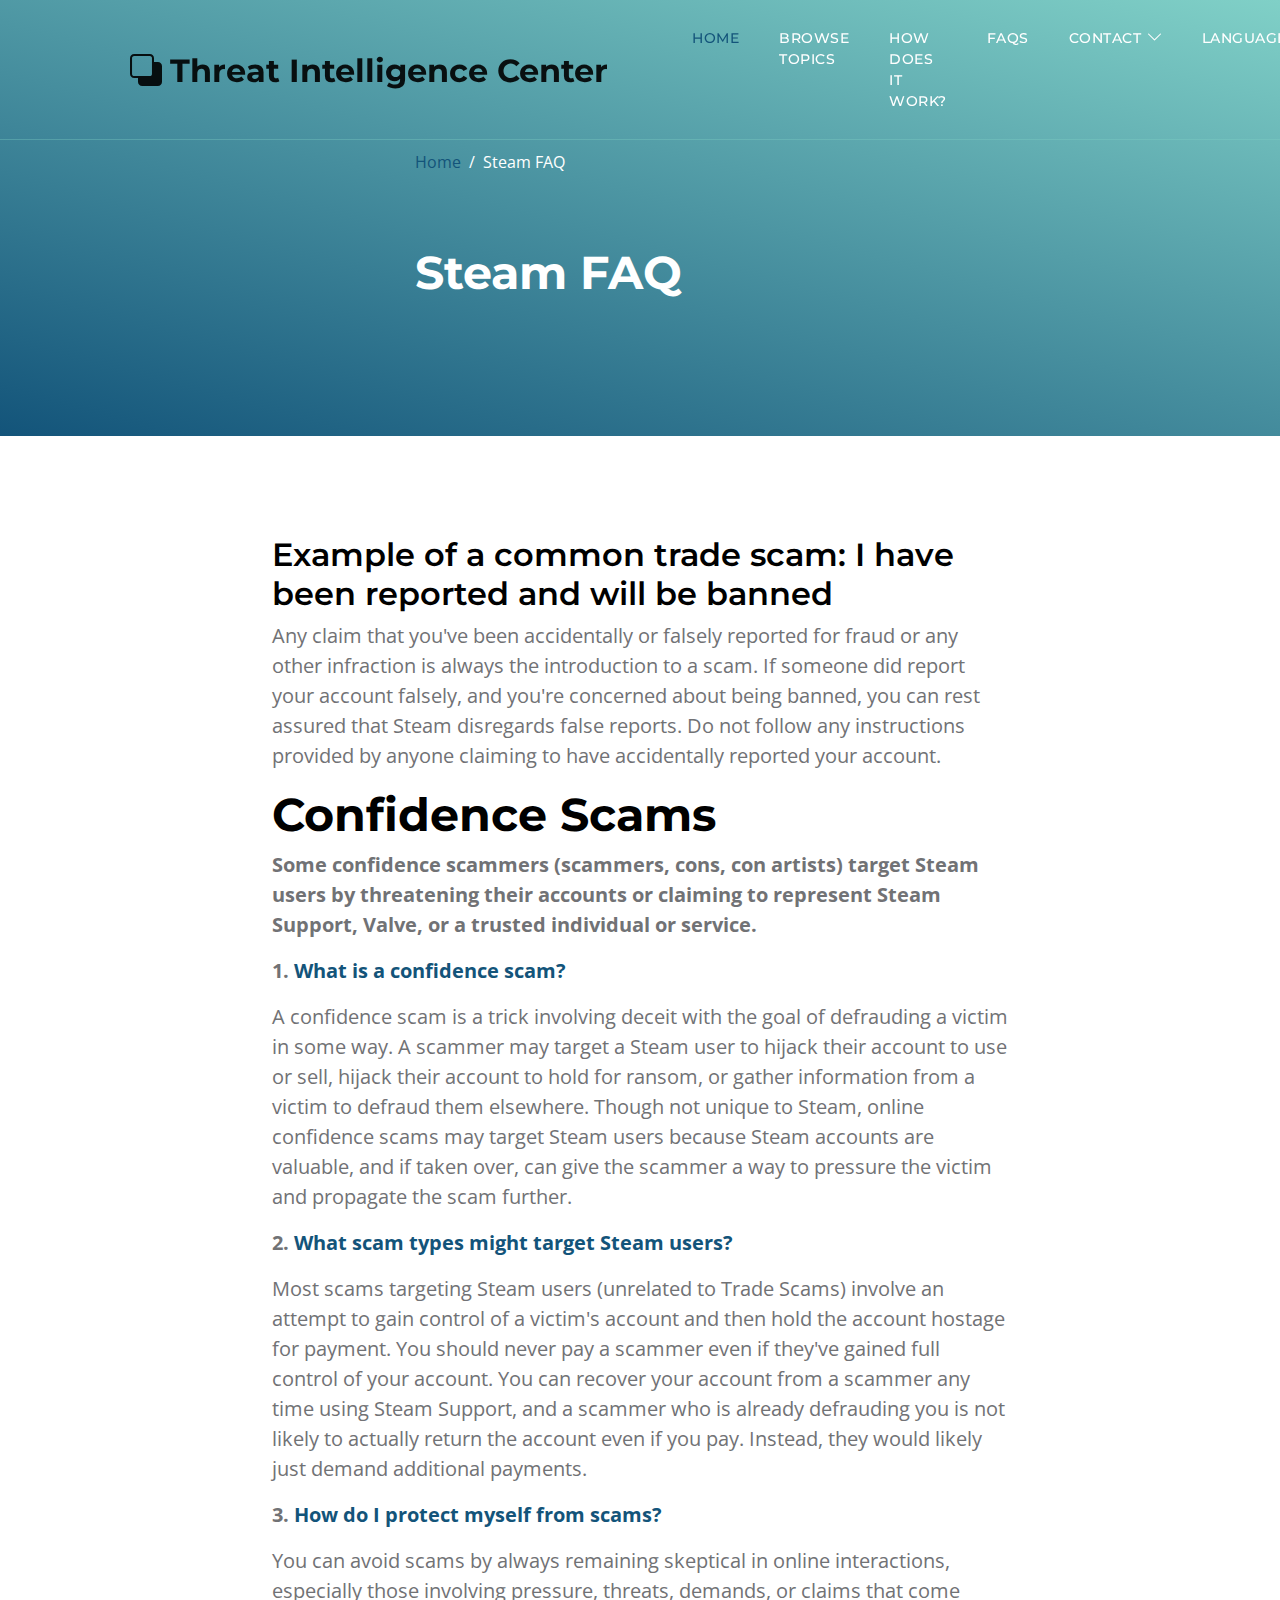
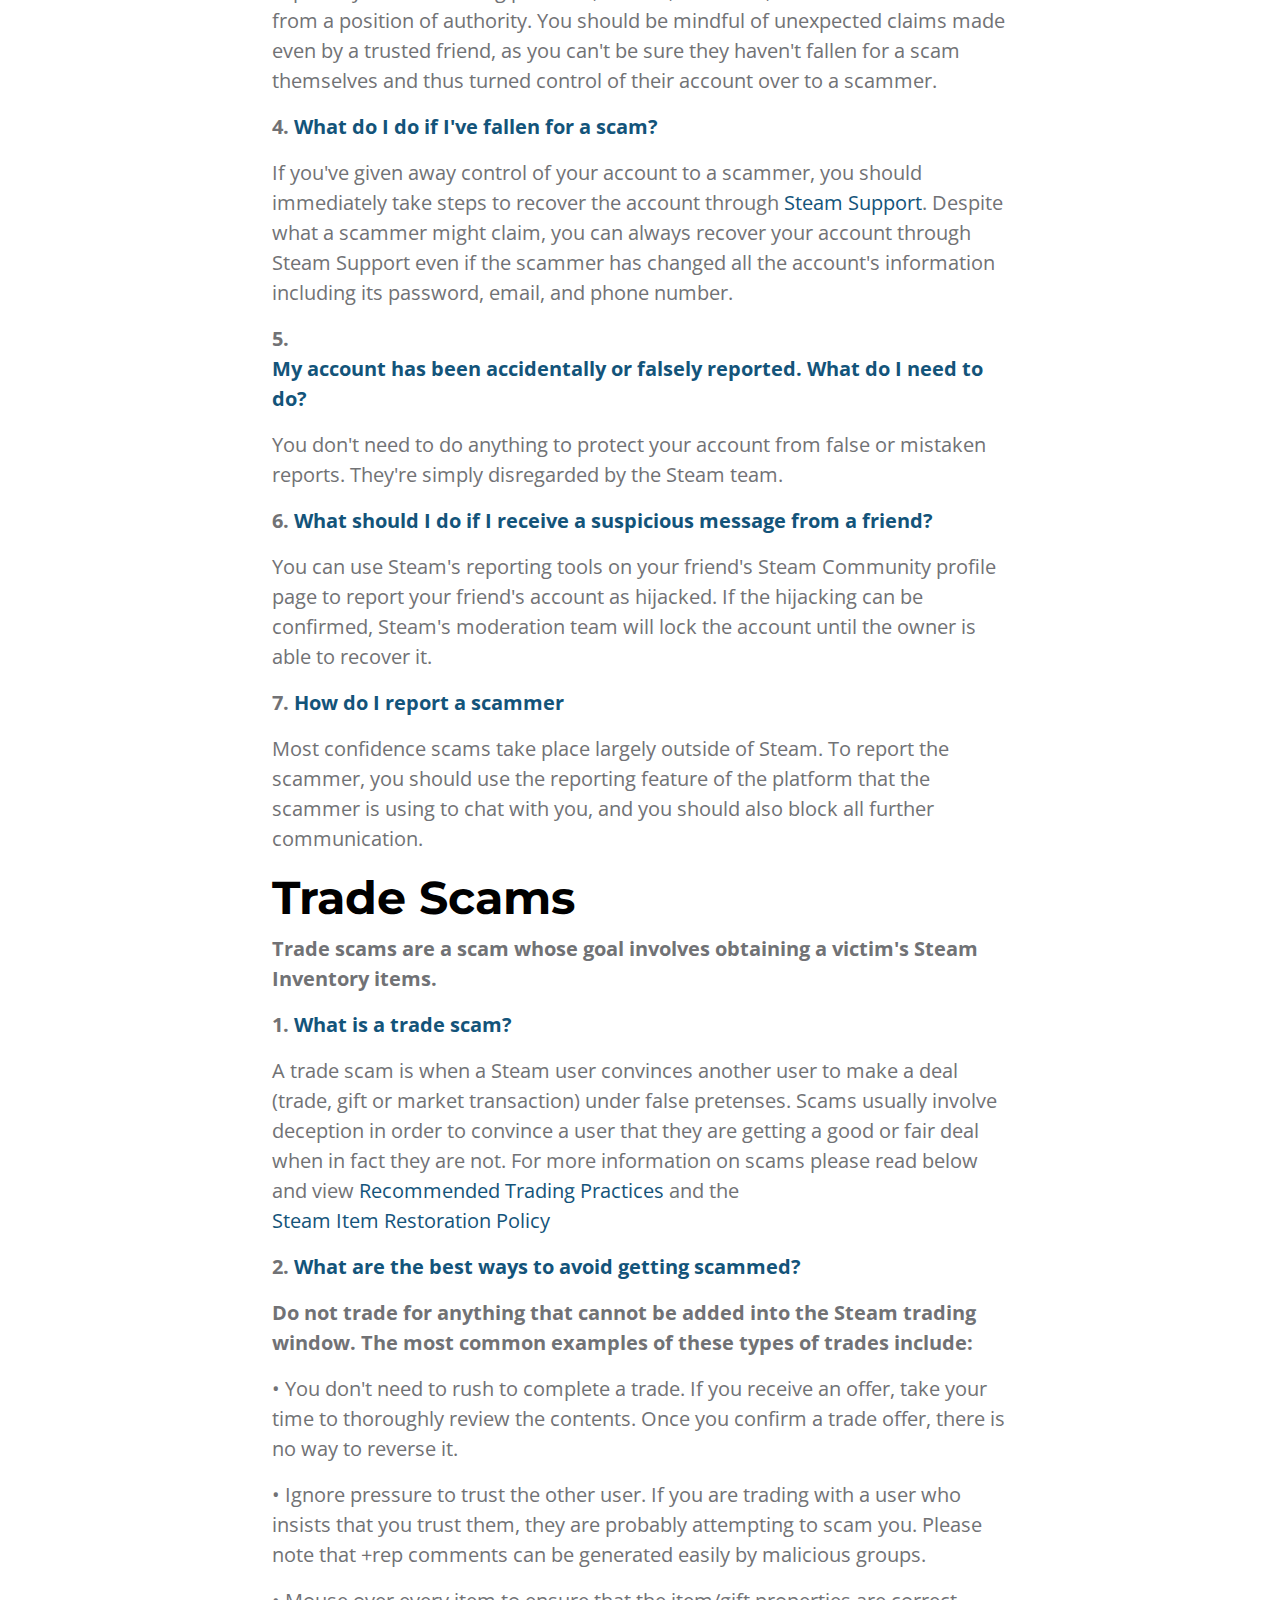
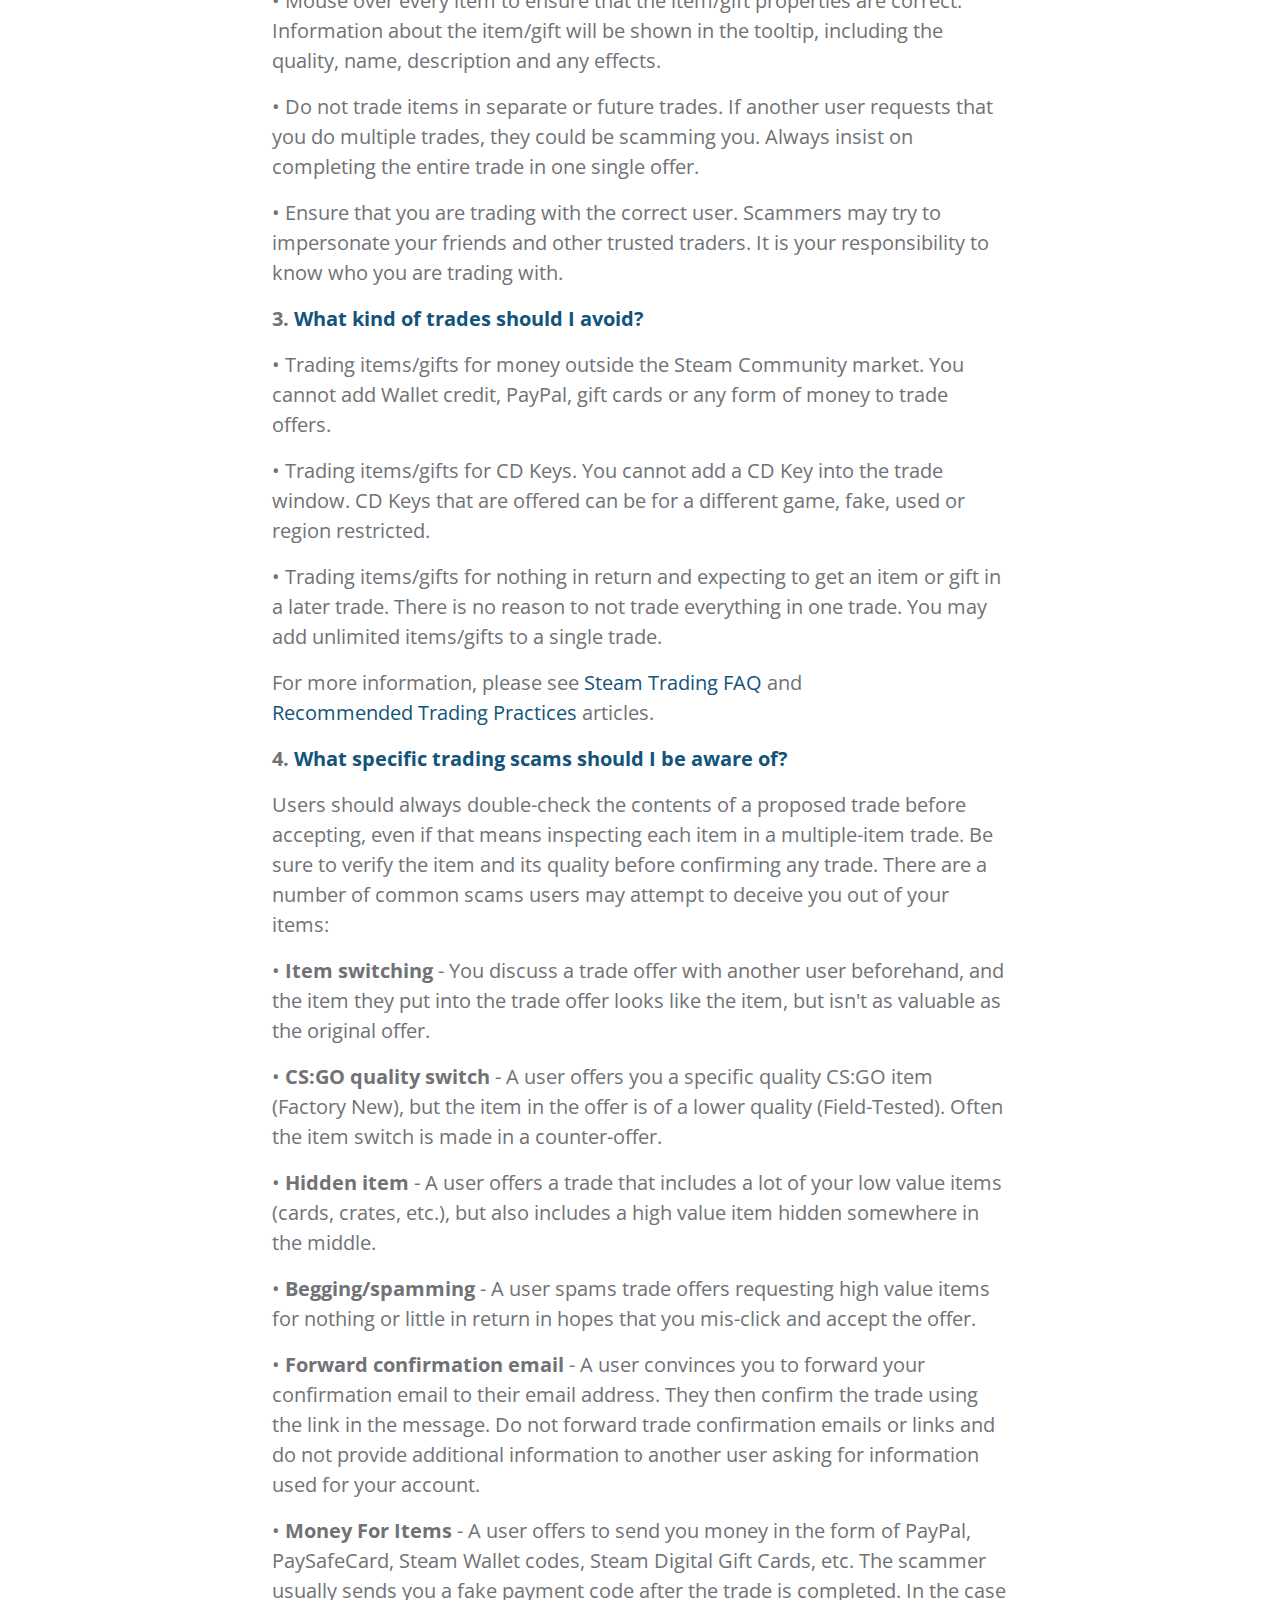
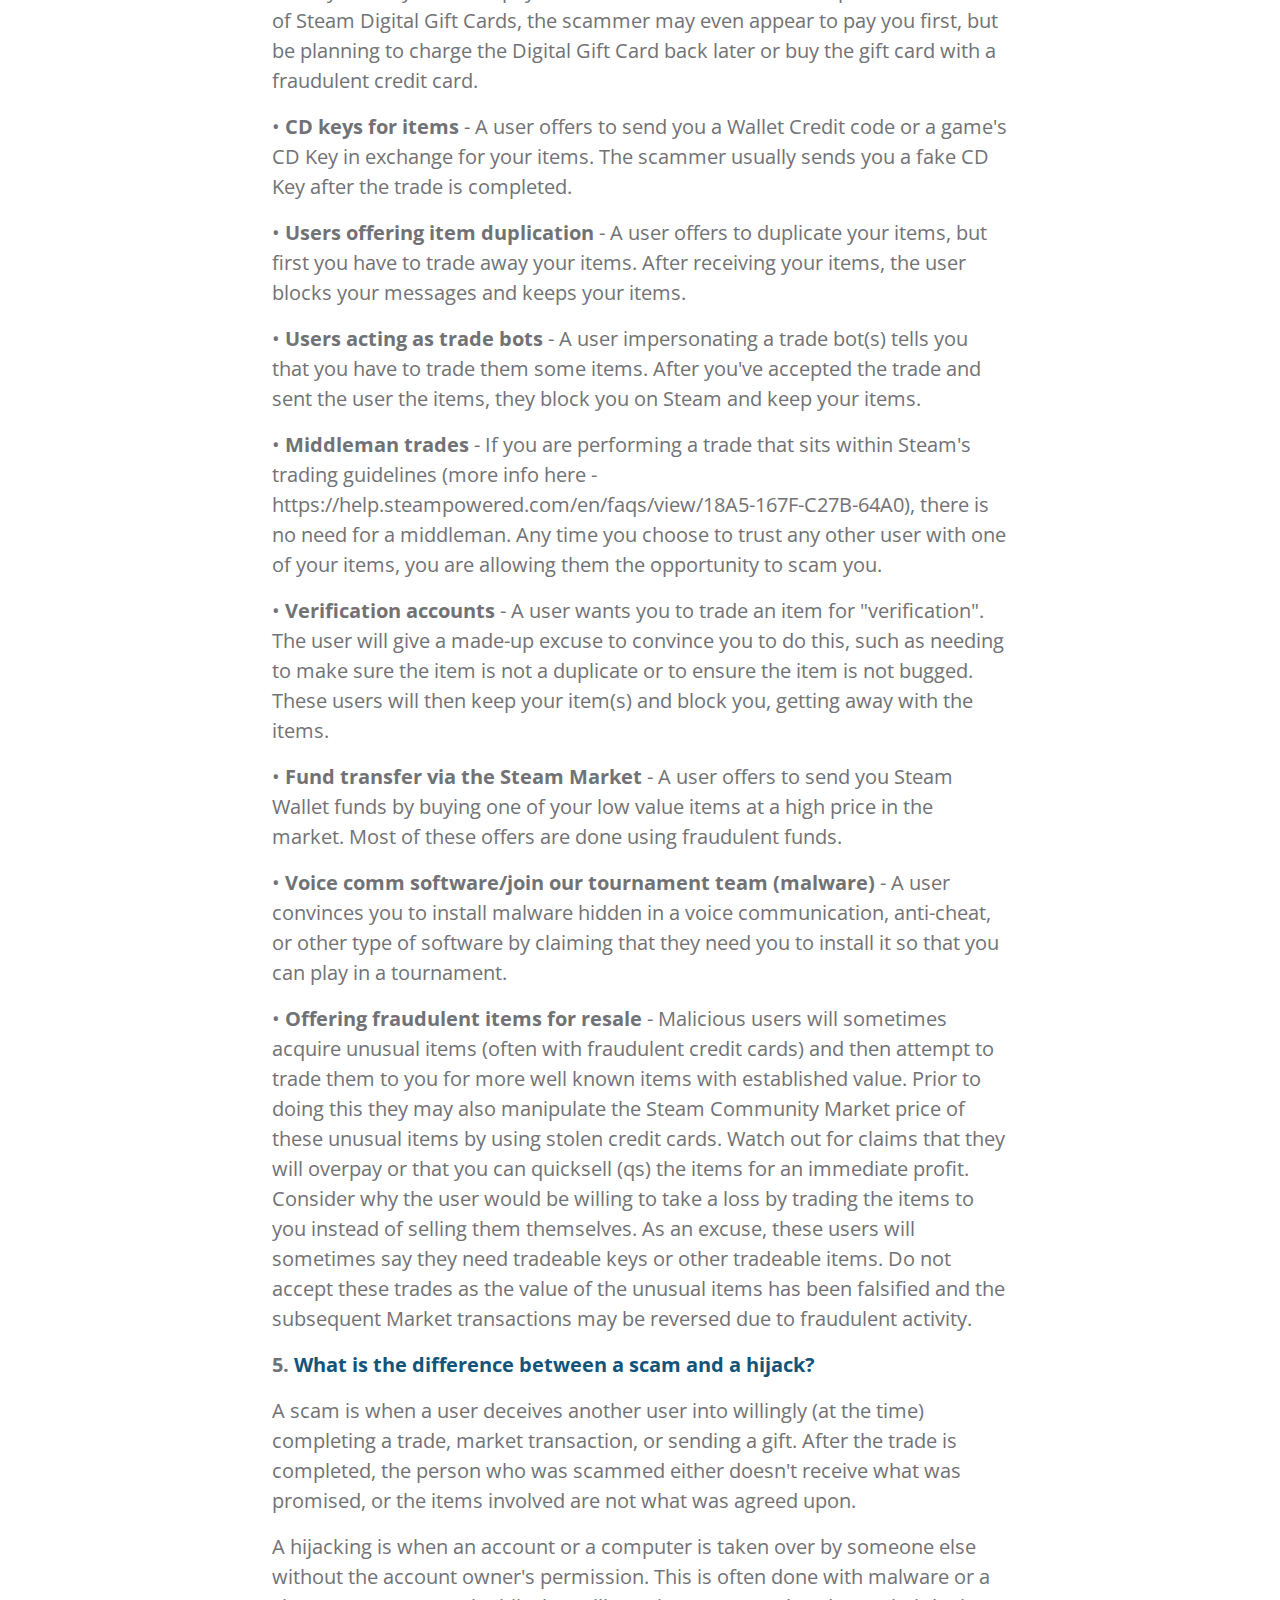
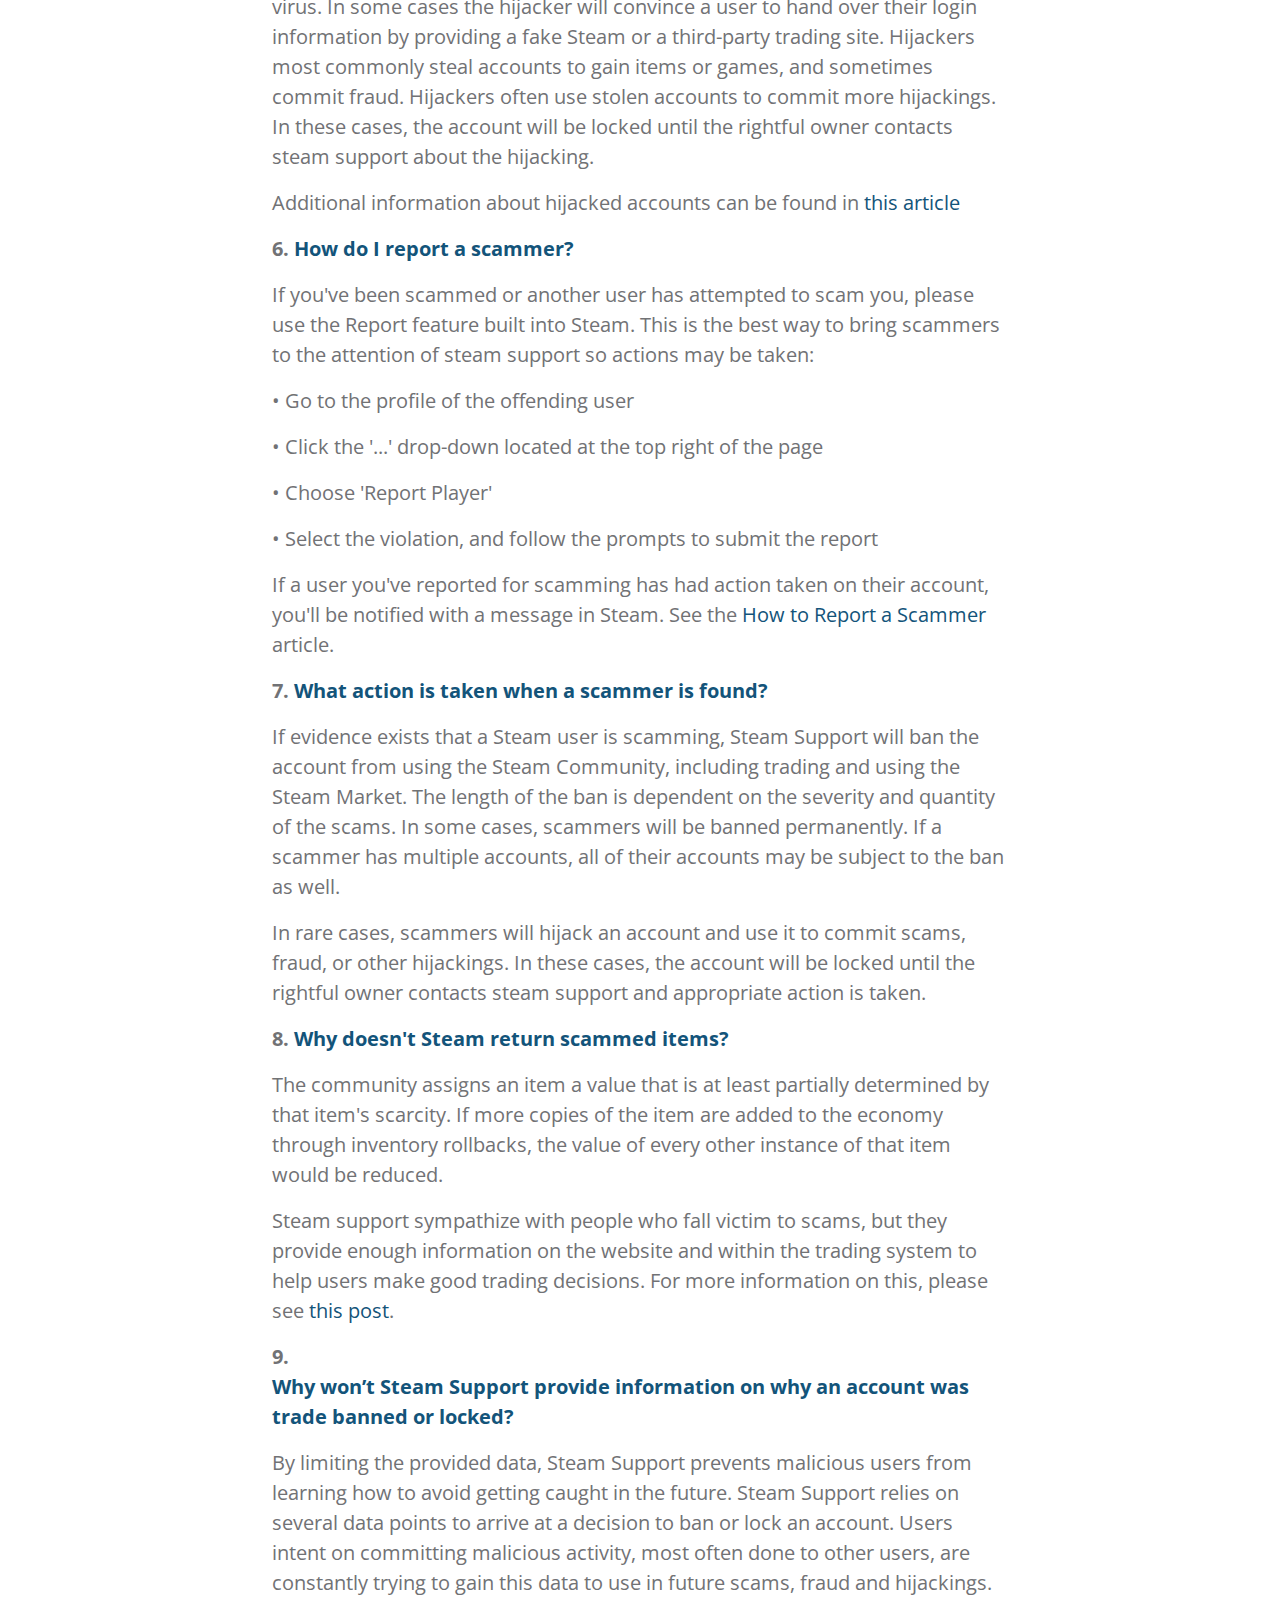
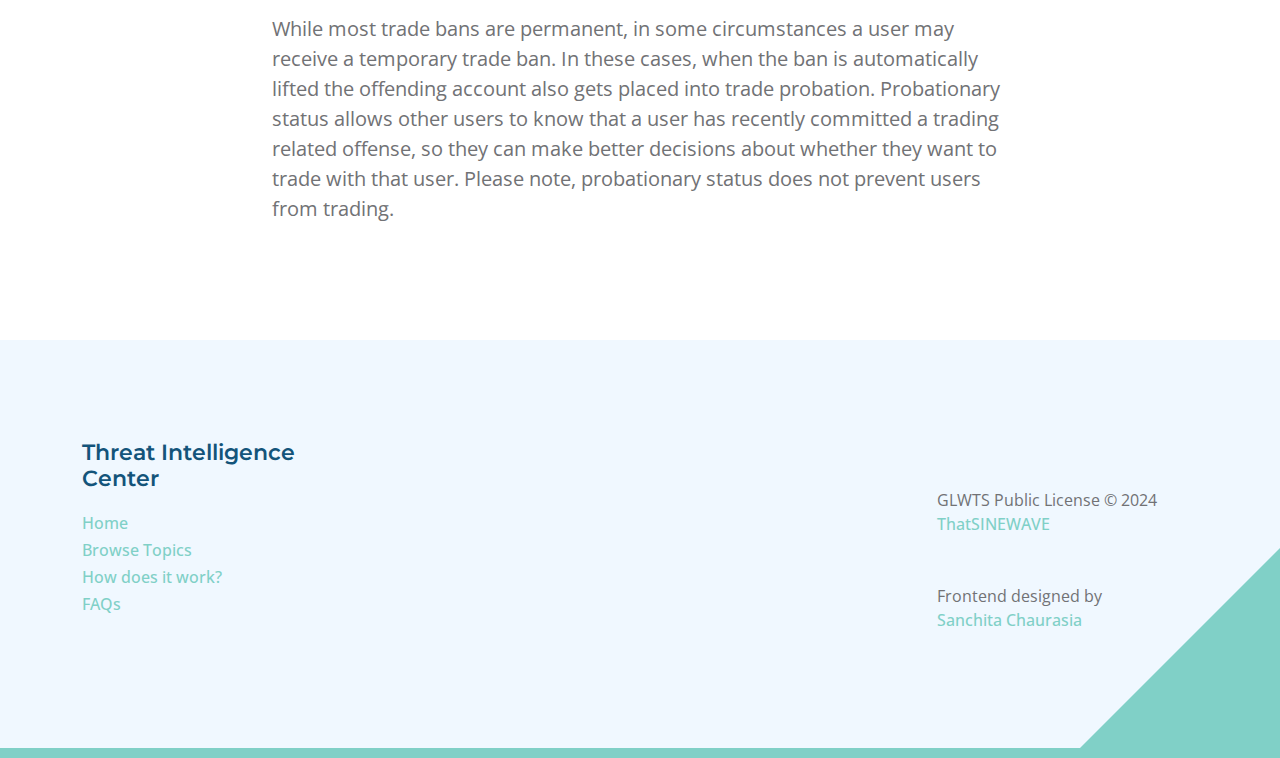
<file: steam-scams.html>
<!DOCTYPE html>
<html lang="en">
  <head>
    <meta charset="UTF-8" />
    <meta name="viewport" content="width=device-width, initial-scale=1.0" />
    <title>Threat Intelligence Center - Home</title>
    <meta name="description" content="" />
    <meta name="author" content="" />
    <!-- MANIFEST AND ICONS -->
    <link rel="icon" href="site-data/favicon.ico" type="image/x-icon" />
    <link
      rel="apple-touch-icon"
      sizes="180x180"
      href="site-data/apple-touch-icon.png"
    />
    <link
      rel="icon"
      type="image/png"
      sizes="32x32"
      href="site-data/favicon-32x32.png"
    />
    <link
      rel="icon"
      type="image/png"
      sizes="16x16"
      href="site-data/favicon-16x16.png"
    />
    <link rel="manifest" href="site-data/site.webmanifest" />
    <!-- CSS FILES -->
    <link rel="preconnect" href="https://fonts.googleapis.com" />
    <link rel="preconnect" href="https://fonts.gstatic.com" crossorigin />
    <link
      href="https://fonts.googleapis.com/css2?family=Montserrat:wght@500;600;700&family=Open+Sans&display=swap"
      rel="stylesheet"
    />
    <link href="css/bootstrap.min.css" rel="stylesheet" />
    <link href="css/bootstrap-icons.css" rel="stylesheet" />
    <link href="css/styles.css" rel="stylesheet" />
  </head>
  <body id="top">
    <main>
      <nav class="navbar navbar-expand-lg">
        <div class="container">
          <a class="navbar-brand" href="index.html">
            <i class="bi-back"></i>
            <span>Threat Intelligence Center</span>
          </a>
          <div class="d-lg-none ms-auto me-4">
            <a href="#top" class="navbar-icon bi-person smoothscroll"></a>
          </div>
          <button
            class="navbar-toggler"
            type="button"
            data-bs-toggle="collapse"
            data-bs-target="#navbarNav"
            aria-controls="navbarNav"
            aria-expanded="false"
            aria-label="Toggle navigation"
          >
            <span class="navbar-toggler-icon"></span>
          </button>
          <div class="collapse navbar-collapse" id="navbarNav">
            <ul class="navbar-nav ms-lg-5 me-lg-auto">
              <li class="nav-item">
                <a class="nav-link click-scroll" href="index.html#section_1"
                  >Home</a
                >
              </li>
              <li class="nav-item">
                <a class="nav-link click-scroll" href="index.html#section_2"
                  >Browse Topics</a
                >
              </li>
              <li class="nav-item">
                <a class="nav-link click-scroll" href="index.html#section_3"
                  >How does it work?</a
                >
              </li>
              <li class="nav-item">
                <a class="nav-link click-scroll" href="index.html#section_4"
                  >FAQs</a
                >
              </li>
              <li class="nav-item dropdown">
                <a
                  class="nav-link dropdown-toggle"
                  href="#"
                  id="navbarLightDropdownMenuLink1"
                  role="button"
                  data-bs-toggle="dropdown"
                  aria-expanded="false"
                  >Contact</a
                >
                <ul
                  class="dropdown-menu dropdown-menu-light"
                  aria-labelledby="navbarLightDropdownMenuLink"
                >
                  <li>
                    <a
                      class="dropdown-item"
                      href="https://discord.gg/2nHHHBWNDw"
                      >Discord</a
                    >
                  </li>
                  <li>
                    <a
                      class="dropdown-item"
                      href="https://github.com/ThatSINEWAVE/OSINT-Toolkit"
                      >Github</a
                    >
                  </li>
                  <li>
                    <a
                      class="dropdown-item"
                      href="https://ko-fi.com/thatsinewave"
                      >Support Me</a
                    >
                  </li>
                </ul>
              </li>
              <li class="nav-item dropdown">
                <a
                  class="nav-link dropdown-toggle"
                  href="#"
                  id="navbarLightDropdownMenuLink"
                  role="button"
                  data-bs-toggle="dropdown"
                  aria-expanded="false"
                  >Languages</a
                >
                <ul
                  class="dropdown-menu dropdown-menu-light"
                  aria-labelledby="navbarLightDropdownMenuLink"
                >
                  <li>
                    <a class="dropdown-item" href="">English</a>
                  </li>
                  <li>
                    <a class="dropdown-item" href="">Romanian</a>
                  </li>
                </ul>
              </li>
            </ul>
            <div class="d-none d-lg-block">
              <a href="#top" class="navbar-icon bi-arrow-up smoothscroll"></a>
            </div>
          </div>
        </div>
      </nav>
      <header
        class="site-header d-flex flex-column justify-content-center align-items-center"
      >
        <div class="container">
          <div class="row justify-content-center align-items-center">
            <div class="col-lg-5 col-12 mb-5">
              <nav aria-label="breadcrumb">
                <ol class="breadcrumb">
                  <li class="breadcrumb-item">
                    <a href="index.html">Home</a>
                  </li>
                  <li class="breadcrumb-item active" aria-current="page">
                    Steam FAQ
                  </li>
                </ol>
              </nav>
              <h2 class="text-white"><br />Steam FAQ</h2>
            </div>
          </div>
        </div>
      </header>
      <section class="topics-detail-section section-padding" id="topics-detail">
        <div class="container">
          <div class="row">
            <div class="col-lg-8 col-12 m-auto">
              <h3>
                Example of a common trade scam: I have been reported and will be
                banned
              </h3>
              <p>
                Any claim that you've been accidentally or falsely reported for
                fraud or any other infraction is always the introduction to a
                scam. If someone did report your account falsely, and you're
                concerned about being banned, you can rest assured that Steam
                disregards false reports. Do not follow any instructions
                provided by anyone claiming to have accidentally reported your
                account.
              </p>
              <h2>Confidence Scams</h2>
              <p>
                <b
                  >Some confidence scammers (scammers, cons, con artists) target
                  Steam users by threatening their accounts or claiming to
                  represent Steam Support, Valve, or a trusted individual or
                  service.</b
                >
              </p>
              <p>
                <b
                  >1.
                  <a
                    href="https://help.steampowered.com/en/faqs/view/70E6-991B-233B-A37B#scamsteam"
                    target="_blank"
                    >What is a confidence scam?</a
                  >
                </b>
              </p>
              <p>
                A confidence scam is a trick involving deceit with the goal of
                defrauding a victim in some way. A scammer may target a Steam
                user to hijack their account to use or sell, hijack their
                account to hold for ransom, or gather information from a victim
                to defraud them elsewhere. Though not unique to Steam, online
                confidence scams may target Steam users because Steam accounts
                are valuable, and if taken over, can give the scammer a way to
                pressure the victim and propagate the scam further.
              </p>
              <p></p>
              <p></p>
              <p>
                <b
                  >2.
                  <a
                    href="https://help.steampowered.com/en/faqs/view/70E6-991B-233B-A37B#scamtypes"
                    target="_blank"
                    >What scam types might target Steam users?</a
                  >
                </b>
              </p>
              <p>
                Most scams targeting Steam users (unrelated to Trade Scams)
                involve an attempt to gain control of a victim's account and
                then hold the account hostage for payment. You should never pay
                a scammer even if they've gained full control of your account.
                You can recover your account from a scammer any time using Steam
                Support, and a scammer who is already defrauding you is not
                likely to actually return the account even if you pay. Instead,
                they would likely just demand additional payments.
              </p>
              <p></p>
              <p></p>
              <p>
                <b
                  >3.
                  <a
                    href="https://help.steampowered.com/en/faqs/view/70E6-991B-233B-A37B#avoidscams"
                    target="_blank"
                    >How do I protect myself from scams?</a
                  >
                </b>
              </p>
              <p>
                You can avoid scams by always remaining skeptical in online
                interactions, especially those involving pressure, threats,
                demands, or claims that come from a position of authority. You
                should be mindful of unexpected claims made even by a trusted
                friend, as you can't be sure they haven't fallen for a scam
                themselves and thus turned control of their account over to a
                scammer.
              </p>
              <p></p>
              <p></p>
              <p>
                <b
                  >4.
                  <a
                    href="https://help.steampowered.com/en/faqs/view/70E6-991B-233B-A37B#fallenscam"
                    target="_blank"
                    >What do I do if I've fallen for a scam?</a
                  >
                </b>
              </p>
              <p>
                If you've given away control of your account to a scammer, you
                should immediately take steps to recover the account through
                <a
                  href="https://help.steampowered.com/en/wizard/HelpWithAccountStolen"
                  target="_blank"
                  >Steam Support</a
                >. Despite what a scammer might claim, you can always recover
                your account through Steam Support even if the scammer has
                changed all the account's information including its password,
                email, and phone number.
              </p>
              <p></p>
              <p></p>
              <p>
                <b
                  >5.
                  <a
                    href="https://help.steampowered.com/en/faqs/view/70E6-991B-233B-A37B#falsereport"
                    target="_blank"
                    >My account has been accidentally or falsely reported. What
                    do I need to do?</a
                  >
                </b>
              </p>
              <p>
                You don't need to do anything to protect your account from false
                or mistaken reports. They're simply disregarded by the Steam
                team.
              </p>
              <p></p>
              <p></p>
              <p>
                <b
                  >6.
                  <a
                    href="https://help.steampowered.com/en/faqs/view/70E6-991B-233B-A37B#friendscam"
                    target="_blank"
                    >What should I do if I receive a suspicious message from a
                    friend?</a
                  >
                </b>
              </p>
              <p>
                You can use Steam's reporting tools on your friend's Steam
                Community profile page to report your friend's account as
                hijacked. If the hijacking can be confirmed, Steam's moderation
                team will lock the account until the owner is able to recover
                it.
              </p>
              <p></p>
              <p></p>
              <p>
                <b
                  >7.
                  <a
                    href="https://help.steampowered.com/en/faqs/view/70E6-991B-233B-A37B#reportcon"
                    target="_blank"
                    >How do I report a scammer</a
                  >
                </b>
              </p>
              <p>
                Most confidence scams take place largely outside of Steam. To
                report the scammer, you should use the reporting feature of the
                platform that the scammer is using to chat with you, and you
                should also block all further communication.
              </p>
              <p></p>
              <p></p>
              <h2>Trade Scams</h2>
              <p>
                <b
                  >Trade scams are a scam whose goal involves obtaining a
                  victim's Steam Inventory items.</b
                >
              </p>
              <p>
                <b
                  >1.
                  <a
                    href="https://help.steampowered.com/en/faqs/view/70E6-991B-233B-A37B#whatisascam"
                    target="_blank"
                    >What is a trade scam?</a
                  >
                </b>
              </p>
              <p>
                A trade scam is when a Steam user convinces another user to make
                a deal (trade, gift or market transaction) under false
                pretenses. Scams usually involve deception in order to convince
                a user that they are getting a good or fair deal when in fact
                they are not. For more information on scams please read below
                and view
                <a
                  href="https://help.steampowered.com/en/faqs/view/18A5-167F-C27B-64A0"
                  target="_blank"
                  >Recommended Trading Practices</a
                >
                and the
                <a
                  href="https://help.steampowered.com/en/faqs/view/3B6E-B322-2400-8D24"
                  target="_blank"
                  >Steam Item Restoration Policy</a
                >
              </p>
              <p></p>
              <p></p>
              <p>
                <b
                  >2.
                  <a
                    href="https://help.steampowered.com/en/faqs/view/70E6-991B-233B-A37B#bestways"
                    target="_blank"
                    >What are the best ways to avoid getting scammed?</a
                  >
                </b>
              </p>
              <p>
                <b
                  >Do not trade for anything that cannot be added into the Steam
                  trading window. The most common examples of these types of
                  trades include:</b
                >
              </p>
              <p>
                • You don't need to rush to complete a trade. If you receive an
                offer, take your time to thoroughly review the contents. Once
                you confirm a trade offer, there is no way to reverse it.
              </p>
              <p>
                • Ignore pressure to trust the other user. If you are trading
                with a user who insists that you trust them, they are probably
                attempting to scam you. Please note that +rep comments can be
                generated easily by malicious groups.
              </p>
              <p>
                • Mouse over every item to ensure that the item/gift properties
                are correct. Information about the item/gift will be shown in
                the tooltip, including the quality, name, description and any
                effects.
              </p>
              <p>
                • Do not trade items in separate or future trades. If another
                user requests that you do multiple trades, they could be
                scamming you. Always insist on completing the entire trade in
                one single offer.
              </p>
              <p>
                • Ensure that you are trading with the correct user. Scammers
                may try to impersonate your friends and other trusted traders.
                It is your responsibility to know who you are trading with.
              </p>
              <p></p>
              <p></p>
              <p>
                <b
                  >3.
                  <a
                    href="https://help.steampowered.com/en/faqs/view/70E6-991B-233B-A37B#whattrades"
                    target="_blank"
                    >What kind of trades should I avoid?</a
                  >
                </b>
              </p>
              <p>
                • Trading items/gifts for money outside the Steam Community
                market. You cannot add Wallet credit, PayPal, gift cards or any
                form of money to trade offers.
              </p>
              <p>
                • Trading items/gifts for CD Keys. You cannot add a CD Key into
                the trade window. CD Keys that are offered can be for a
                different game, fake, used or region restricted.
              </p>
              <p>
                • Trading items/gifts for nothing in return and expecting to get
                an item or gift in a later trade. There is no reason to not
                trade everything in one trade. You may add unlimited items/gifts
                to a single trade.
              </p>
              <p>
                For more information, please see
                <a
                  href="https://help.steampowered.com/en/faqs/view/46A2-2B3C-95CC-8878"
                  target="_blank"
                  >Steam Trading FAQ</a
                >
                and
                <a
                  href="https://help.steampowered.com/en/faqs/view/18A5-167F-C27B-64A0"
                  target="_blank"
                  >Recommended Trading Practices</a
                >
                articles.
              </p>
              <p></p>
              <p></p>
              <p>
                <b
                  >4.
                  <a
                    href="https://help.steampowered.com/en/faqs/view/70E6-991B-233B-A37B#whatscams"
                    target="_blank"
                    >What specific trading scams should I be aware of?</a
                  >
                </b>
              </p>
              <p>
                Users should always double-check the contents of a proposed
                trade before accepting, even if that means inspecting each item
                in a multiple-item trade. Be sure to verify the item and its
                quality before confirming any trade. There are a number of
                common scams users may attempt to deceive you out of your items:
              </p>
              <p>
                • <b>Item switching</b> - You discuss a trade offer with another
                user beforehand, and the item they put into the trade offer
                looks like the item, but isn't as valuable as the original
                offer.
              </p>
              <p>
                • <b>CS:GO quality switch</b> - A user offers you a specific
                quality CS:GO item (Factory New), but the item in the offer is
                of a lower quality (Field-Tested). Often the item switch is made
                in a counter-offer.
              </p>
              <p>
                • <b>Hidden item</b> - A user offers a trade that includes a lot
                of your low value items (cards, crates, etc.), but also includes
                a high value item hidden somewhere in the middle.
              </p>
              <p>
                • <b>Begging/spamming</b> - A user spams trade offers requesting
                high value items for nothing or little in return in hopes that
                you mis-click and accept the offer.
              </p>
              <p>
                • <b>Forward confirmation email</b> - A user convinces you to
                forward your confirmation email to their email address. They
                then confirm the trade using the link in the message. Do not
                forward trade confirmation emails or links and do not provide
                additional information to another user asking for information
                used for your account.
              </p>
              <p>
                • <b>Money For Items</b> - A user offers to send you money in
                the form of PayPal, PaySafeCard, Steam Wallet codes, Steam
                Digital Gift Cards, etc. The scammer usually sends you a fake
                payment code after the trade is completed. In the case of Steam
                Digital Gift Cards, the scammer may even appear to pay you
                first, but be planning to charge the Digital Gift Card back
                later or buy the gift card with a fraudulent credit card.
              </p>
              <p>
                • <b>CD keys for items</b> - A user offers to send you a Wallet
                Credit code or a game's CD Key in exchange for your items. The
                scammer usually sends you a fake CD Key after the trade is
                completed.
              </p>
              <p>
                • <b>Users offering item duplication</b> - A user offers to
                duplicate your items, but first you have to trade away your
                items. After receiving your items, the user blocks your messages
                and keeps your items.
              </p>
              <p>
                • <b>Users acting as trade bots</b> - A user impersonating a
                trade bot(s) tells you that you have to trade them some items.
                After you've accepted the trade and sent the user the items,
                they block you on Steam and keep your items.
              </p>
              <p>
                • <b>Middleman trades</b> - If you are performing a trade that
                sits within Steam's trading guidelines (more info here -
                https://help.steampowered.com/en/faqs/view/18A5-167F-C27B-64A0),
                there is no need for a middleman. Any time you choose to trust
                any other user with one of your items, you are allowing them the
                opportunity to scam you.
              </p>
              <p>
                • <b>Verification accounts</b> - A user wants you to trade an
                item for "verification". The user will give a made-up excuse to
                convince you to do this, such as needing to make sure the item
                is not a duplicate or to ensure the item is not bugged. These
                users will then keep your item(s) and block you, getting away
                with the items.
              </p>
              <p>
                • <b>Fund transfer via the Steam Market</b> - A user offers to
                send you Steam Wallet funds by buying one of your low value
                items at a high price in the market. Most of these offers are
                done using fraudulent funds.
              </p>
              <p>
                •
                <b>Voice comm software/join our tournament team (malware)</b> -
                A user convinces you to install malware hidden in a voice
                communication, anti-cheat, or other type of software by claiming
                that they need you to install it so that you can play in a
                tournament.
              </p>
              <p>
                • <b>Offering fraudulent items for resale</b> - Malicious users
                will sometimes acquire unusual items (often with fraudulent
                credit cards) and then attempt to trade them to you for more
                well known items with established value. Prior to doing this
                they may also manipulate the Steam Community Market price of
                these unusual items by using stolen credit cards. Watch out for
                claims that they will overpay or that you can quicksell (qs) the
                items for an immediate profit. Consider why the user would be
                willing to take a loss by trading the items to you instead of
                selling them themselves. As an excuse, these users will
                sometimes say they need tradeable keys or other tradeable items.
                Do not accept these trades as the value of the unusual items has
                been falsified and the subsequent Market transactions may be
                reversed due to fraudulent activity.
              </p>
              <p></p>
              <p></p>
              <p>
                <b
                  >5.
                  <a
                    href="https://help.steampowered.com/en/faqs/view/70E6-991B-233B-A37B#scamvshijack"
                    target="_blank"
                    >What is the difference between a scam and a hijack?</a
                  >
                </b>
              </p>
              <p>
                A scam is when a user deceives another user into willingly (at
                the time) completing a trade, market transaction, or sending a
                gift. After the trade is completed, the person who was scammed
                either doesn't receive what was promised, or the items involved
                are not what was agreed upon.
              </p>
              <p>
                A hijacking is when an account or a computer is taken over by
                someone else without the account owner's permission. This is
                often done with malware or a virus. In some cases the hijacker
                will convince a user to hand over their login information by
                providing a fake Steam or a third-party trading site. Hijackers
                most commonly steal accounts to gain items or games, and
                sometimes commit fraud. Hijackers often use stolen accounts to
                commit more hijackings. In these cases, the account will be
                locked until the rightful owner contacts steam support about the
                hijacking.
              </p>
              <p>
                Additional information about hijacked accounts can be found in
                <a
                  href="https://help.steampowered.com/en/faqs/view/0A94-F308-34A5-1988"
                  target="_blank"
                  >this article</a
                >
              </p>
              <p></p>
              <p></p>
              <p>
                <b
                  >6.
                  <a
                    href="https://help.steampowered.com/en/faqs/view/70E6-991B-233B-A37B#reportscammer"
                    target="_blank"
                    >How do I report a scammer?</a
                  >
                </b>
              </p>
              <p>
                If you've been scammed or another user has attempted to scam
                you, please use the Report feature built into Steam. This is the
                best way to bring scammers to the attention of steam support so
                actions may be taken:
              </p>
              <p>• Go to the profile of the offending user</p>
              <p>
                • Click the '...' drop-down located at the top right of the page
              </p>
              <p>• Choose 'Report Player'</p>
              <p>
                • Select the violation, and follow the prompts to submit the
                report
              </p>
              <p>
                If a user you've reported for scamming has had action taken on
                their account, you'll be notified with a message in Steam. See
                the
                <a
                  href="https://help.steampowered.com/en/faqs/view/4D07-D139-587C-2080"
                  target="_blank"
                  >How to Report a Scammer</a
                >
                article.
              </p>
              <p></p>
              <p></p>
              <p>
                <b
                  >7.
                  <a
                    href="https://help.steampowered.com/en/faqs/view/70E6-991B-233B-A37B#whathappens"
                    target="_blank"
                    >What action is taken when a scammer is found?</a
                  >
                </b>
              </p>
              <p>
                If evidence exists that a Steam user is scamming, Steam Support
                will ban the account from using the Steam Community, including
                trading and using the Steam Market. The length of the ban is
                dependent on the severity and quantity of the scams. In some
                cases, scammers will be banned permanently. If a scammer has
                multiple accounts, all of their accounts may be subject to the
                ban as well.
              </p>
              <p>
                In rare cases, scammers will hijack an account and use it to
                commit scams, fraud, or other hijackings. In these cases, the
                account will be locked until the rightful owner contacts steam
                support and appropriate action is taken.
              </p>
              <p></p>
              <p></p>
              <p>
                <b
                  >8.
                  <a
                    href="https://help.steampowered.com/en/faqs/view/70E6-991B-233B-A37B#noreturn"
                    target="_blank"
                    >Why doesn't Steam return scammed items?</a
                  >
                </b>
              </p>
              <p>
                The community assigns an item a value that is at least partially
                determined by that item's scarcity. If more copies of the item
                are added to the economy through inventory rollbacks, the value
                of every other instance of that item would be reduced.
              </p>
              <p>
                Steam support sympathize with people who fall victim to scams,
                but they provide enough information on the website and within
                the trading system to help users make good trading decisions.
                For more information on this, please see
                <a
                  href="http://store.steampowered.com/news/20631/?snr=100601___"
                  target="_blank"
                  >this post</a
                >.
              </p>
              <p></p>
              <p></p>
              <p>
                <b
                  >9.
                  <a
                    href="https://help.steampowered.com/en/faqs/view/70E6-991B-233B-A37B#whynoinfo"
                    target="_blank"
                    >Why won’t Steam Support provide information on why an
                    account was trade banned or locked?</a
                  >
                </b>
              </p>
              <p>
                By limiting the provided data, Steam Support prevents malicious
                users from learning how to avoid getting caught in the future.
                Steam Support relies on several data points to arrive at a
                decision to ban or lock an account. Users intent on committing
                malicious activity, most often done to other users, are
                constantly trying to gain this data to use in future scams,
                fraud and hijackings.
              </p>
              <p>
                While most trade bans are permanent, in some circumstances a
                user may receive a temporary trade ban. In these cases, when the
                ban is automatically lifted the offending account also gets
                placed into trade probation. Probationary status allows other
                users to know that a user has recently committed a trading
                related offense, so they can make better decisions about whether
                they want to trade with that user. Please note, probationary
                status does not prevent users from trading.
              </p>
              <p></p>
              <p></p>
            </div>
          </div>
        </div>
      </section>
    </main>
    <footer class="site-footer section-padding section-bg">
      <div class="container">
        <div class="row">
          <div class="col-lg-3 col-md-4 col-6">
            <h6 class="site-footer-title mb-3">Threat Intelligence Center</h6>
            <ul class="site-footer-links">
              <li class="site-footer-link-item">
                <a href="#section_1" class="site-footer-link">Home</a>
              </li>
              <li class="site-footer-link-item">
                <a href="#section_2" class="site-footer-link">Browse Topics</a>
              </li>
              <li class="site-footer-link-item">
                <a href="#section_3" class="site-footer-link"
                  >How does it work?</a
                >
              </li>
              <li class="site-footer-link-item">
                <a href="#section_4" class="site-footer-link">FAQs</a>
              </li>
            </ul>
          </div>
          <div class="col-lg-3 col-md-4 col-12 mt-4 mt-lg-0 ms-auto">
            <p class="copyright-text mt-lg-5 mt-4">
              GLWTS Public License &copy; 2024
              <a href="https://github.com/ThatSINEWAVE" class="site-footer-link"
                >ThatSINEWAVE</a
              >
            </p>
            <p class="copyright-text mt-lg-5 mt-4">
              Frontend designed by
              <a
                href="https://github.com/sanchitachaurasia"
                class="site-footer-link"
                >Sanchita Chaurasia</a
              >
            </p>
          </div>
        </div>
      </div>
    </footer>
    <!-- JAVASCRIPT FILES -->
    <script src="js/jquery.min.js"></script>
    <script src="js/bootstrap.bundle.min.js"></script>
    <script src="js/jquery.sticky.js"></script>
    <script src="js/click-scroll.js"></script>
    <script src="js/custom.js"></script>
    <script src="js/new-scroll.js"></script>
  </body>
</html>
</file>
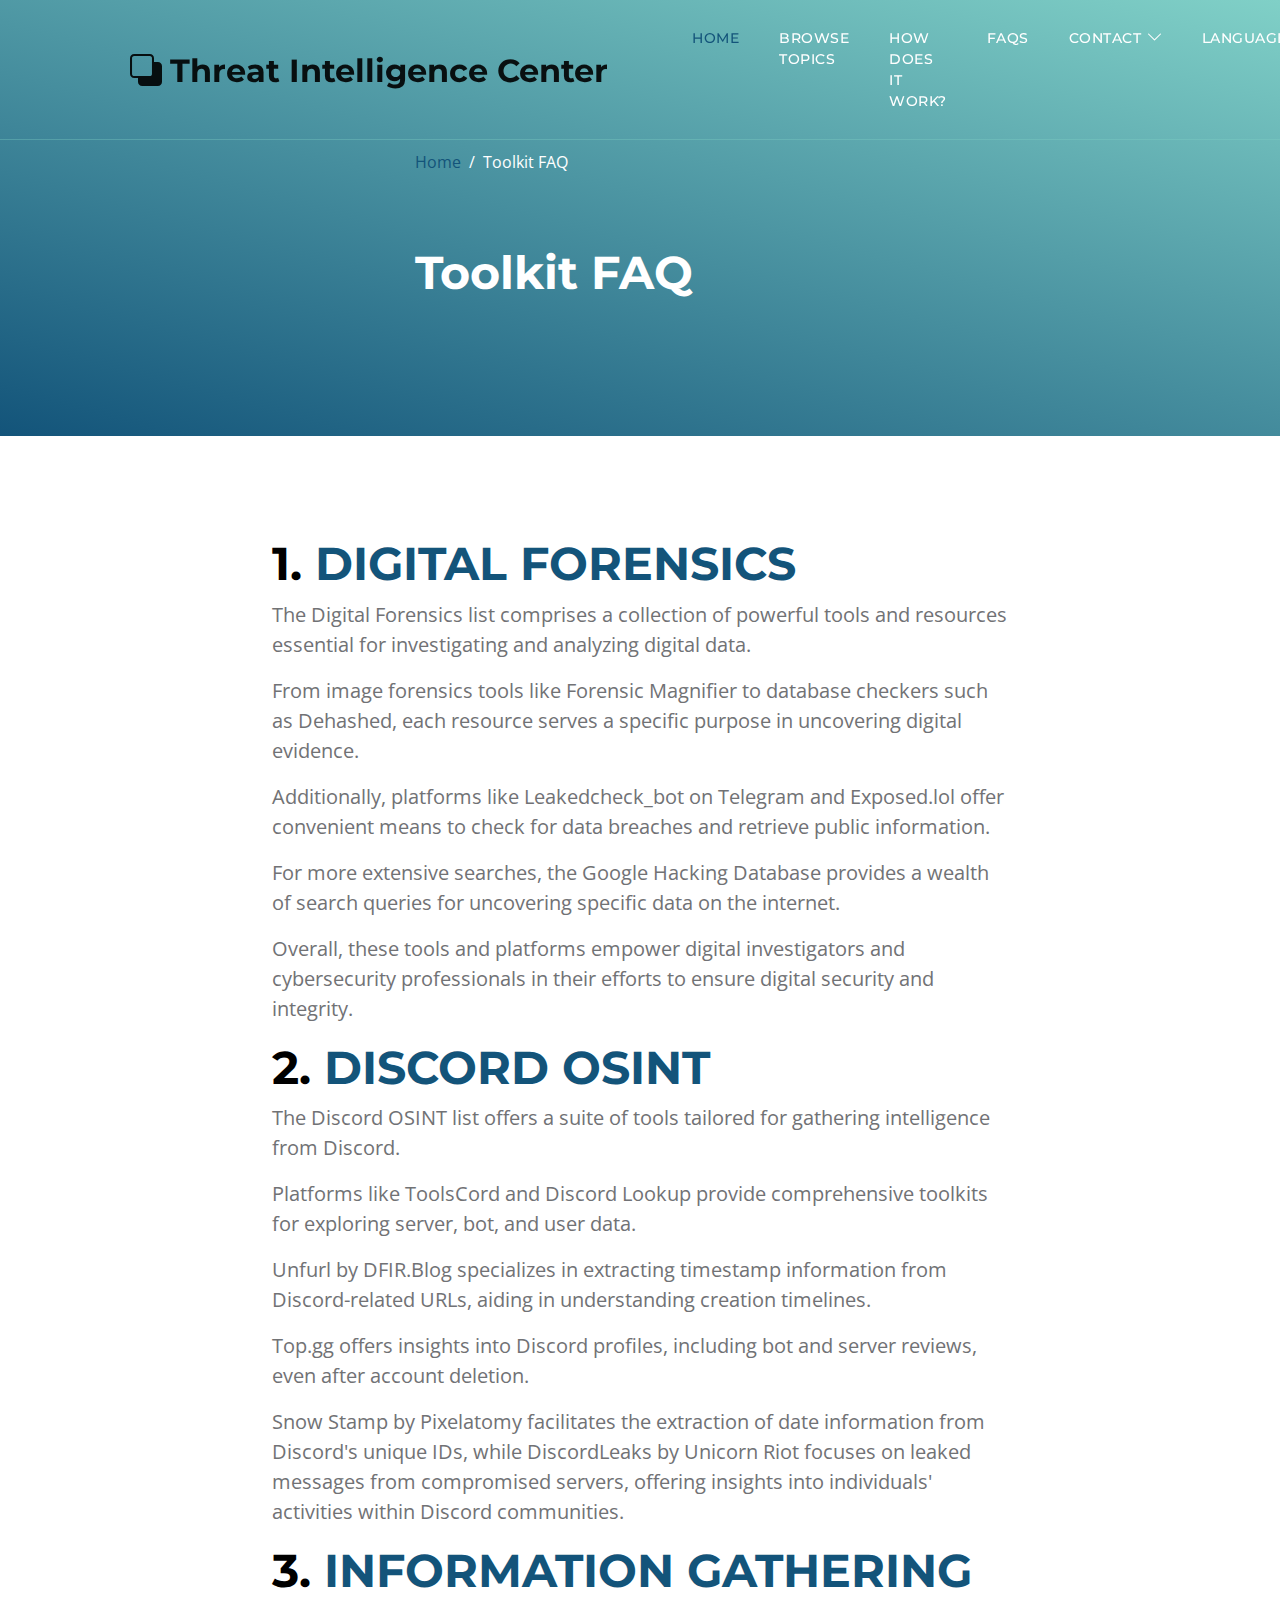
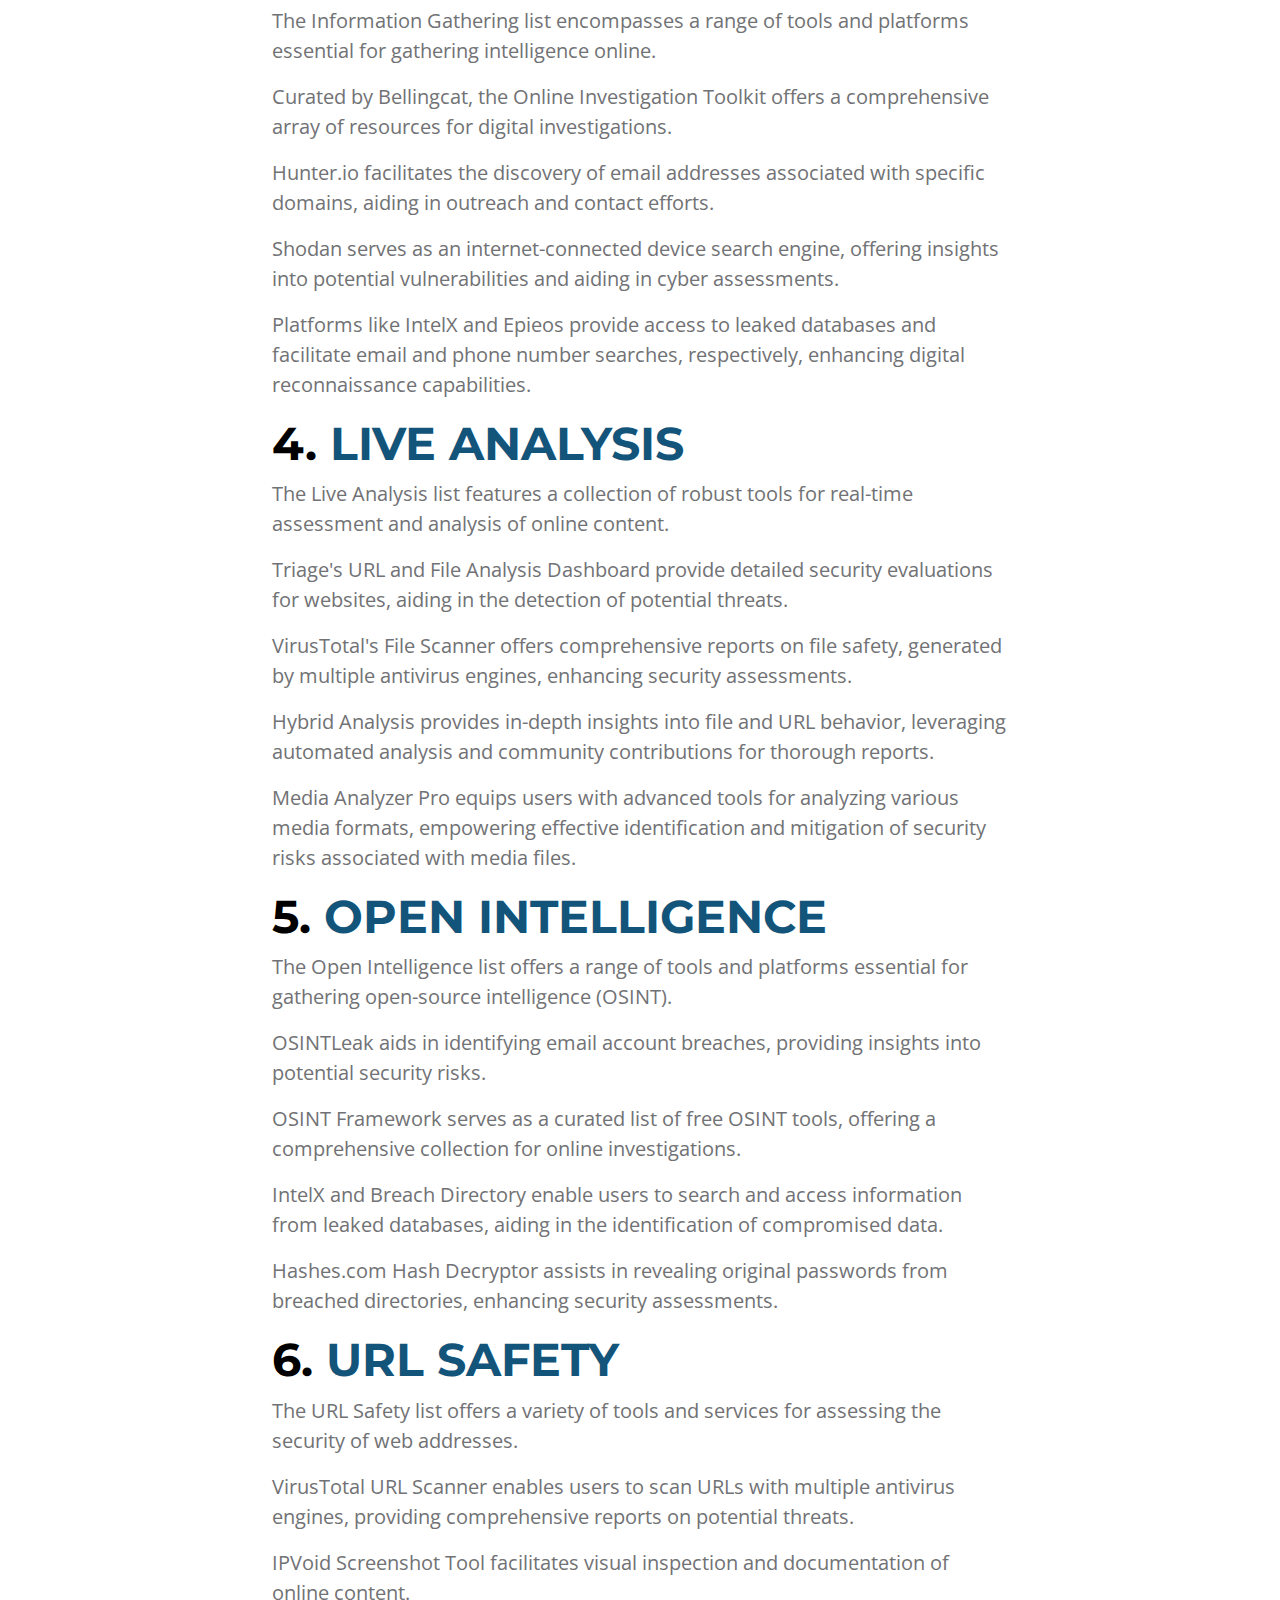
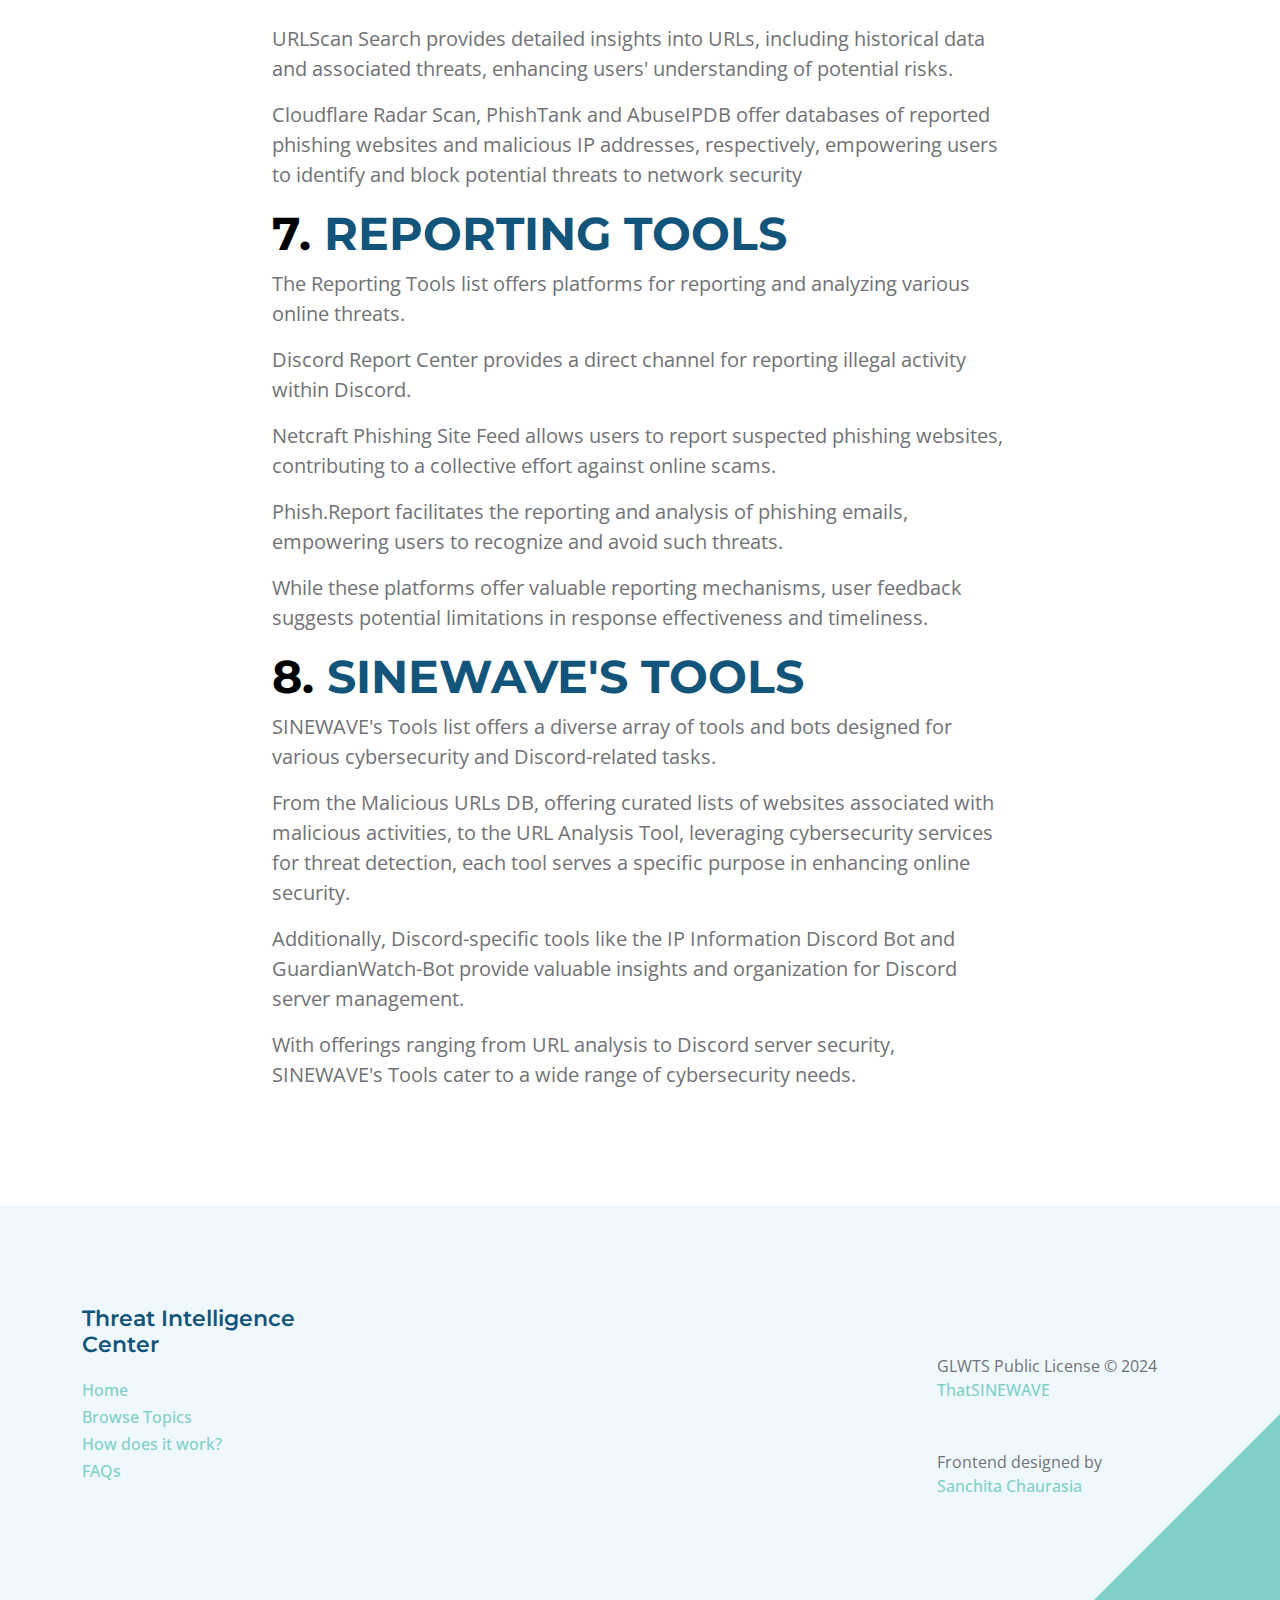
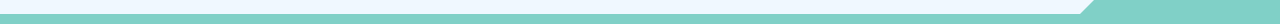
<file: toolkit-faq.html>
<!DOCTYPE html>
<html lang="en">
  <head>
    <meta charset="UTF-8" />
    <meta name="viewport" content="width=device-width, initial-scale=1.0" />
    <title>Threat Intelligence Center - Home</title>
    <meta name="description" content="" />
    <meta name="author" content="" />
    <!-- MANIFEST AND ICONS -->
    <link rel="icon" href="site-data/favicon.ico" type="image/x-icon" />
    <link
      rel="apple-touch-icon"
      sizes="180x180"
      href="site-data/apple-touch-icon.png"
    />
    <link
      rel="icon"
      type="image/png"
      sizes="32x32"
      href="site-data/favicon-32x32.png"
    />
    <link
      rel="icon"
      type="image/png"
      sizes="16x16"
      href="site-data/favicon-16x16.png"
    />
    <link rel="manifest" href="site-data/site.webmanifest" />
    <!-- CSS FILES -->
    <link rel="preconnect" href="https://fonts.googleapis.com" />
    <link rel="preconnect" href="https://fonts.gstatic.com" crossorigin />
    <link
      href="https://fonts.googleapis.com/css2?family=Montserrat:wght@500;600;700&family=Open+Sans&display=swap"
      rel="stylesheet"
    />
    <link href="css/bootstrap.min.css" rel="stylesheet" />
    <link href="css/bootstrap-icons.css" rel="stylesheet" />
    <link href="css/styles.css" rel="stylesheet" />
  </head>
  <body id="top">
    <main>
      <nav class="navbar navbar-expand-lg">
        <div class="container">
          <a class="navbar-brand" href="index.html">
            <i class="bi-back"></i>
            <span>Threat Intelligence Center</span>
          </a>
          <div class="d-lg-none ms-auto me-4">
            <a href="#top" class="navbar-icon bi-person smoothscroll"></a>
          </div>
          <button
            class="navbar-toggler"
            type="button"
            data-bs-toggle="collapse"
            data-bs-target="#navbarNav"
            aria-controls="navbarNav"
            aria-expanded="false"
            aria-label="Toggle navigation"
          >
            <span class="navbar-toggler-icon"></span>
          </button>
          <div class="collapse navbar-collapse" id="navbarNav">
            <ul class="navbar-nav ms-lg-5 me-lg-auto">
              <li class="nav-item">
                <a class="nav-link click-scroll" href="index.html#section_1"
                  >Home</a
                >
              </li>
              <li class="nav-item">
                <a class="nav-link click-scroll" href="index.html#section_2"
                  >Browse Topics</a
                >
              </li>
              <li class="nav-item">
                <a class="nav-link click-scroll" href="index.html#section_3"
                  >How does it work?</a
                >
              </li>
              <li class="nav-item">
                <a class="nav-link click-scroll" href="index.html#section_4"
                  >FAQs</a
                >
              </li>
              <li class="nav-item dropdown">
                <a
                  class="nav-link dropdown-toggle"
                  href="#"
                  id="navbarLightDropdownMenuLink1"
                  role="button"
                  data-bs-toggle="dropdown"
                  aria-expanded="false"
                  >Contact</a
                >
                <ul
                  class="dropdown-menu dropdown-menu-light"
                  aria-labelledby="navbarLightDropdownMenuLink"
                >
                  <li>
                    <a
                      class="dropdown-item"
                      href="https://discord.gg/2nHHHBWNDw"
                      >Discord</a
                    >
                  </li>
                  <li>
                    <a
                      class="dropdown-item"
                      href="https://github.com/ThatSINEWAVE/OSINT-Toolkit"
                      >Github</a
                    >
                  </li>
                  <li>
                    <a
                      class="dropdown-item"
                      href="https://ko-fi.com/thatsinewave"
                      >Support Me</a
                    >
                  </li>
                </ul>
              </li>
              <li class="nav-item dropdown">
                <a
                  class="nav-link dropdown-toggle"
                  href="#"
                  id="navbarLightDropdownMenuLink"
                  role="button"
                  data-bs-toggle="dropdown"
                  aria-expanded="false"
                  >Languages</a
                >
                <ul
                  class="dropdown-menu dropdown-menu-light"
                  aria-labelledby="navbarLightDropdownMenuLink"
                >
                  <li>
                    <a class="dropdown-item" href="">English</a>
                  </li>
                  <li>
                    <a class="dropdown-item" href="">Romanian</a>
                  </li>
                </ul>
              </li>
            </ul>
            <div class="d-none d-lg-block">
              <a href="#top" class="navbar-icon bi-arrow-up smoothscroll"></a>
            </div>
          </div>
        </div>
      </nav>
      <header
        class="site-header d-flex flex-column justify-content-center align-items-center"
      >
        <div class="container">
          <div class="row justify-content-center align-items-center">
            <div class="col-lg-5 col-12 mb-5">
              <nav aria-label="breadcrumb">
                <ol class="breadcrumb">
                  <li class="breadcrumb-item">
                    <a href="index.html">Home</a>
                  </li>
                  <li class="breadcrumb-item active" aria-current="page">
                    Toolkit FAQ
                  </li>
                </ol>
              </nav>
              <h2 class="text-white"><br />Toolkit FAQ</h2>
            </div>
          </div>
        </div>
      </header>
      <section class="topics-detail-section section-padding" id="topics-detail">
        <div class="container">
          <div class="row">
            <div class="col-lg-8 col-12 m-auto">
              <h2>
                1.
                <a href="digital-forensics.html" target="_blank"
                  >DIGITAL FORENSICS</a
                >
              </h2>
              <p>
                The Digital Forensics list comprises a collection of powerful
                tools and resources essential for investigating and analyzing
                digital data.
              </p>
              <p>
                From image forensics tools like Forensic Magnifier to database
                checkers such as Dehashed, each resource serves a specific
                purpose in uncovering digital evidence.
              </p>
              <p>
                Additionally, platforms like Leakedcheck_bot on Telegram and
                Exposed.lol offer convenient means to check for data breaches
                and retrieve public information.
              </p>
              <p>
                For more extensive searches, the Google Hacking Database
                provides a wealth of search queries for uncovering specific data
                on the internet.
              </p>
              <p>
                Overall, these tools and platforms empower digital investigators
                and cybersecurity professionals in their efforts to ensure
                digital security and integrity.
              </p>
              <p></p>
              <p></p>
              <h2>
                2.
                <a href="discord-osint.html" target="_blank">DISCORD OSINT</a>
              </h2>
              <p>
                The Discord OSINT list offers a suite of tools tailored for
                gathering intelligence from Discord.
              </p>
              <p>
                Platforms like ToolsCord and Discord Lookup provide
                comprehensive toolkits for exploring server, bot, and user data.
              </p>
              <p>
                Unfurl by DFIR.Blog specializes in extracting timestamp
                information from Discord-related URLs, aiding in understanding
                creation timelines.
              </p>
              <p>
                Top.gg offers insights into Discord profiles, including bot and
                server reviews, even after account deletion.
              </p>
              <p>
                Snow Stamp by Pixelatomy facilitates the extraction of date
                information from Discord's unique IDs, while DiscordLeaks by
                Unicorn Riot focuses on leaked messages from compromised
                servers, offering insights into individuals' activities within
                Discord communities.
              </p>
              <p></p>
              <p></p>
              <h2>
                3.
                <a href="general-info.html" target="_blank"
                  >INFORMATION GATHERING</a
                >
              </h2>
              <p>
                The Information Gathering list encompasses a range of tools and
                platforms essential for gathering intelligence online.
              </p>
              <p>
                Curated by Bellingcat, the Online Investigation Toolkit offers a
                comprehensive array of resources for digital investigations.
              </p>
              <p>
                Hunter.io facilitates the discovery of email addresses
                associated with specific domains, aiding in outreach and contact
                efforts.
              </p>
              <p>
                Shodan serves as an internet-connected device search engine,
                offering insights into potential vulnerabilities and aiding in
                cyber assessments.
              </p>
              <p>
                Platforms like IntelX and Epieos provide access to leaked
                databases and facilitate email and phone number searches,
                respectively, enhancing digital reconnaissance capabilities.
              </p>
              <p></p>
              <p></p>
              <h2>
                4.
                <a href="live-analysis.html" target="_blank">LIVE ANALYSIS</a>
              </h2>
              <p>
                The Live Analysis list features a collection of robust tools for
                real-time assessment and analysis of online content.
              </p>
              <p>
                Triage's URL and File Analysis Dashboard provide detailed
                security evaluations for websites, aiding in the detection of
                potential threats.
              </p>
              <p>
                VirusTotal's File Scanner offers comprehensive reports on file
                safety, generated by multiple antivirus engines, enhancing
                security assessments.
              </p>
              <p>
                Hybrid Analysis provides in-depth insights into file and URL
                behavior, leveraging automated analysis and community
                contributions for thorough reports.
              </p>
              <p>
                Media Analyzer Pro equips users with advanced tools for
                analyzing various media formats, empowering effective
                identification and mitigation of security risks associated with
                media files.
              </p>
              <p></p>
              <p></p>
              <h2>
                5.
                <a href="open-source-intel.html" target="_blank"
                  >OPEN INTELLIGENCE</a
                >
              </h2>
              <p>
                The Open Intelligence list offers a range of tools and platforms
                essential for gathering open-source intelligence (OSINT).
              </p>
              <p>
                OSINTLeak aids in identifying email account breaches, providing
                insights into potential security risks.
              </p>
              <p>
                OSINT Framework serves as a curated list of free OSINT tools,
                offering a comprehensive collection for online investigations.
              </p>
              <p>
                IntelX and Breach Directory enable users to search and access
                information from leaked databases, aiding in the identification
                of compromised data.
              </p>
              <p>
                Hashes.com Hash Decryptor assists in revealing original
                passwords from breached directories, enhancing security
                assessments.
              </p>
              <p></p>
              <p></p>
              <h2>
                6. <a href="url-safety.html" target="_blank">URL SAFETY</a>
              </h2>
              <p>
                The URL Safety list offers a variety of tools and services for
                assessing the security of web addresses.
              </p>
              <p>
                VirusTotal URL Scanner enables users to scan URLs with multiple
                antivirus engines, providing comprehensive reports on potential
                threats.
              </p>
              <p>
                IPVoid Screenshot Tool facilitates visual inspection and
                documentation of online content.
              </p>
              <p>
                URLScan Search provides detailed insights into URLs, including
                historical data and associated threats, enhancing users'
                understanding of potential risks.
              </p>
              <p>
                Cloudflare Radar Scan, PhishTank and AbuseIPDB offer databases
                of reported phishing websites and malicious IP addresses,
                respectively, empowering users to identify and block potential
                threats to network security
              </p>
              <p></p>
              <p></p>
              <h2>
                7. <a href="reporting.html" target="_blank">REPORTING TOOLS</a>
              </h2>
              <p>
                The Reporting Tools list offers platforms for reporting and
                analyzing various online threats.
              </p>
              <p>
                Discord Report Center provides a direct channel for reporting
                illegal activity within Discord.
              </p>
              <p>
                Netcraft Phishing Site Feed allows users to report suspected
                phishing websites, contributing to a collective effort against
                online scams.
              </p>
              <p>
                Phish.Report facilitates the reporting and analysis of phishing
                emails, empowering users to recognize and avoid such threats.
              </p>
              <p>
                While these platforms offer valuable reporting mechanisms, user
                feedback suggests potential limitations in response
                effectiveness and timeliness.
              </p>
              <p></p>
              <p></p>
              <h2>
                8.
                <a href="sinewave-tools.html" target="_blank"
                  >SINEWAVE'S TOOLS</a
                >
              </h2>
              <p>
                SINEWAVE's Tools list offers a diverse array of tools and bots
                designed for various cybersecurity and Discord-related tasks.
              </p>
              <p>
                From the Malicious URLs DB, offering curated lists of websites
                associated with malicious activities, to the URL Analysis Tool,
                leveraging cybersecurity services for threat detection, each
                tool serves a specific purpose in enhancing online security.
              </p>
              <p>
                Additionally, Discord-specific tools like the IP Information
                Discord Bot and GuardianWatch-Bot provide valuable insights and
                organization for Discord server management.
              </p>
              <p>
                With offerings ranging from URL analysis to Discord server
                security, SINEWAVE's Tools cater to a wide range of
                cybersecurity needs.
              </p>
              <p></p>
              <p></p>
            </div>
          </div>
        </div>
      </section>
    </main>
    <footer class="site-footer section-padding section-bg">
      <div class="container">
        <div class="row">
          <div class="col-lg-3 col-md-4 col-6">
            <h6 class="site-footer-title mb-3">Threat Intelligence Center</h6>
            <ul class="site-footer-links">
              <li class="site-footer-link-item">
                <a href="#section_1" class="site-footer-link">Home</a>
              </li>
              <li class="site-footer-link-item">
                <a href="#section_2" class="site-footer-link">Browse Topics</a>
              </li>
              <li class="site-footer-link-item">
                <a href="#section_3" class="site-footer-link"
                  >How does it work?</a
                >
              </li>
              <li class="site-footer-link-item">
                <a href="#section_4" class="site-footer-link">FAQs</a>
              </li>
            </ul>
          </div>
          <div class="col-lg-3 col-md-4 col-12 mt-4 mt-lg-0 ms-auto">
            <p class="copyright-text mt-lg-5 mt-4">
              GLWTS Public License &copy; 2024
              <a href="https://github.com/ThatSINEWAVE" class="site-footer-link"
                >ThatSINEWAVE</a
              >
            </p>
            <p class="copyright-text mt-lg-5 mt-4">
              Frontend designed by
              <a
                href="https://github.com/sanchitachaurasia"
                class="site-footer-link"
                >Sanchita Chaurasia</a
              >
            </p>
          </div>
        </div>
      </div>
    </footer>
    <!-- JAVASCRIPT FILES -->
    <script src="js/jquery.min.js"></script>
    <script src="js/bootstrap.bundle.min.js"></script>
    <script src="js/jquery.sticky.js"></script>
    <script src="js/click-scroll.js"></script>
    <script src="js/custom.js"></script>
    <script src="js/new-scroll.js"></script>
  </body>
</html>
</file>
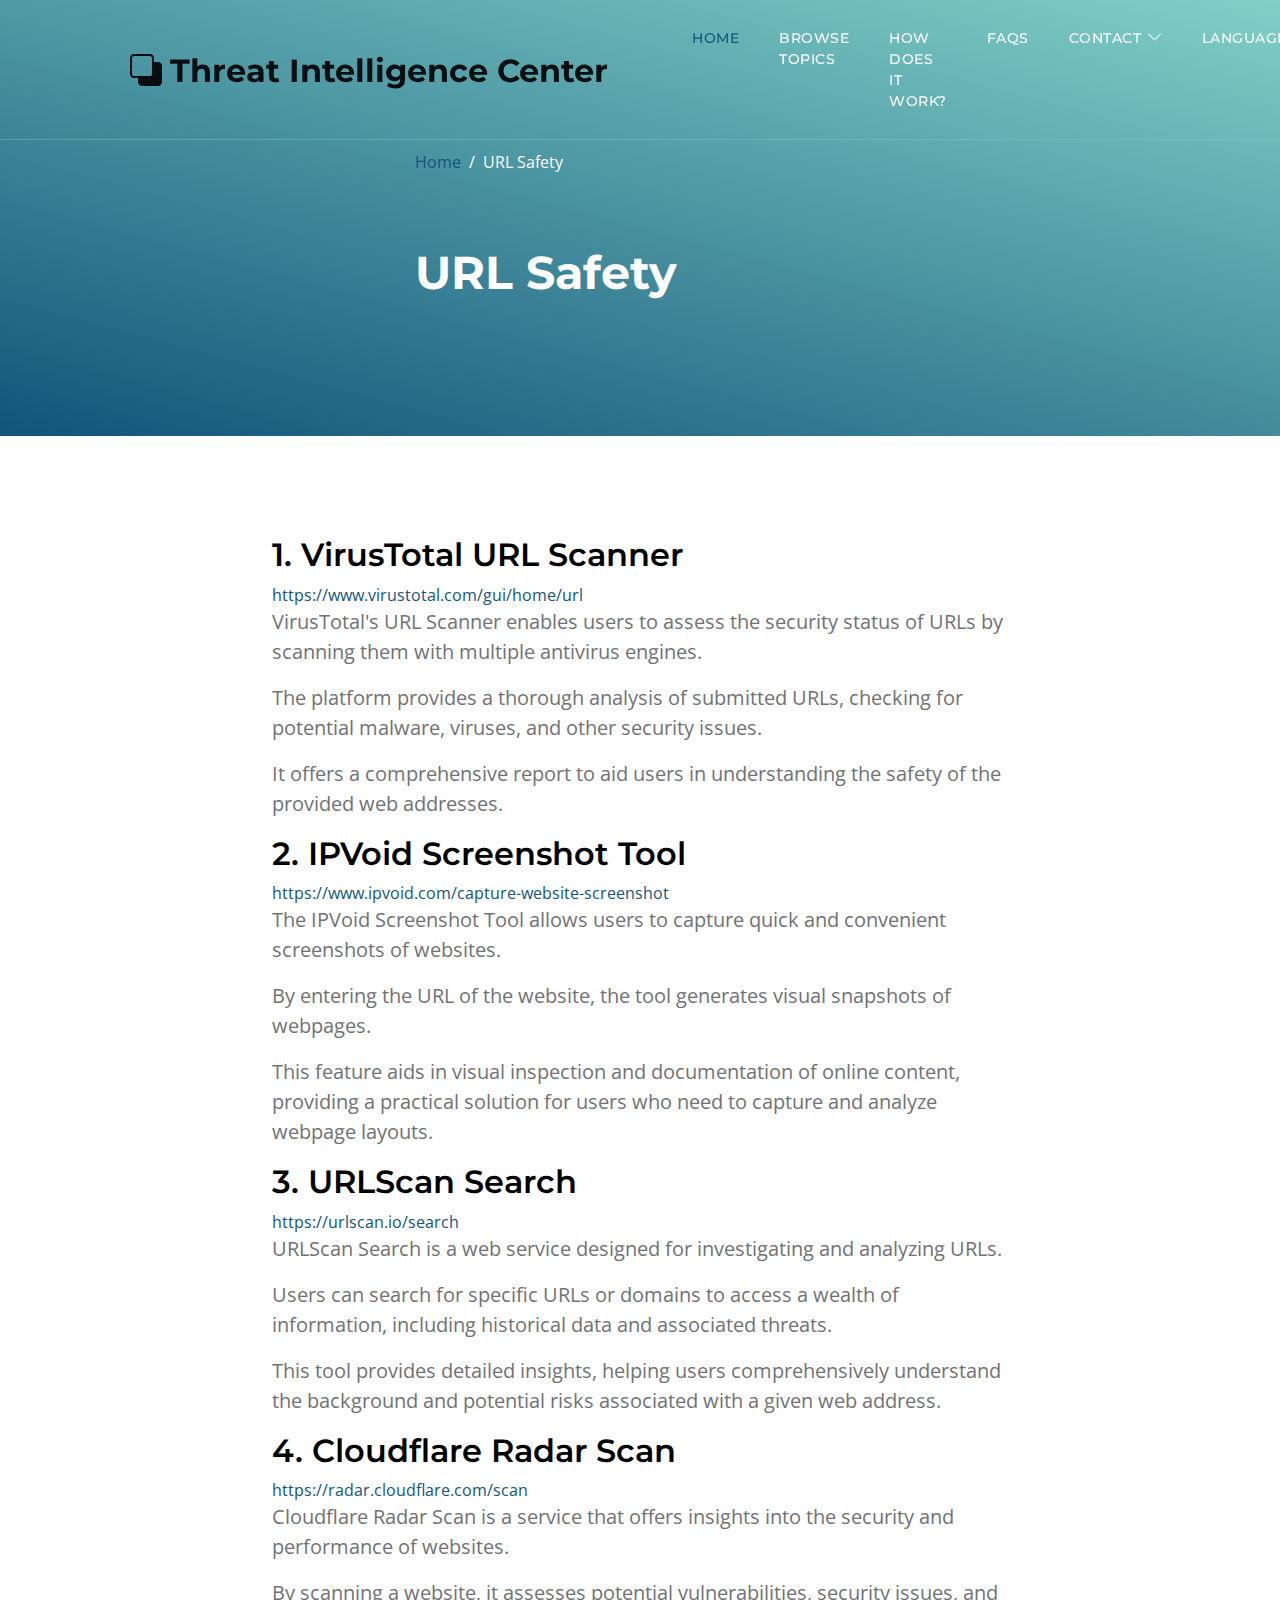
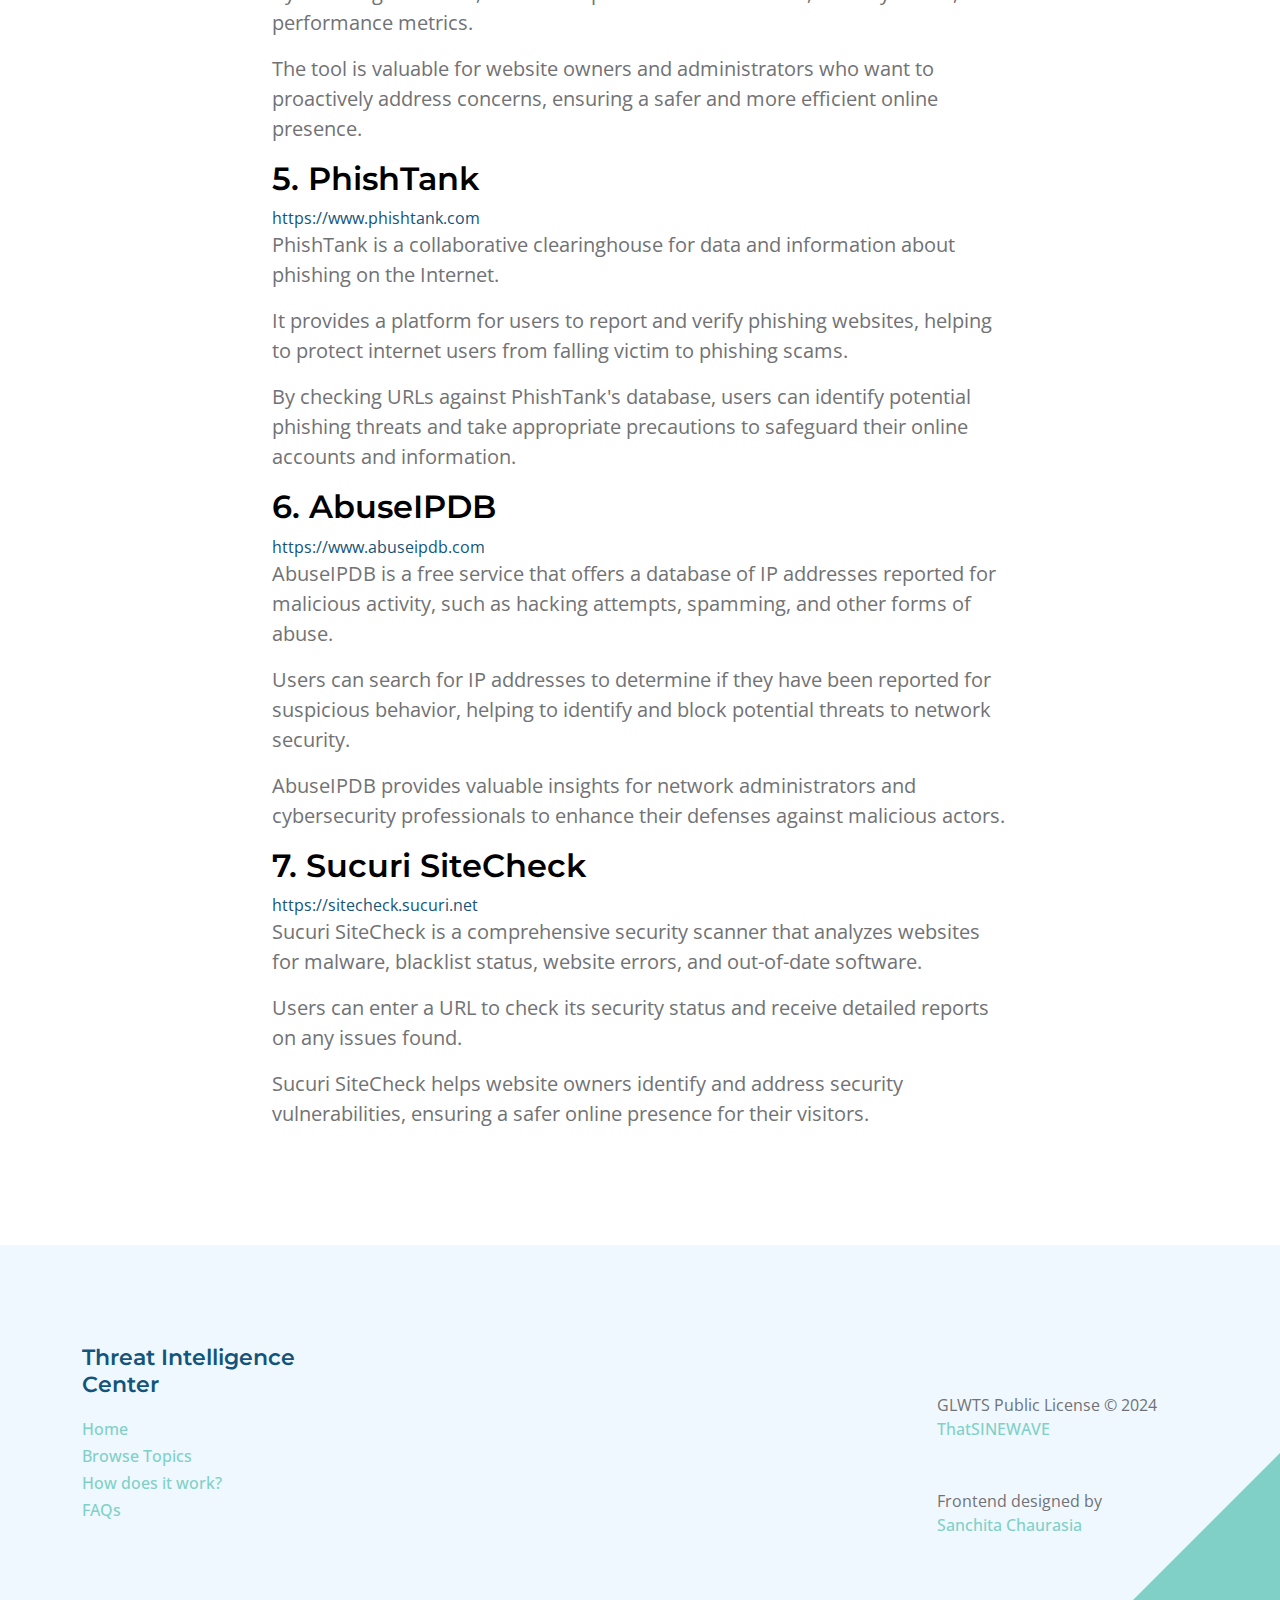
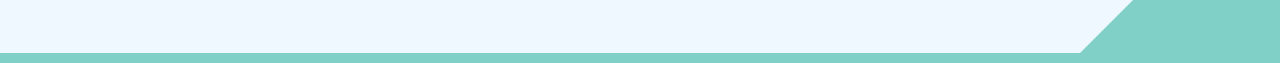
<file: url-safety.html>
<!DOCTYPE html>
<html lang="en">
  <head>
    <meta charset="UTF-8" />
    <meta name="viewport" content="width=device-width, initial-scale=1.0" />
    <title>Threat Intelligence Center - Home</title>
    <meta name="description" content="" />
    <meta name="author" content="" />
    <!-- MANIFEST AND ICONS -->
    <link rel="icon" href="site-data/favicon.ico" type="image/x-icon" />
    <link
      rel="apple-touch-icon"
      sizes="180x180"
      href="site-data/apple-touch-icon.png"
    />
    <link
      rel="icon"
      type="image/png"
      sizes="32x32"
      href="site-data/favicon-32x32.png"
    />
    <link
      rel="icon"
      type="image/png"
      sizes="16x16"
      href="site-data/favicon-16x16.png"
    />
    <link rel="manifest" href="site-data/site.webmanifest" />
    <!-- CSS FILES -->
    <link rel="preconnect" href="https://fonts.googleapis.com" />
    <link rel="preconnect" href="https://fonts.gstatic.com" crossorigin />
    <link
      href="https://fonts.googleapis.com/css2?family=Montserrat:wght@500;600;700&family=Open+Sans&display=swap"
      rel="stylesheet"
    />
    <link href="css/bootstrap.min.css" rel="stylesheet" />
    <link href="css/bootstrap-icons.css" rel="stylesheet" />
    <link href="css/styles.css" rel="stylesheet" />
  </head>
  <body id="top">
    <main>
      <nav class="navbar navbar-expand-lg">
        <div class="container">
          <a class="navbar-brand" href="index.html">
            <i class="bi-back"></i>
            <span>Threat Intelligence Center</span>
          </a>
          <div class="d-lg-none ms-auto me-4">
            <a href="#top" class="navbar-icon bi-person smoothscroll"></a>
          </div>
          <button
            class="navbar-toggler"
            type="button"
            data-bs-toggle="collapse"
            data-bs-target="#navbarNav"
            aria-controls="navbarNav"
            aria-expanded="false"
            aria-label="Toggle navigation"
          >
            <span class="navbar-toggler-icon"></span>
          </button>
          <div class="collapse navbar-collapse" id="navbarNav">
            <ul class="navbar-nav ms-lg-5 me-lg-auto">
              <li class="nav-item">
                <a class="nav-link click-scroll" href="index.html#section_1"
                  >Home</a
                >
              </li>
              <li class="nav-item">
                <a class="nav-link click-scroll" href="index.html#section_2"
                  >Browse Topics</a
                >
              </li>
              <li class="nav-item">
                <a class="nav-link click-scroll" href="index.html#section_3"
                  >How does it work?</a
                >
              </li>
              <li class="nav-item">
                <a class="nav-link click-scroll" href="index.html#section_4"
                  >FAQs</a
                >
              </li>
              <li class="nav-item dropdown">
                <a
                  class="nav-link dropdown-toggle"
                  href="#"
                  id="navbarLightDropdownMenuLink1"
                  role="button"
                  data-bs-toggle="dropdown"
                  aria-expanded="false"
                  >Contact</a
                >
                <ul
                  class="dropdown-menu dropdown-menu-light"
                  aria-labelledby="navbarLightDropdownMenuLink"
                >
                  <li>
                    <a
                      class="dropdown-item"
                      href="https://discord.gg/2nHHHBWNDw"
                      >Discord</a
                    >
                  </li>
                  <li>
                    <a
                      class="dropdown-item"
                      href="https://github.com/ThatSINEWAVE/OSINT-Toolkit"
                      >Github</a
                    >
                  </li>
                  <li>
                    <a
                      class="dropdown-item"
                      href="https://ko-fi.com/thatsinewave"
                      >Support Me</a
                    >
                  </li>
                </ul>
              </li>
              <li class="nav-item dropdown">
                <a
                  class="nav-link dropdown-toggle"
                  href="#"
                  id="navbarLightDropdownMenuLink"
                  role="button"
                  data-bs-toggle="dropdown"
                  aria-expanded="false"
                  >Languages</a
                >
                <ul
                  class="dropdown-menu dropdown-menu-light"
                  aria-labelledby="navbarLightDropdownMenuLink"
                >
                  <li>
                    <a class="dropdown-item" href="">English</a>
                  </li>
                  <li>
                    <a class="dropdown-item" href="">Romanian</a>
                  </li>
                </ul>
              </li>
            </ul>
            <div class="d-none d-lg-block">
              <a href="#top" class="navbar-icon bi-arrow-up smoothscroll"></a>
            </div>
          </div>
        </div>
      </nav>
      <header
        class="site-header d-flex flex-column justify-content-center align-items-center"
      >
        <div class="container">
          <div class="row justify-content-center align-items-center">
            <div class="col-lg-5 col-12 mb-5">
              <nav aria-label="breadcrumb">
                <ol class="breadcrumb">
                  <li class="breadcrumb-item">
                    <a href="index.html">Home</a>
                  </li>
                  <li class="breadcrumb-item active" aria-current="page">
                    URL Safety
                  </li>
                </ol>
              </nav>
              <h2 class="text-white"><br />URL Safety</h2>
            </div>
          </div>
        </div>
      </header>
      <section class="topics-detail-section section-padding" id="topics-detail">
        <div class="container">
          <div class="row">
            <div class="col-lg-8 col-12 m-auto">
              <h3>1. VirusTotal URL Scanner</h3>
              <a href="https://www.virustotal.com/gui/home/url" target="_blank"
                >https://www.virustotal.com/gui/home/url</a
              >
              <p>
                VirusTotal's URL Scanner enables users to assess the security
                status of URLs by scanning them with multiple antivirus engines.
              </p>
              <p>
                The platform provides a thorough analysis of submitted URLs,
                checking for potential malware, viruses, and other security
                issues.
              </p>
              <p>
                It offers a comprehensive report to aid users in understanding
                the safety of the provided web addresses.
              </p>
              <h3>2. IPVoid Screenshot Tool</h3>
              <a
                href="https://www.ipvoid.com/capture-website-screenshot"
                target="_blank"
                >https://www.ipvoid.com/capture-website-screenshot</a
              >
              <p>
                The IPVoid Screenshot Tool allows users to capture quick and
                convenient screenshots of websites.
              </p>
              <p>
                By entering the URL of the website, the tool generates visual
                snapshots of webpages.
              </p>
              <p>
                This feature aids in visual inspection and documentation of
                online content, providing a practical solution for users who
                need to capture and analyze webpage layouts.
              </p>
              <h3>3. URLScan Search</h3>
              <a href="https://urlscan.io/search" target="_blank"
                >https://urlscan.io/search</a
              >
              <p>
                URLScan Search is a web service designed for investigating and
                analyzing URLs.
              </p>
              <p>
                Users can search for specific URLs or domains to access a wealth
                of information, including historical data and associated
                threats.
              </p>
              <p>
                This tool provides detailed insights, helping users
                comprehensively understand the background and potential risks
                associated with a given web address.
              </p>
              <h3>4. Cloudflare Radar Scan</h3>
              <a href="https://radar.cloudflare.com/scan" target="_blank"
                >https://radar.cloudflare.com/scan</a
              >
              <p>
                Cloudflare Radar Scan is a service that offers insights into the
                security and performance of websites.
              </p>
              <p>
                By scanning a website, it assesses potential vulnerabilities,
                security issues, and performance metrics.
              </p>
              <p>
                The tool is valuable for website owners and administrators who
                want to proactively address concerns, ensuring a safer and more
                efficient online presence.
              </p>
              <h3>5. PhishTank</h3>
              <a href="https://www.phishtank.com" target="_blank"
                >https://www.phishtank.com</a
              >
              <p>
                PhishTank is a collaborative clearinghouse for data and
                information about phishing on the Internet.
              </p>
              <p>
                It provides a platform for users to report and verify phishing
                websites, helping to protect internet users from falling victim
                to phishing scams.
              </p>
              <p>
                By checking URLs against PhishTank's database, users can
                identify potential phishing threats and take appropriate
                precautions to safeguard their online accounts and information.
              </p>
              <h3>6. AbuseIPDB</h3>
              <a href="https://www.abuseipdb.com" target="_blank"
                >https://www.abuseipdb.com</a
              >
              <p>
                AbuseIPDB is a free service that offers a database of IP
                addresses reported for malicious activity, such as hacking
                attempts, spamming, and other forms of abuse.
              </p>
              <p>
                Users can search for IP addresses to determine if they have been
                reported for suspicious behavior, helping to identify and block
                potential threats to network security.
              </p>
              <p>
                AbuseIPDB provides valuable insights for network administrators
                and cybersecurity professionals to enhance their defenses
                against malicious actors.
              </p>
              <h3>7. Sucuri SiteCheck</h3>
              <a href="https://sitecheck.sucuri.net" target="_blank"
                >https://sitecheck.sucuri.net</a
              >
              <p>
                Sucuri SiteCheck is a comprehensive security scanner that
                analyzes websites for malware, blacklist status, website errors,
                and out-of-date software.
              </p>
              <p>
                Users can enter a URL to check its security status and receive
                detailed reports on any issues found.
              </p>
              <p>
                Sucuri SiteCheck helps website owners identify and address
                security vulnerabilities, ensuring a safer online presence for
                their visitors.
              </p>
            </div>
          </div>
        </div>
      </section>
    </main>
    <footer class="site-footer section-padding section-bg">
      <div class="container">
        <div class="row">
          <div class="col-lg-3 col-md-4 col-6">
            <h6 class="site-footer-title mb-3">Threat Intelligence Center</h6>
            <ul class="site-footer-links">
              <li class="site-footer-link-item">
                <a href="#section_1" class="site-footer-link">Home</a>
              </li>
              <li class="site-footer-link-item">
                <a href="#section_2" class="site-footer-link">Browse Topics</a>
              </li>
              <li class="site-footer-link-item">
                <a href="#section_3" class="site-footer-link"
                  >How does it work?</a
                >
              </li>
              <li class="site-footer-link-item">
                <a href="#section_4" class="site-footer-link">FAQs</a>
              </li>
            </ul>
          </div>
          <div class="col-lg-3 col-md-4 col-12 mt-4 mt-lg-0 ms-auto">
            <p class="copyright-text mt-lg-5 mt-4">
              GLWTS Public License &copy; 2024
              <a href="https://github.com/ThatSINEWAVE" class="site-footer-link"
                >ThatSINEWAVE</a
              >
            </p>
            <p class="copyright-text mt-lg-5 mt-4">
              Frontend designed by
              <a
                href="https://github.com/sanchitachaurasia"
                class="site-footer-link"
                >Sanchita Chaurasia</a
              >
            </p>
          </div>
        </div>
      </div>
    </footer>
    <!-- JAVASCRIPT FILES -->
    <script src="js/jquery.min.js"></script>
    <script src="js/bootstrap.bundle.min.js"></script>
    <script src="js/jquery.sticky.js"></script>
    <script src="js/click-scroll.js"></script>
    <script src="js/custom.js"></script>
    <script src="js/new-scroll.js"></script>
  </body>
</html>
</file>
<file: css/styles.css>
/*---------------------------------------
  CUSTOM PROPERTIES ( VARIABLES )             
-----------------------------------------*/
:root {
  --white-color: #ffffff;
  --primary-color: #13547a;
  --secondary-color: #80d0c7;
  --section-bg-color: #f0f8ff;
  --custom-btn-bg-color: #80d0c7;
  --custom-btn-bg-hover-color: #13547a;
  --dark-color: #000000;
  --p-color: #717275;
  --border-color: #7fffd4;
  --link-hover-color: #13547a;

  --body-font-family: "Open Sans", sans-serif;
  --title-font-family: "Montserrat", sans-serif;

  --h1-font-size: 58px;
  --h2-font-size: 46px;
  --h3-font-size: 32px;
  --h4-font-size: 28px;
  --h5-font-size: 24px;
  --h6-font-size: 22px;
  --p-font-size: 20px;
  --menu-font-size: 14px;
  --btn-font-size: 18px;
  --copyright-font-size: 16px;

  --border-radius-large: 100px;
  --border-radius-medium: 20px;
  --border-radius-small: 10px;

  --font-weight-normal: 400;
  --font-weight-medium: 500;
  --font-weight-semibold: 600;
  --font-weight-bold: 700;
}

body {
  background-color: var(--white-color);
  font-family: var(--body-font-family);
}

/*---------------------------------------
  TYPOGRAPHY               
-----------------------------------------*/

h2,
h3,
h4,
h5,
h6 {
  color: var(--dark-color);
}

h1,
h2,
h3,
h4,
h5,
h6 {
  font-family: var(--title-font-family);
  font-weight: var(--font-weight-semibold);
}

h1 {
  font-size: var(--h1-font-size);
  font-weight: var(--font-weight-bold);
}

h2 {
  font-size: var(--h2-font-size);
  font-weight: var(--font-weight-bold);
}

h3 {
  font-size: var(--h3-font-size);
}

h4 {
  font-size: var(--h4-font-size);
}

h5 {
  font-size: var(--h5-font-size);
}

h6 {
  color: var(--primary-color);
  font-size: var(--h6-font-size);
}

p {
  color: var(--p-color);
  font-size: var(--p-font-size);
  font-weight: var(--font-weight-normal);
}

ul li {
  color: var(--p-color);
  font-size: var(--p-font-size);
  font-weight: var(--font-weight-normal);
}

a,
button {
  touch-action: manipulation;
  transition: all 0.3s;
}

a {
  display: inline-block;
  color: var(--primary-color);
  text-decoration: none;
}

a:hover {
  color: var(--link-hover-color);
}

b,
strong {
  font-weight: var(--font-weight-bold);
}

/*---------------------------------------
  SECTION               
-----------------------------------------*/
.section-padding {
  padding-top: 100px;
  padding-bottom: 100px;
}

.section-bg {
  background-color: var(--section-bg-color);
}

.section-overlay {
  background-image: linear-gradient(15deg, #13547a 0%, #80d0c7 100%);
  position: absolute;
  top: 0;
  left: 0;
  pointer-events: none;
  width: 100%;
  height: 100%;
  opacity: 0.85;
}

.section-overlay + .container {
  position: relative;
}

.tab-content {
  background-color: var(--white-color);
  border-radius: var(--border-radius-medium);
}

.nav-tabs {
  border-bottom: 1px solid #ecf3f2;
  margin-bottom: 40px;
  justify-content: center;
}

.nav-tabs .nav-link {
  border-radius: 0;
  border-top: 0;
  border-right: 0;
  border-left: 0;
  color: var(--p-color);
  font-family: var(--title-font-family);
  font-size: var(--btn-font-size);
  font-weight: var(--font-weight-medium);
  padding: 15px 25px;
  transition: all 0.3s;
}

.nav-tabs .nav-link:first-child {
  margin-right: 20px;
}

.nav-tabs .nav-item.show .nav-link,
.nav-tabs .nav-link.active,
.nav-tabs .nav-link:focus,
.nav-tabs .nav-link:hover {
  border-bottom-color: var(--primary-color);
  color: var(--primary-color);
}

/*---------------------------------------
  CUSTOM ICON COLOR               
-----------------------------------------*/
.custom-icon {
  color: var(--secondary-color);
}

/*---------------------------------------
  CUSTOM BUTTON               
-----------------------------------------*/
.custom-btn {
  background: var(--custom-btn-bg-color);
  border: 2px solid transparent;
  border-radius: var(--border-radius-large);
  color: var(--white-color);
  font-size: var(--btn-font-size);
  font-weight: var(--font-weight-semibold);
  line-height: normal;
  transition: all 0.3s;
  padding: 10px 20px;
}

.custom-btn:hover {
  background: var(--custom-btn-bg-hover-color);
  color: var(--white-color);
}

.custom-border-btn {
  background: transparent;
  border: 2px solid var(--custom-btn-bg-color);
  color: var(--custom-btn-bg-color);
}

.custom-border-btn:hover {
  background: var(--custom-btn-bg-color);
  border-color: transparent;
  color: var(--white-color);
}

.custom-btn-bg-white {
  border-color: var(--white-color);
  color: var(--white-color);
}

/*---------------------------------------
  SITE HEADER              
-----------------------------------------*/
.site-header {
  background-image: linear-gradient(15deg, #13547a 0%, #80d0c7 100%);
  padding-top: 150px;
  padding-bottom: 80px;
}

.site-header .container {
  height: 100%;
}

.breadcrumb-item + .breadcrumb-item::before,
.breadcrumb-item a:hover,
.breadcrumb-item.active {
  color: var(--white-color);
}

.site-header .custom-icon {
  color: var(--white-color);
  font-size: var(--h4-font-size);
}

.site-header .custom-icon:hover {
  color: var(--secondary-color);
}

/*---------------------------------------
  NAVIGATION              
-----------------------------------------*/

.sticky-wrapper {
  margin-right: -6rem;
  z-index: 10;
  position: fixed;
  top: 0;
  right: 0;
  left: 0;
  transition: background-color 0.3s ease-in-out;
  border-bottom: 1px solid rgba(128, 208, 199, 0.35);
}

.navbar-color {
  background-color: var(--secondary-color);
  transition: background-color 0.3s ease-in-out;
}

.navbar {
  position: relative;
}

.navbar-brand,
.navbar-brand:hover {
  font-size: var(--h3-font-size);
  font-weight: var(--font-weight-bold);
  display: block;
}

.navbar-brand span {
  font-family: var(--title-font-family);
}

.navbar-expand-lg .navbar-nav .nav-link {
  border-radius: var(--border-radius-large);
  margin: 10px;
  padding: 10px;
}

.navbar-nav .nav-link {
  display: inline-block;
  color: var(--white-color);
  font-family: var(--title-font-family);
  font-size: var(--menu-font-size);
  font-weight: var(--font-weight-medium);
  text-transform: uppercase;
  letter-spacing: 0.5px;
  position: relative;
  padding-top: 15px;
  padding-bottom: 15px;
}

.navbar-nav .nav-link.active,
.navbar-nav .nav-link:hover {
  color: var(--primary-color);
}

.navbar .dropdown-menu {
  background: var(--white-color);
  box-shadow: 0 1rem 3rem rgba(0, 0, 0, 0.175);
  border: 0;
  display: inherit;
  opacity: 0;
  min-width: 9rem;
  margin-top: 20px;
  padding: 13px 0 10px 0;
  transition: all 0.3s;
  pointer-events: none;
}

.navbar .dropdown-menu::before {
  content: "";
  width: 0;
  height: 0;
  border-left: 20px solid transparent;
  border-right: 20px solid transparent;
  border-bottom: 15px solid var(--white-color);
  position: absolute;
  top: -10px;
  left: 10px;
}

.navbar .dropdown-item {
  display: inline-block;
  color: var(--p-bg-color);
  font-family: var(--title-font-family);
  font-size: var(--menu-font-size);
  font-weight: var(--font-weight-medium);
  text-transform: uppercase;
  letter-spacing: 0.5px;
  position: relative;
}

.navbar .dropdown-item.active,
.navbar .dropdown-item:active,
.navbar .dropdown-item:focus,
.navbar .dropdown-item:hover {
  background: transparent;
  color: var(--primary-color);
}

.navbar .dropdown-toggle::after {
  content: "\f282";
  display: inline-block;
  font-family: bootstrap-icons !important;
  font-size: var(--copyright-font-size);
  font-style: normal;
  font-weight: normal !important;
  font-variant: normal;
  text-transform: none;
  line-height: 1;
  vertical-align: -0.125em;
  -webkit-font-smoothing: antialiased;
  -moz-osx-font-smoothing: grayscale;
  position: relative;
  left: 2px;
  border: 0;
}

@media screen and (min-width: 992px) {
  .navbar .dropdown:hover .dropdown-menu {
    opacity: 1;
    margin-top: 0;
    pointer-events: auto;
  }
}

.navbar-icon {
  background: var(--white-color);
  border-radius: var(--border-radius-large);
  display: inline-block;
  font-size: var(--h5-font-size);
  width: 40px;
  height: 40px;
  line-height: 40px;
  text-align: center;
  transition: all 0.3s ease;
}

.navbar-icon:hover {
  background: var(--primary-color);
  color: var(--white-color);
}

.navbar-toggler {
  border: 0;
  padding: 0;
  cursor: pointer;
  margin: 0;
  width: 30px;
  height: 35px;
  outline: none;
}

.navbar-toggler:focus {
  outline: none;
  box-shadow: none;
}

.navbar-toggler[aria-expanded="true"] .navbar-toggler-icon {
  background: transparent;
}

.navbar-toggler[aria-expanded="true"] .navbar-toggler-icon:before,
.navbar-toggler[aria-expanded="true"] .navbar-toggler-icon:after {
  transition: top 300ms 50ms ease, -webkit-transform 300ms 350ms ease;
  transition: top 300ms 50ms ease, transform 300ms 350ms ease;
  transition: top 300ms 50ms ease, transform 300ms 350ms ease,
    -webkit-transform 300ms 350ms ease;
  top: 0;
}

.navbar-toggler[aria-expanded="true"] .navbar-toggler-icon:before {
  transform: rotate(45deg);
}

.navbar-toggler[aria-expanded="true"] .navbar-toggler-icon:after {
  transform: rotate(-45deg);
}

.navbar-toggler .navbar-toggler-icon {
  background: var(--white-color);
  transition: background 10ms 300ms ease;
  display: block;
  width: 30px;
  height: 2px;
  position: relative;
}

.navbar-toggler .navbar-toggler-icon:before,
.navbar-toggler .navbar-toggler-icon:after {
  transition: top 300ms 350ms ease, -webkit-transform 300ms 50ms ease;
  transition: top 300ms 350ms ease, transform 300ms 50ms ease;
  transition: top 300ms 350ms ease, transform 300ms 50ms ease,
    -webkit-transform 300ms 50ms ease;
  position: absolute;
  right: 0;
  left: 0;
  background: var(--white-color);
  width: 30px;
  height: 2px;
  content: "";
}

.navbar-toggler .navbar-toggler-icon::before {
  top: -8px;
}

.navbar-toggler .navbar-toggler-icon::after {
  top: 8px;
}

/*---------------------------------------
  HERO        
-----------------------------------------*/
.hero-section {
  background-image: linear-gradient(15deg, #13547a 0%, #80d0c7 100%);
  position: relative;
  overflow: hidden;
  padding-top: 150px;
  padding-bottom: 150px;
}

.hero-section .input-group {
  background-color: var(--white-color);
  border-radius: var(--border-radius-large);
  padding: 10px 15px;
}

.hero-section .input-group-text {
  background-color: transparent;
  border: 0;
}

.hero-section input[type="search"] {
  border: 0;
  box-shadow: none;
  margin-bottom: 0;
  padding-left: 0;
}

.hero-section button[type="submit"] {
  background-color: var(--primary-color);
  border: 0;
  border-radius: var(--border-radius-large) !important;
  color: var(--white-color);
  max-width: 150px;
}

/*---------------------------------------
  TOPICS              
-----------------------------------------*/
.featured-section {
  background-color: var(--secondary-color);
  border-radius: 0 0 100px 100px;
  padding-bottom: 100px;
}

.featured-section .row {
  position: relative;
  bottom: 100px;
  margin-bottom: -100px;
}

.custom-block {
  border-radius: var(--border-radius-medium);
  position: relative;
  overflow: hidden;
  padding: 30px;
  transition: all 0.3s ease;
  height: 100%;
}

.custom-block:hover {
  background-color: var(--secondary-color);
  transform: translateY(-3px);
}

.custom-block > a {
  width: 100%;
}

.custom-block-image {
  display: block;
  width: 100%;
  height: 200px;
  object-fit: cover;
  margin-top: 35px;
}

.custom-block .rounded-pill {
  border-radius: 5px !important;
  display: flex;
  justify-content: center;
  text-align: center;
  width: 30px;
  height: 30px;
  line-height: 20px;
}

.custom-block-overlay {
  height: 100%;
  min-height: 350px;
  padding: 0;
}

.custom-block-overlay > a {
  height: 100%;
}

.custom-block-overlay .custom-block-image {
  border-radius: var(--border-radius-medium);
  display: block;
  height: 100%;
  margin-top: 0;
}

.custom-block-overlay-text {
  position: absolute;
  z-index: 2;
  top: 0;
  right: 0;
  left: 0;
  padding: 30px;
}

.social-share {
  position: absolute;
  bottom: 0;
  right: 0;
  left: 0;
  z-index: 2;
  padding: 20px 35px;
}

.social-share .bi-bookmark {
  color: var(--white-color);
  font-size: var(--h5-font-size);
}

.social-share .bi-bookmark:hover {
  color: var(--secondary-color);
}

.bg-design {
  background-color: #00b0ff;
}

.bg-graphic {
  background-color: #00bfa6;
}

.bg-advertising {
  background-color: #f50057;
}

.bg-finance {
  background-color: #536dfe;
}

.bg-music {
  background-color: #f9a826;
}

.bg-education {
  background-color: #00bfa6;
}

/*---------------------------------------
  TOPICS               
-----------------------------------------*/
.topics-detail-block {
  border-radius: var(--border-radius-medium);
  position: relative;
  overflow: hidden;
}

.topics-detail-block-image {
  display: block;
  border-radius: var(--border-radius-medium);
}

blockquote {
  background-color: var(--section-bg-color);
  border-radius: var(--border-radius-small);
  font-family: var(--title-font-family);
  font-size: var(--h4-font-size);
  font-weight: var(--font-weight-bold);
  display: inline-block;
  text-align: center;
  margin: 30px;
  padding: 40px;
}

.topics-listing-page .site-header {
  padding-bottom: 65px;
}

.custom-block-topics-listing-info {
  margin: 30px 20px 20px 30px;
}

.custom-block-topics-listing {
  height: inherit;
}

.custom-block-topics-listing .custom-block-image {
  width: 200px;
}

/*---------------------------------------
  PAGINATION              
-----------------------------------------*/
.pagination {
  margin-top: 40px;
}

.page-link {
  border: 0;
  border-radius: var(--border-radius-small);
  color: var(--p-color);
  font-family: var(--title-font-family);
  margin: 0 5px;
  padding: 10px 20px;
}

.page-link:hover,
.page-item:first-child .page-link:hover,
.page-item:last-child .page-link:hover {
  background-color: var(--secondary-color);
  color: var(--white-color);
}

.page-item:first-child .page-link {
  margin-right: 10px;
}

.page-item:first-child .page-link,
.page-item:last-child .page-link {
  background-color: var(--section-bg-color);
  border-radius: var(--border-radius-small);
}

.active > .page-link,
.page-link.active {
  background-color: var(--secondary-color);
  border-color: var(--secondary-color);
}

/*---------------------------------------
  TIMELINE              
-----------------------------------------*/
.timeline-section {
  background-image: url("../images/colleagues-working-cozy-office-medium-shot.jpg");
  background-repeat: no-repeat;
  background-position: center;
  background-size: cover;
  position: relative;
}

.timeline-container .vertical-scrollable-timeline {
  list-style-type: none;
  position: relative;
  padding-left: 0;
}

.timeline-container .vertical-scrollable-timeline .list-progress {
  width: 8px;
  height: 87%;
  background-color: var(--primary-color);
  position: absolute;
  left: 52px;
  top: 0;
  overflow: hidden;
}

.timeline-container .vertical-scrollable-timeline .list-progress .inner {
  position: absolute;
  right: 0;
  bottom: 0;
  height: 100%;
  background-color: var(--secondary-color);
  width: 100%;
}

.timeline-container .vertical-scrollable-timeline li {
  position: relative;
  padding: 20px 0px 65px 145px;
}

.timeline-container .vertical-scrollable-timeline li:last-child {
  padding-bottom: 0;
}

.timeline-container .vertical-scrollable-timeline li p {
  line-height: 40px;
}

.timeline-container .vertical-scrollable-timeline li p:last-child {
  margin-bottom: 0;
}

.timeline-container .vertical-scrollable-timeline li .icon-holder {
  position: absolute;
  left: 0;
  top: 0;
  width: 104px;
  height: 104px;
  display: flex;
  justify-content: center;
  align-items: center;
  background-color: var(--secondary-color);
  border-radius: 50%;
  z-index: 1;
  transition: 0.4s all;
}

.timeline-container .vertical-scrollable-timeline li .icon-holder::before {
  content: "";
  width: 80px;
  height: 80px;
  border: 4px solid #fff;
  position: absolute;
  background-color: var(--secondary-color);
  border-radius: 50%;
  z-index: -1;
  transition: 0.4s all;
}

.timeline-container .vertical-scrollable-timeline li .icon-holder i {
  font-size: 25px;
  color: var(--white-color);
}

.timeline-container .vertical-scrollable-timeline li::before {
  content: "";
  position: absolute;
  height: 100%;
  width: 8px;
  background-color: transparent;
  left: 52px;
  z-index: 0;
}

.timeline-container .vertical-scrollable-timeline li.active .icon-holder {
  background-color: var(--primary-color);
}

.timeline-container
  .vertical-scrollable-timeline
  li.active
  .icon-holder::before {
  background-color: var(--primary-color);
}

/*---------------------------------------
  FAQs              
-----------------------------------------*/
.faq-section .accordion-item {
  border: 0;
}

.faq-section .accordion-button {
  font-size: var(--h6-font-size);
  font-weight: var(--font-weight-semibold);
}

.faq-section .accordion-item:first-of-type .accordion-button {
  border-radius: var(--border-radius-large);
}

.faq-section .accordion-button:not(.collapsed) {
  border-radius: var(--border-radius-large);
  box-shadow: none;
  color: var(--primary-color);
}

.faq-section .accordion-body {
  color: var(--p-color);
  font-size: var(--btn-font-size);
  line-height: 40px;
}

/*---------------------------------------
  NEWSLETTER               
-----------------------------------------*/
.newsletter-image {
  border-radius: var(--border-radius-medium);
}

/*---------------------------------------
  CONTACT               
-----------------------------------------*/
.google-map {
  border-radius: var(--border-radius-medium);
}

.contact-form .form-floating > textarea {
  border-radius: var(--border-radius-medium);
  height: 150px;
}

/*---------------------------------------
  SUBSCRIBE FORM               
-----------------------------------------*/
.subscribe-form-wrap {
  padding: 50px;
}

.subscribe-form {
  width: 95%;
}

/*---------------------------------------
  CUSTOM FORM               
-----------------------------------------*/
.custom-form .form-control {
  border-radius: var(--border-radius-large);
  color: var(--p-color);
  margin-bottom: 24px;
  padding-top: 13px;
  padding-bottom: 13px;
  padding-left: 20px;
  outline: none;
}

.form-floating > label {
  padding-left: 20px;
}

.custom-form button[type="submit"] {
  background: var(--custom-btn-bg-color);
  border: none;
  border-radius: var(--border-radius-large);
  color: var(--white-color);
  font-family: var(--title-font-family);
  font-size: var(--p-font-size);
  font-weight: var(--font-weight-semibold);
  transition: all 0.3s;
  margin-bottom: 0;
}

.custom-form button[type="submit"]:hover,
.custom-form button[type="submit"]:focus {
  background: var(--custom-btn-bg-hover-color);
  border-color: transparent;
}

/*---------------------------------------
  SITE FOOTER              
-----------------------------------------*/
.site-footer {
  border-bottom: 10px solid var(--secondary-color);
  position: relative;
}

.site-footer::after {
  content: "";
  position: absolute;
  bottom: 0;
  right: 0;
  width: 0;
  height: 0;
  border-style: solid;
  border-width: 0 0 200px 200px;
  border-color: transparent transparent var(--secondary-color) transparent;
  pointer-events: none;
}

.site-footer-title {
  color: var(--primary-color);
}

.site-footer .dropdown-menu {
  padding: 0;
}

.site-footer .dropdown-item {
  color: var(--p-color);
  font-size: var(--menu-font-size);
  font-weight: var(--font-weight-medium);
  padding: 4px 18px;
}

.site-footer .dropdown-item:hover {
  background-color: transparent;
  color: var(--primary-color);
}

.site-footer .dropdown-menu li:first-child .dropdown-item {
  padding-top: 10px;
}

.site-footer .dropdown-menu li:last-child .dropdown-item {
  padding-bottom: 12px;
}

.site-footer .dropdown-toggle {
  background-color: var(--secondary-color);
  border-color: var(--white-color);
}

.site-footer .dropdown-toggle:hover {
  background-color: var(--primary-color);
  border-color: transparent;
}

.site-footer-links {
  padding-left: 0;
}

.site-footer-link-item {
  display: block;
  list-style: none;
  line-height: normal;
}

.site-footer-link {
  color: var(--secondary-color);
  font-size: var(--copyright-font-size);
  font-weight: var(--font-weight-medium);
  line-height: normal;
}

.copyright-text {
  font-size: var(--copyright-font-size);
}

/*---------------------------------------
  SOCIAL ICON               
-----------------------------------------*/
.social-icon {
  margin: 0;
  padding: 0;
}

.social-icon-item {
  list-style: none;
  display: inline-block;
  vertical-align: top;
}

.social-icon-link {
  background: var(--secondary-color);
  border-radius: var(--border-radius-large);
  color: var(--white-color);
  font-size: var(--copyright-font-size);
  display: block;
  margin-right: 10px;
  text-align: center;
  width: 35px;
  height: 35px;
  line-height: 36px;
  transition: background 0.2s, color 0.2s;
}

.social-icon-link:hover {
  background: var(--primary-color);
  color: var(--white-color);
}

/*---------------------------------------
  RESPONSIVE STYLES               
-----------------------------------------*/
@media screen and (max-width: 991px) {
  h1 {
    font-size: 48px;
  }

  h2 {
    font-size: 36px;
  }

  h3 {
    font-size: 32px;
  }

  h4 {
    font-size: 28px;
  }

  h5 {
    font-size: 20px;
  }

  h6 {
    font-size: 18px;
  }

  .section-padding {
    padding-top: 50px;
    padding-bottom: 50px;
  }

  .navbar-nav .dropdown-menu {
    position: relative;
    left: 10px;
    opacity: 1;
    pointer-events: auto;
    max-width: 155px;
    margin-top: 10px;
    margin-bottom: 15px;
  }

  .navbar-expand-lg .navbar-nav {
    padding-bottom: 20px;
  }

  .navbar-expand-lg .navbar-nav .nav-link {
    padding: 0;
  }

  .nav-tabs .nav-link:first-child {
    margin-right: 5px;
  }

  .nav-tabs .nav-link {
    font-size: var(--copyright-font-size);
    padding: 10px;
  }

  .featured-section {
    border-radius: 0 0 80px 80px;
    padding-bottom: 50px;
  }

  .custom-block-topics-listing .custom-block-image {
    width: auto;
  }

  .custom-block-topics-listing > .d-flex,
  .custom-block-topics-listing-info,
  .custom-block-topics-listing a {
    flex-direction: column;
  }

  .timeline-container .vertical-scrollable-timeline .list-progress {
    height: 75%;
  }

  .timeline-container .vertical-scrollable-timeline li {
    padding-left: 135px;
  }

  .subscribe-form-wrap {
    padding-top: 30px;
    padding-bottom: 0;
  }
}

@media screen and (max-width: 480px) {
  h1 {
    font-size: 36px;
  }

  h2 {
    font-size: 28px;
  }

  h3 {
    font-size: 26px;
  }

  h4 {
    font-size: 22px;
  }

  h5 {
    font-size: 20px;
  }
}
</file>
